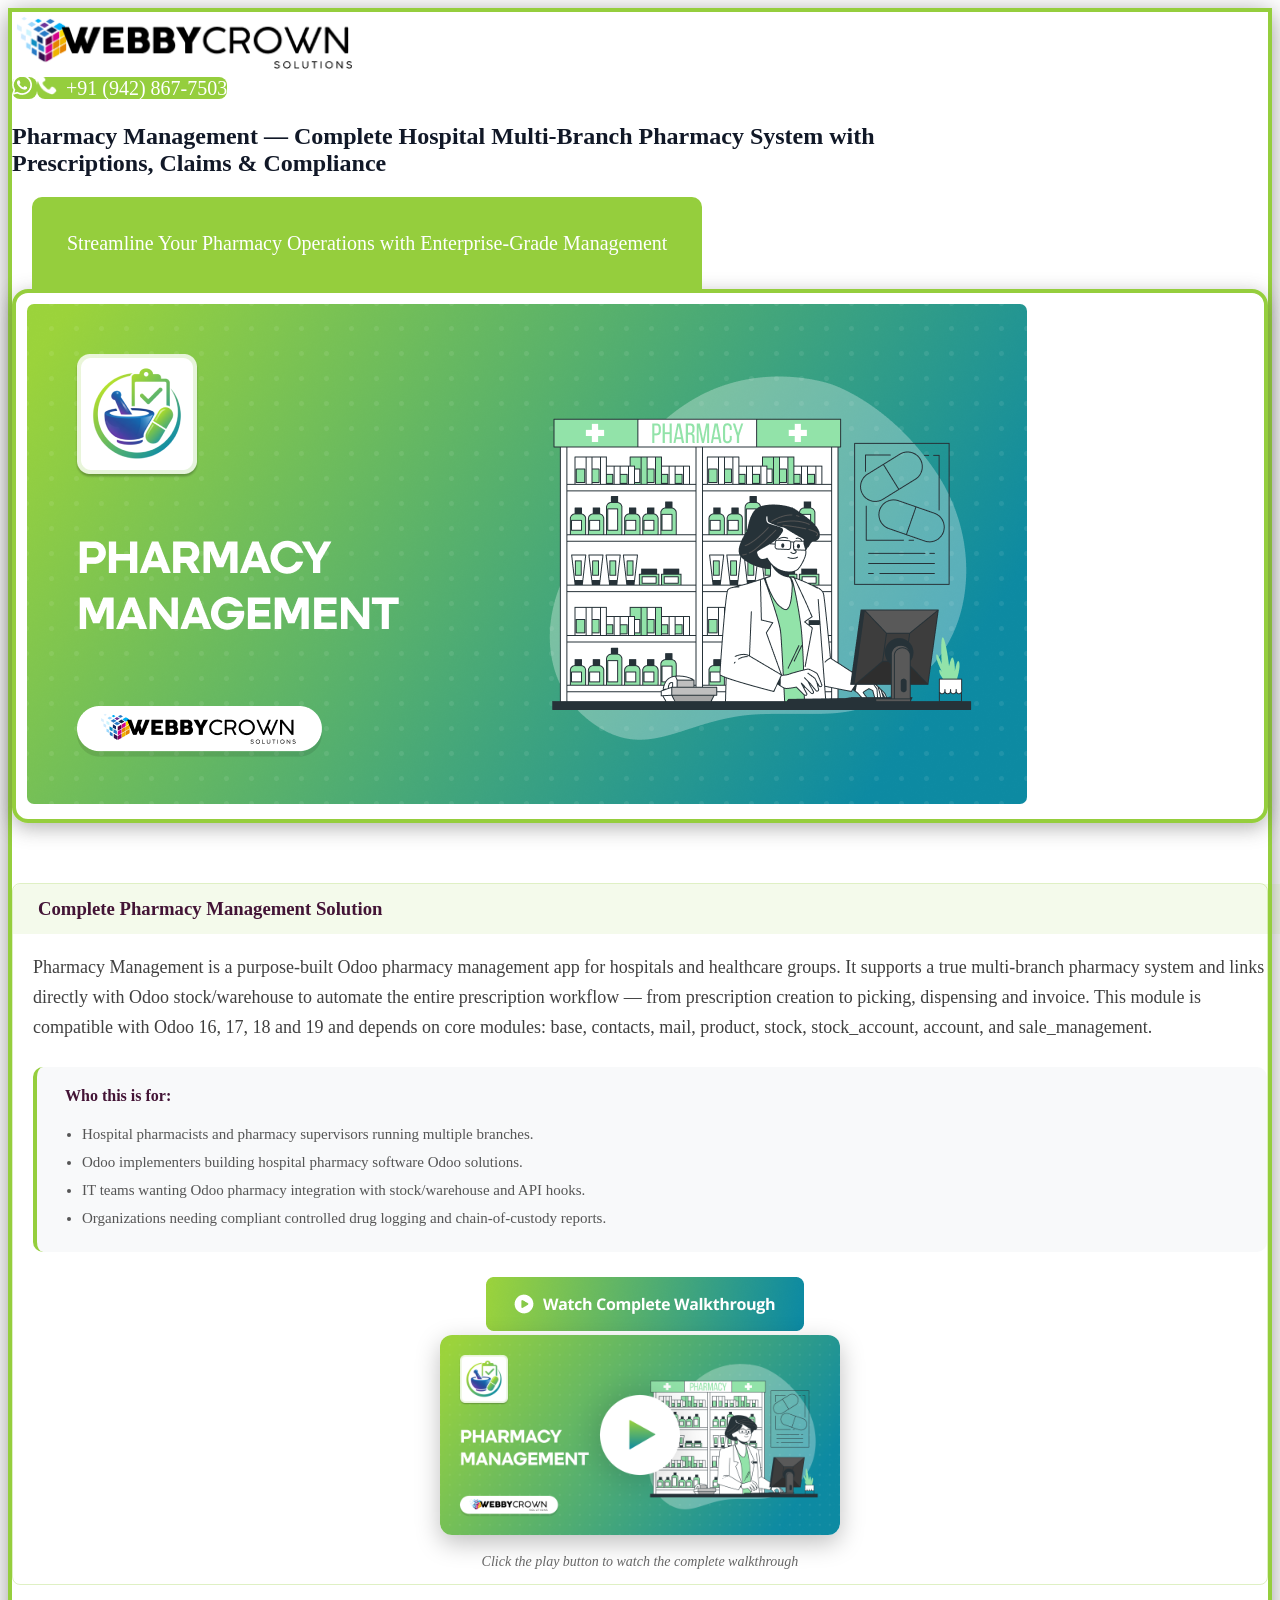
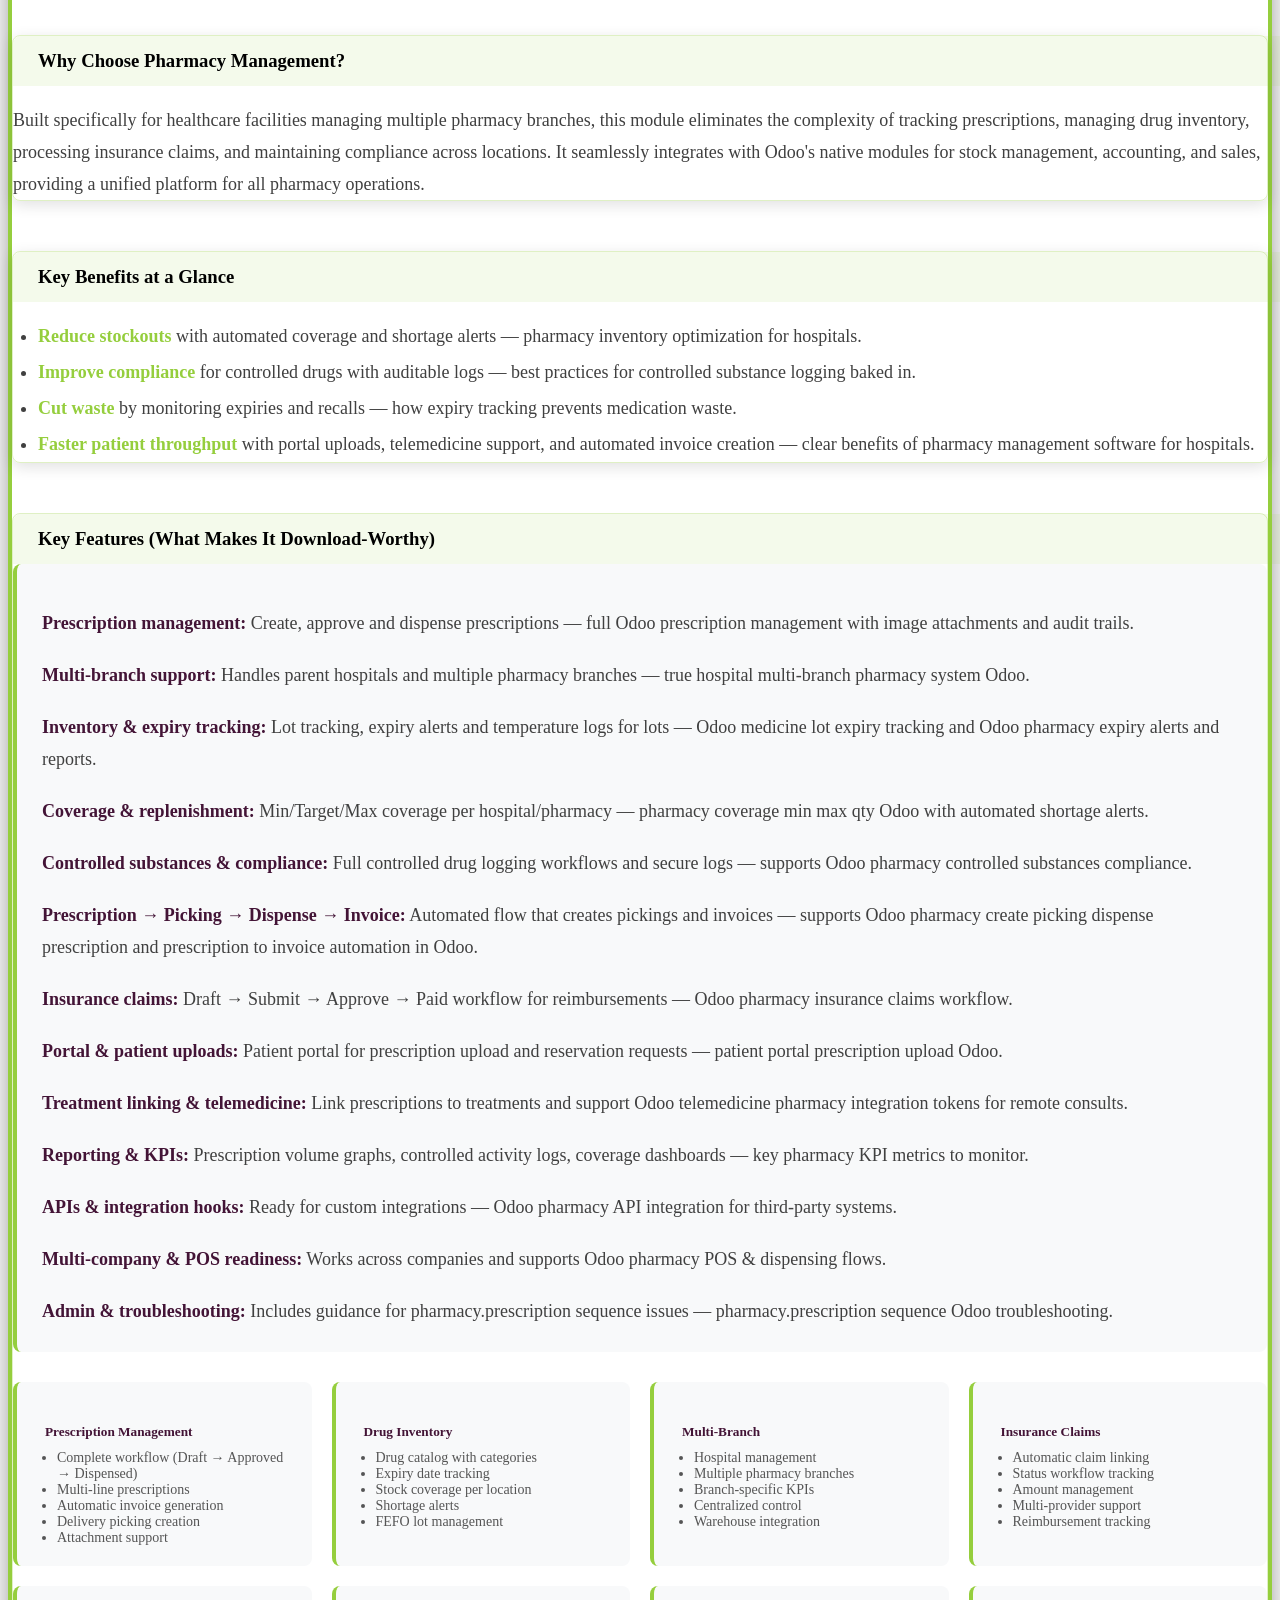
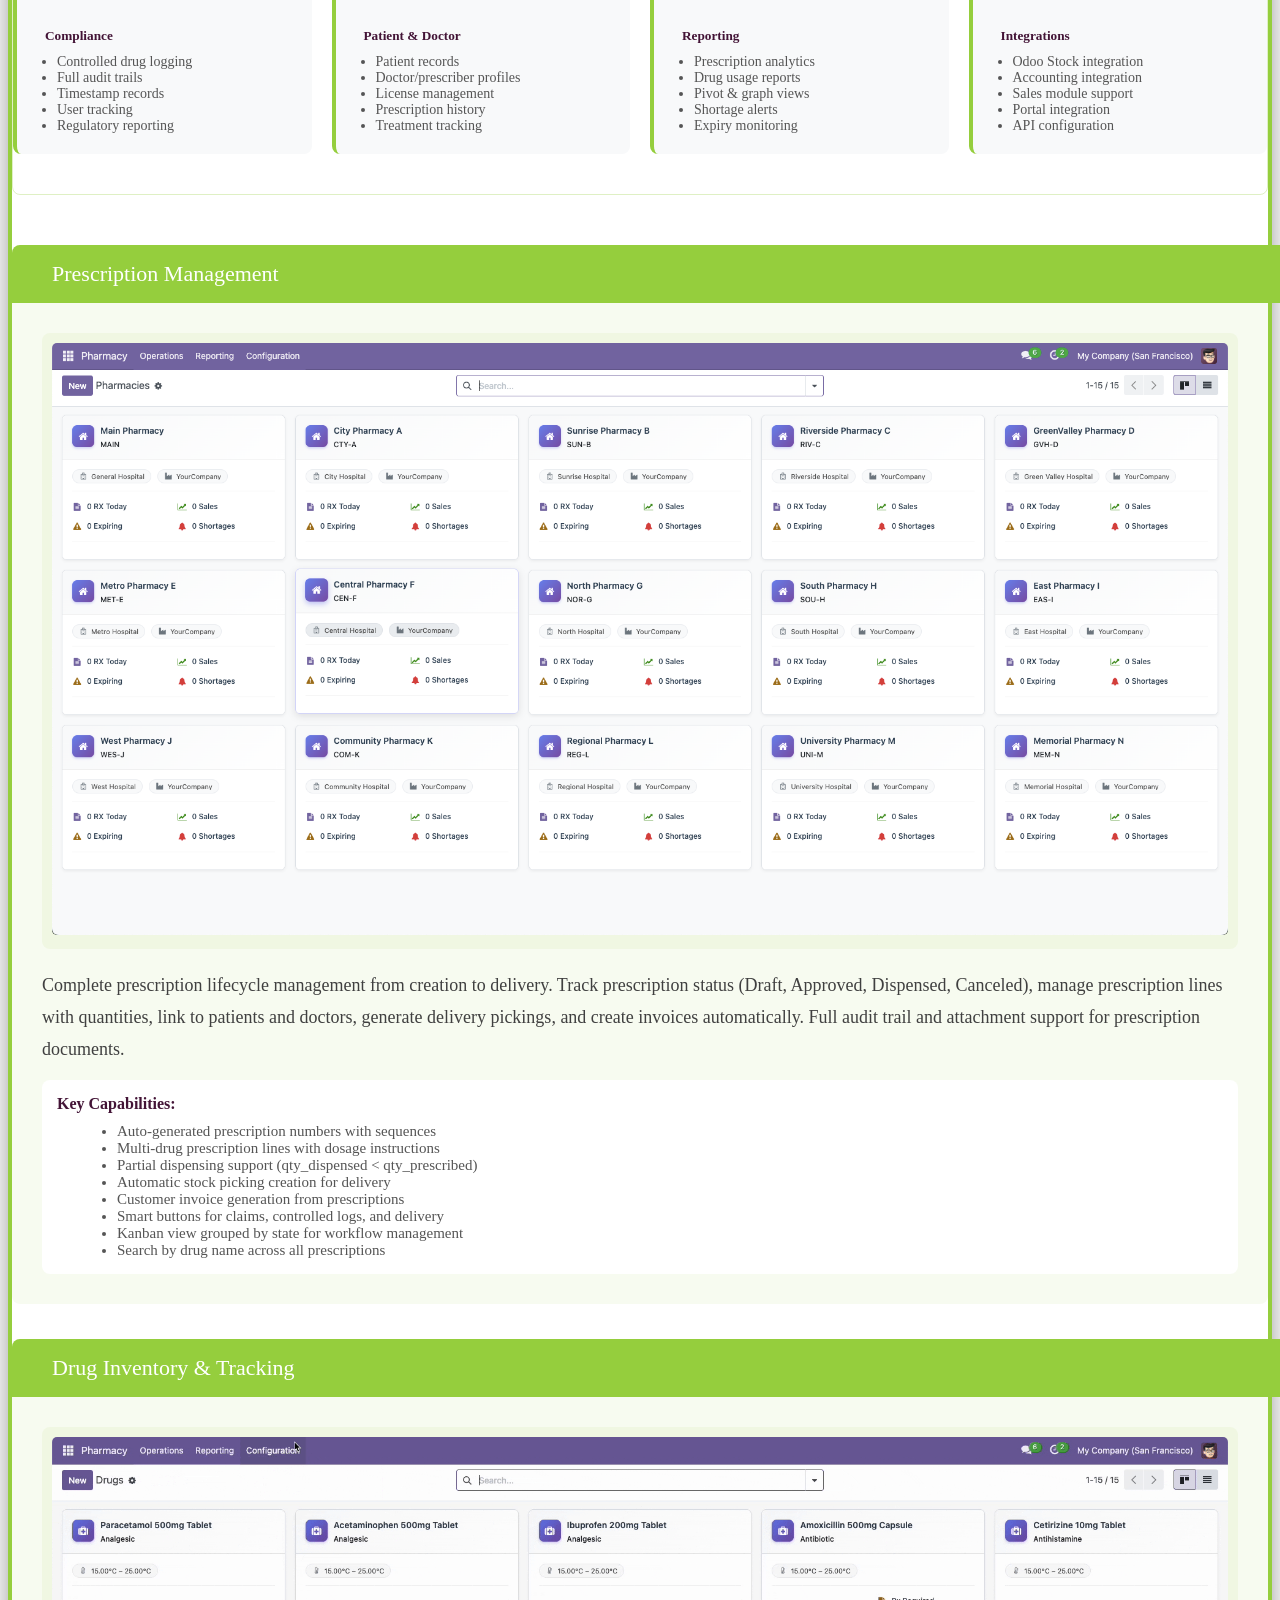
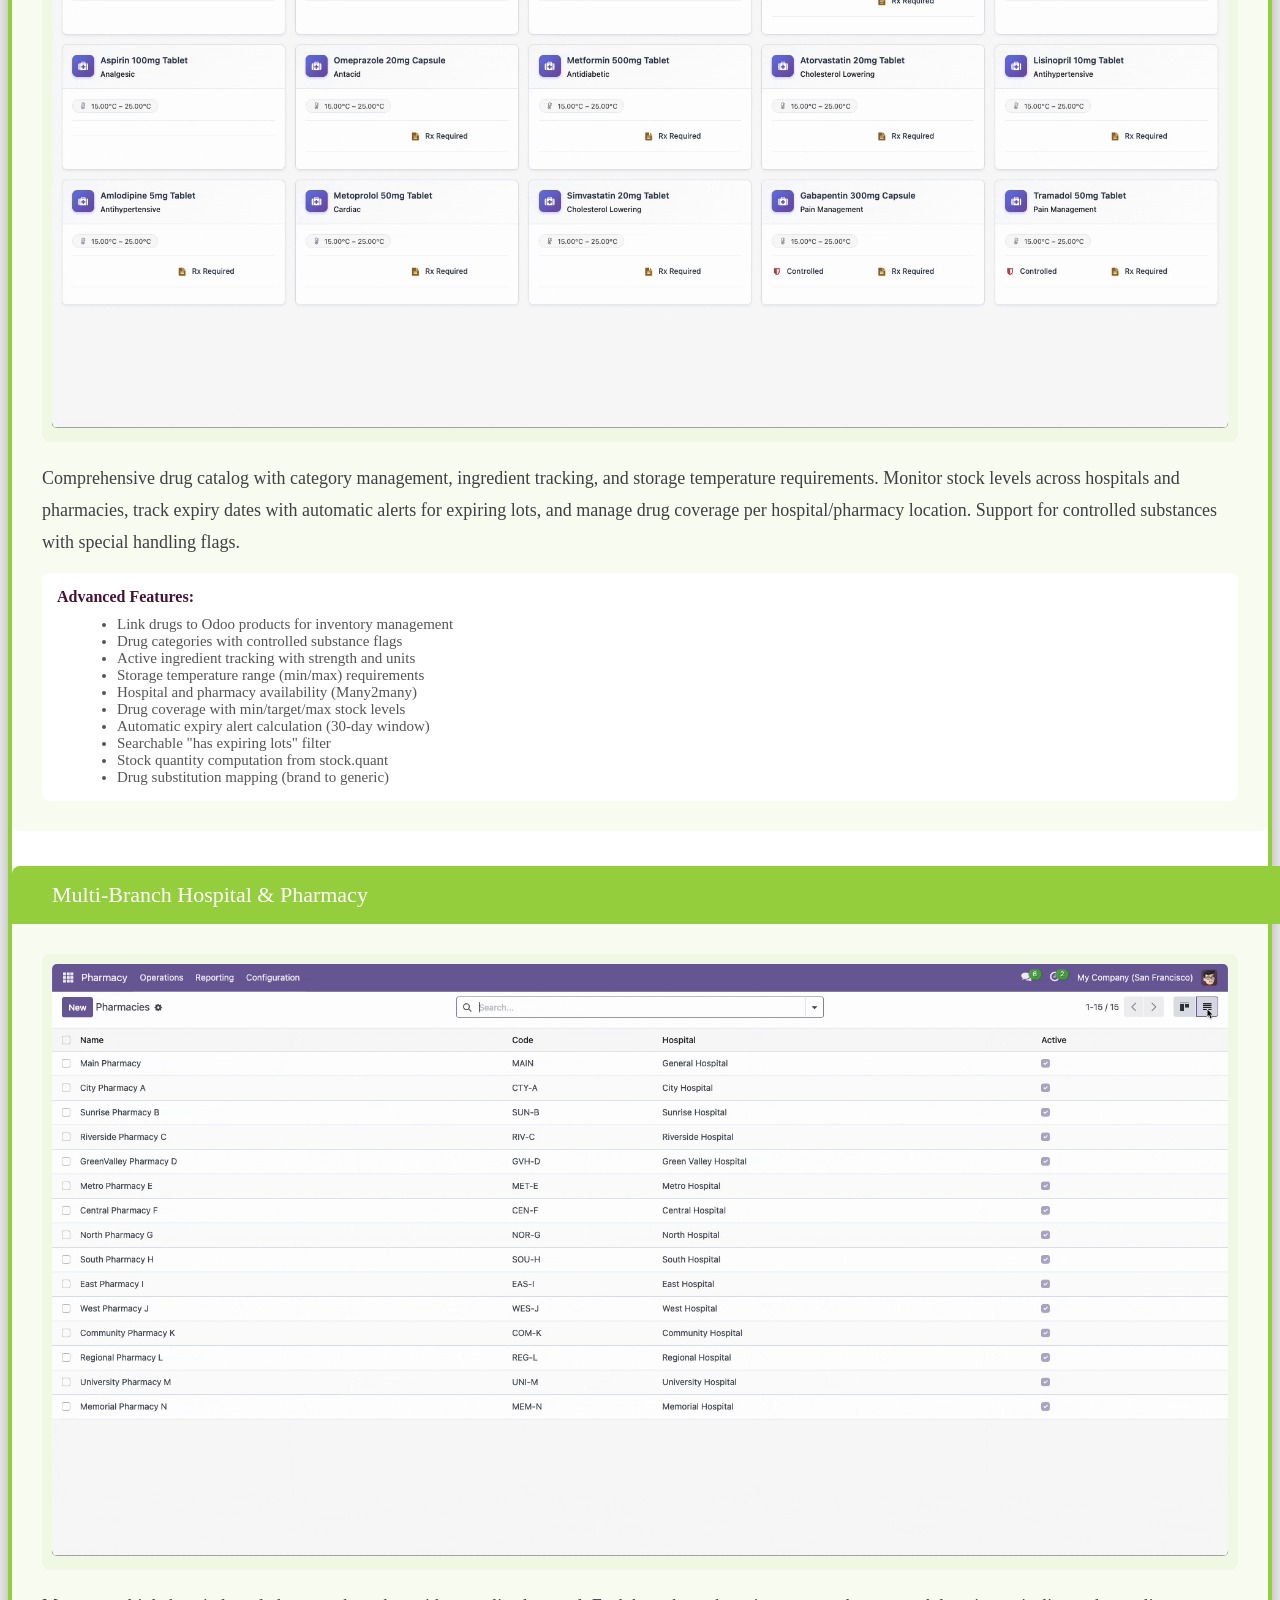
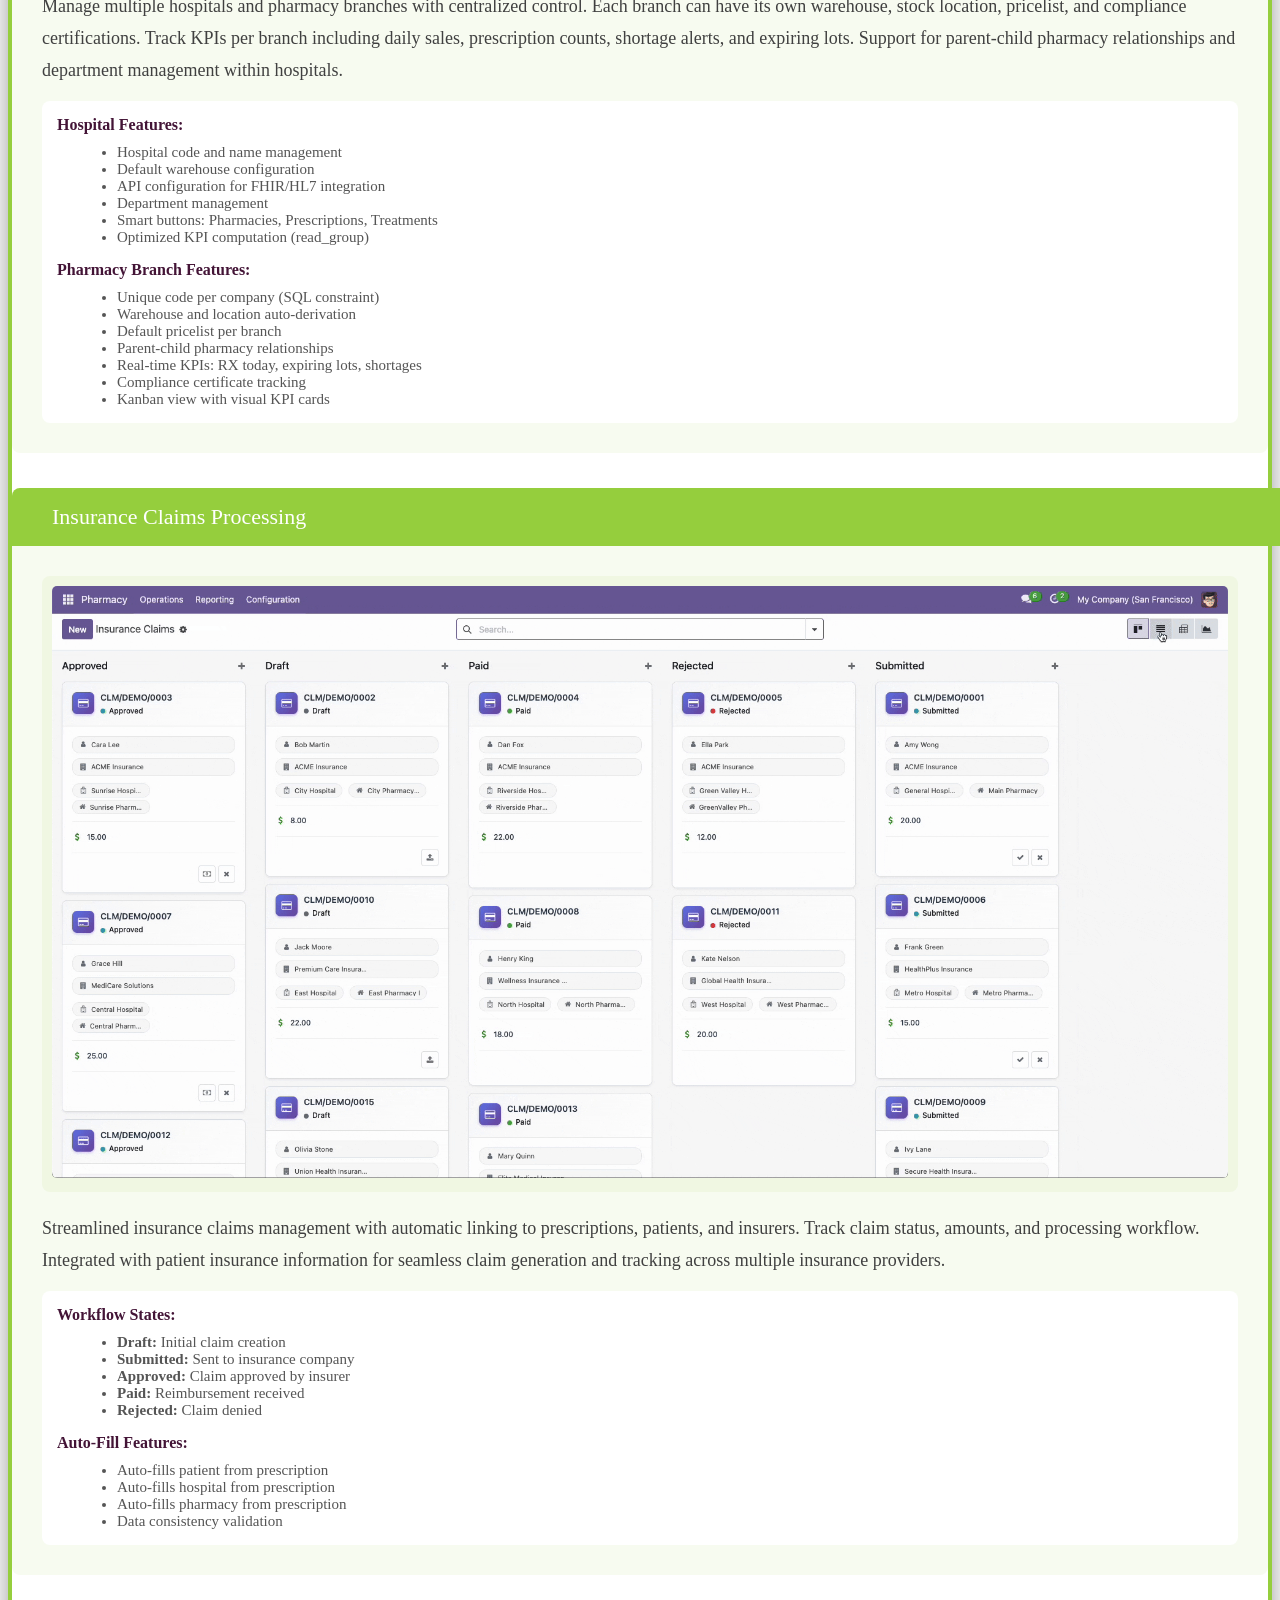
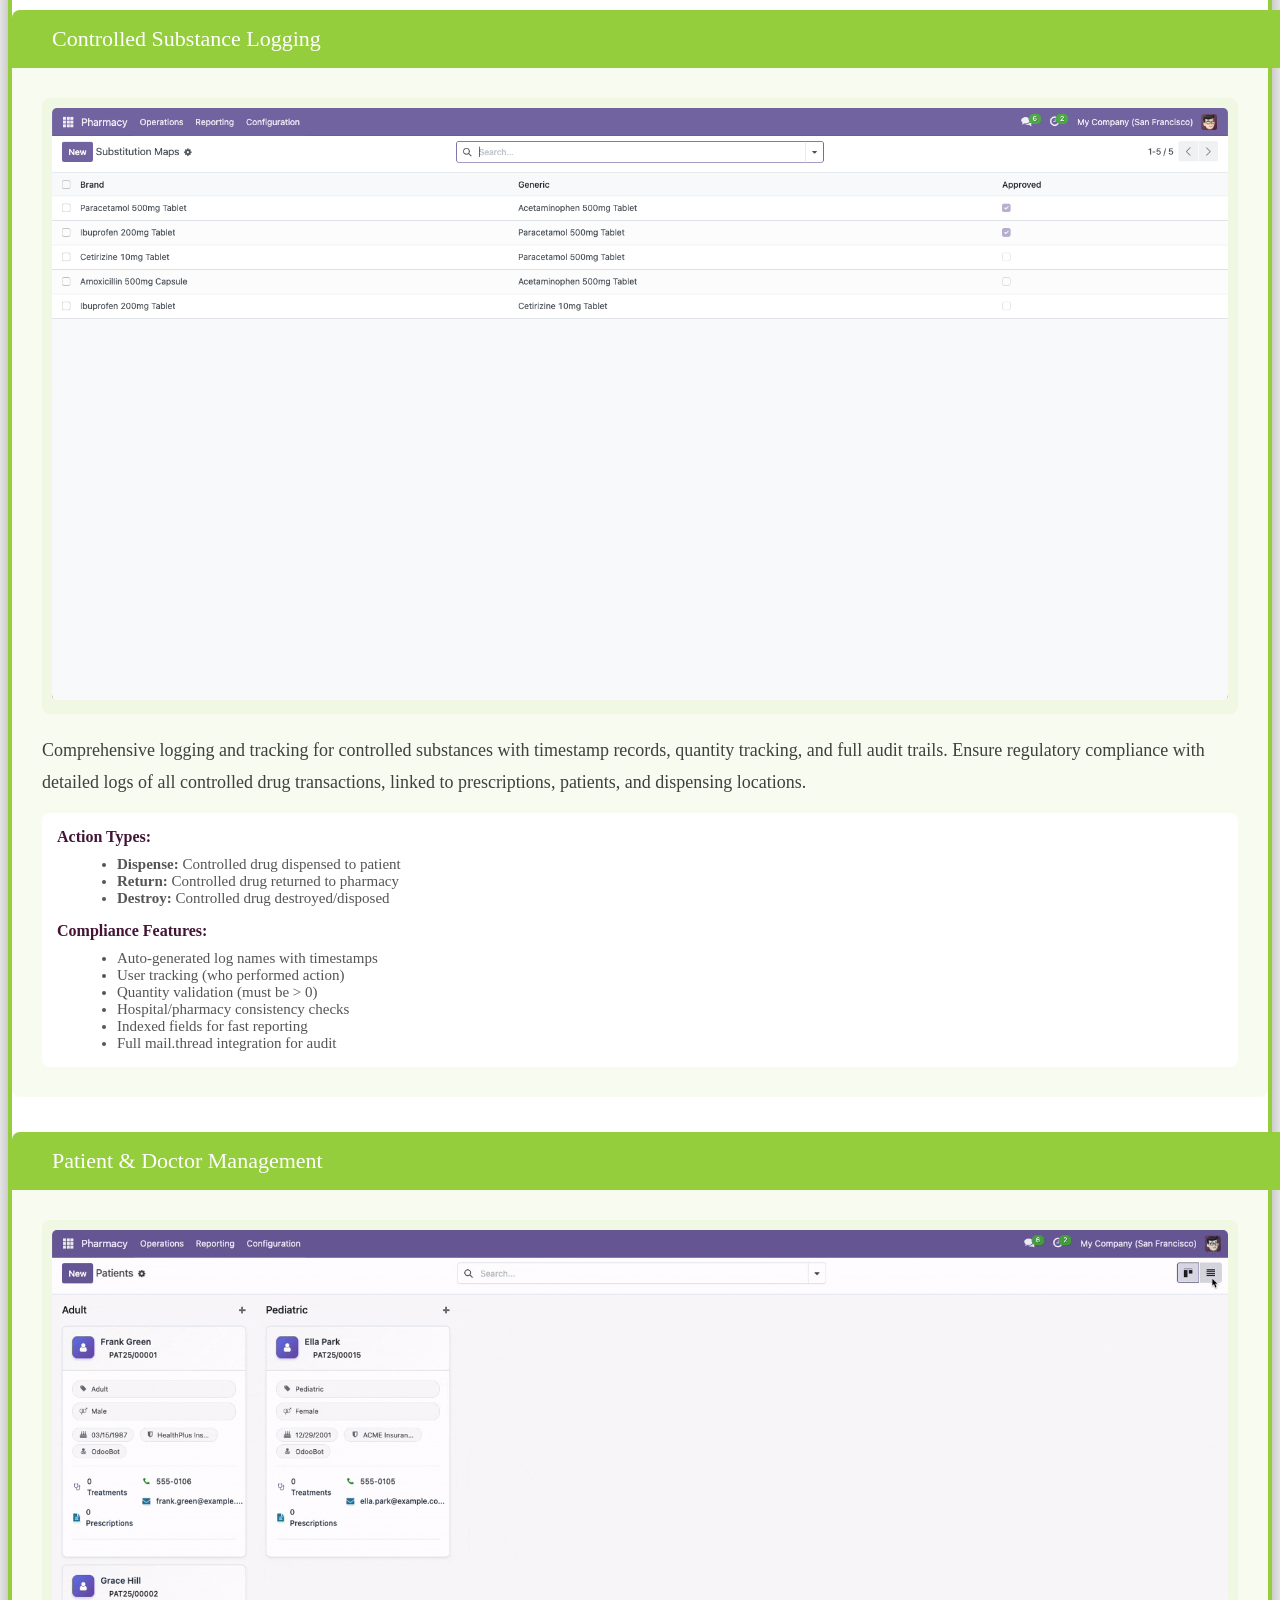
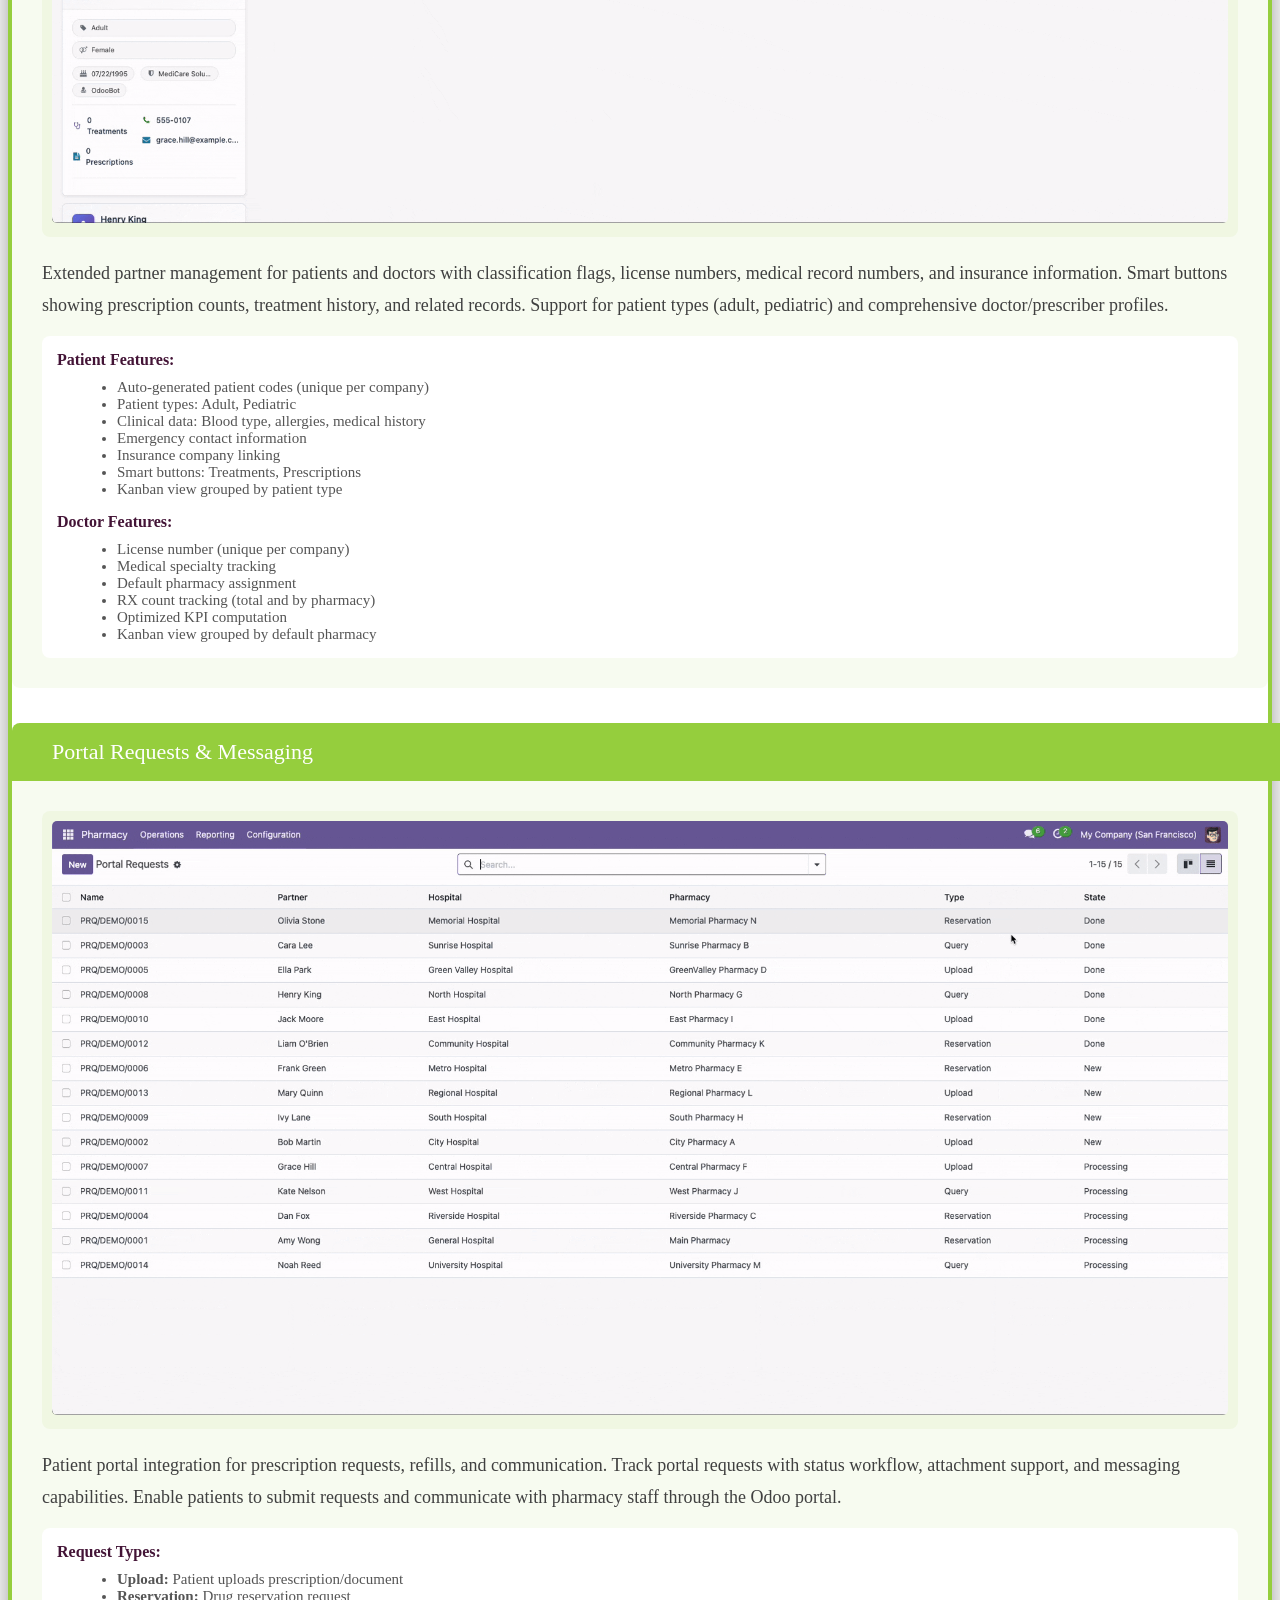
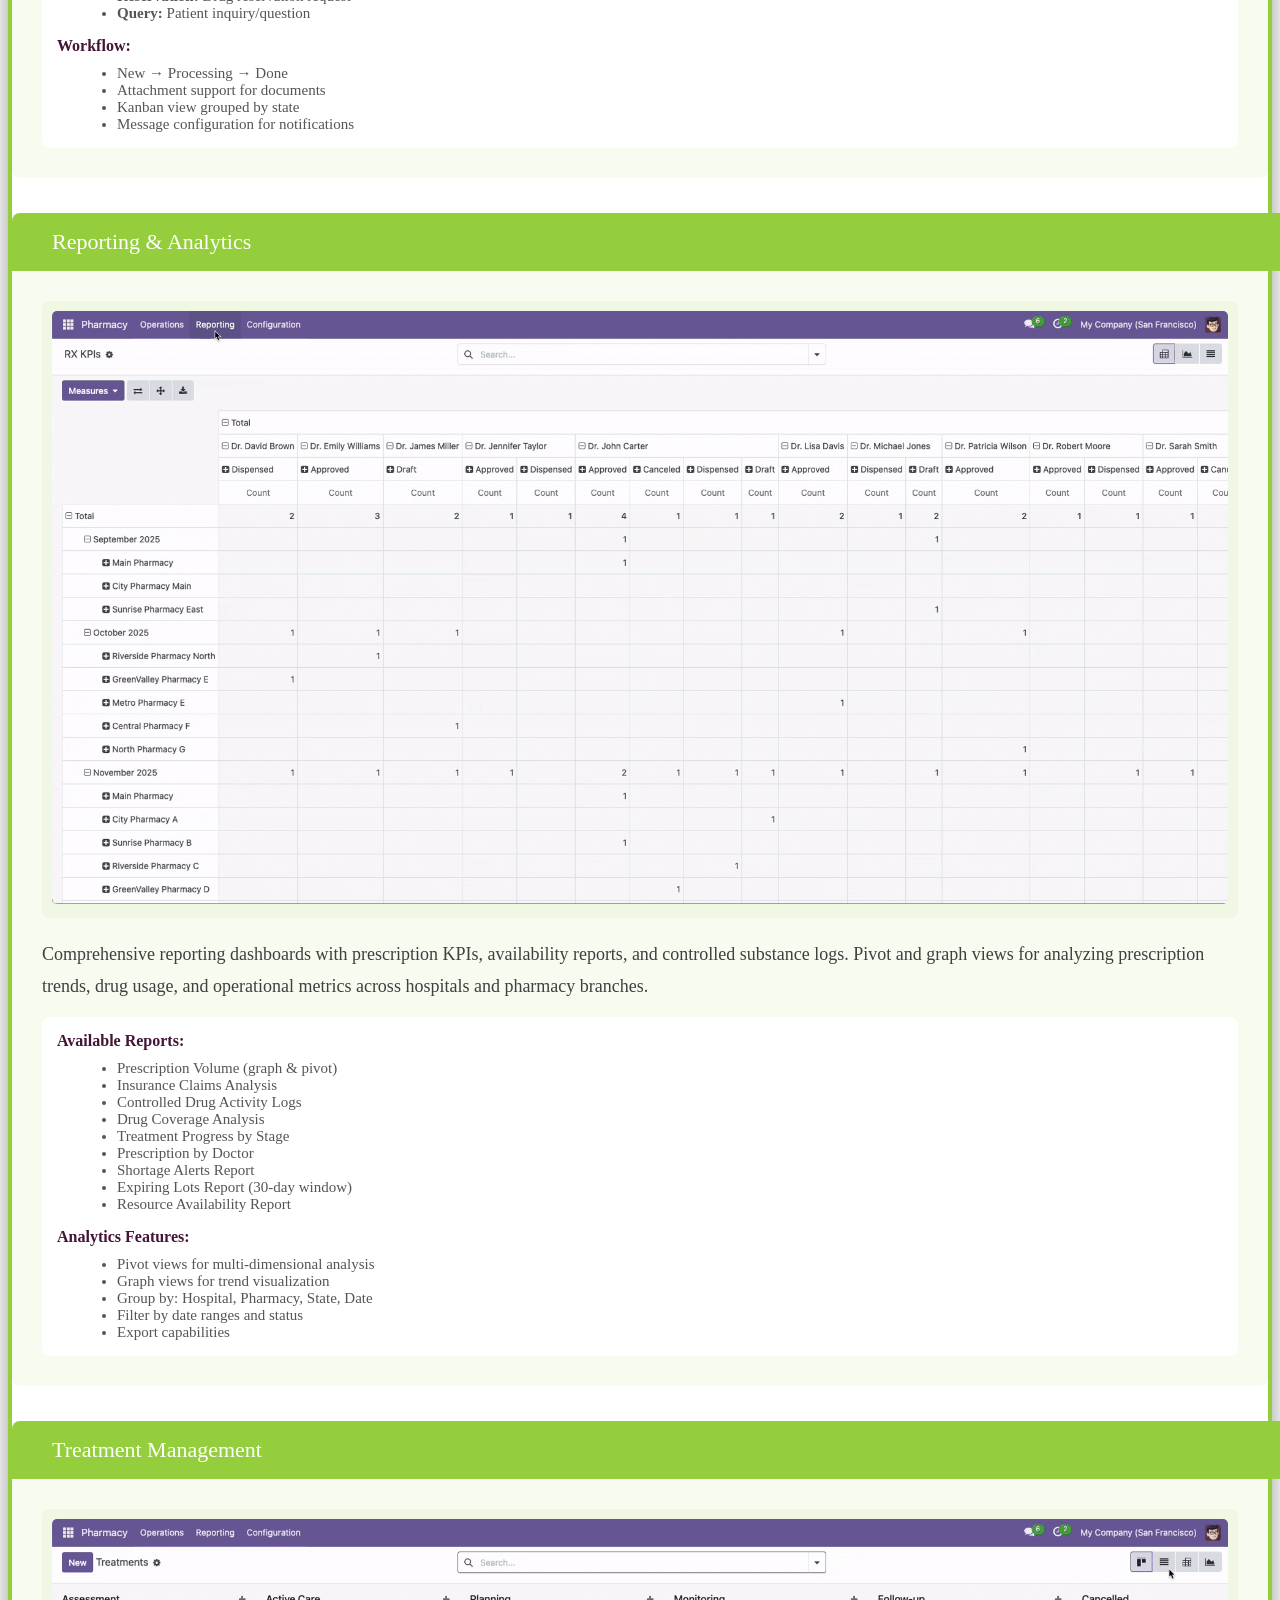
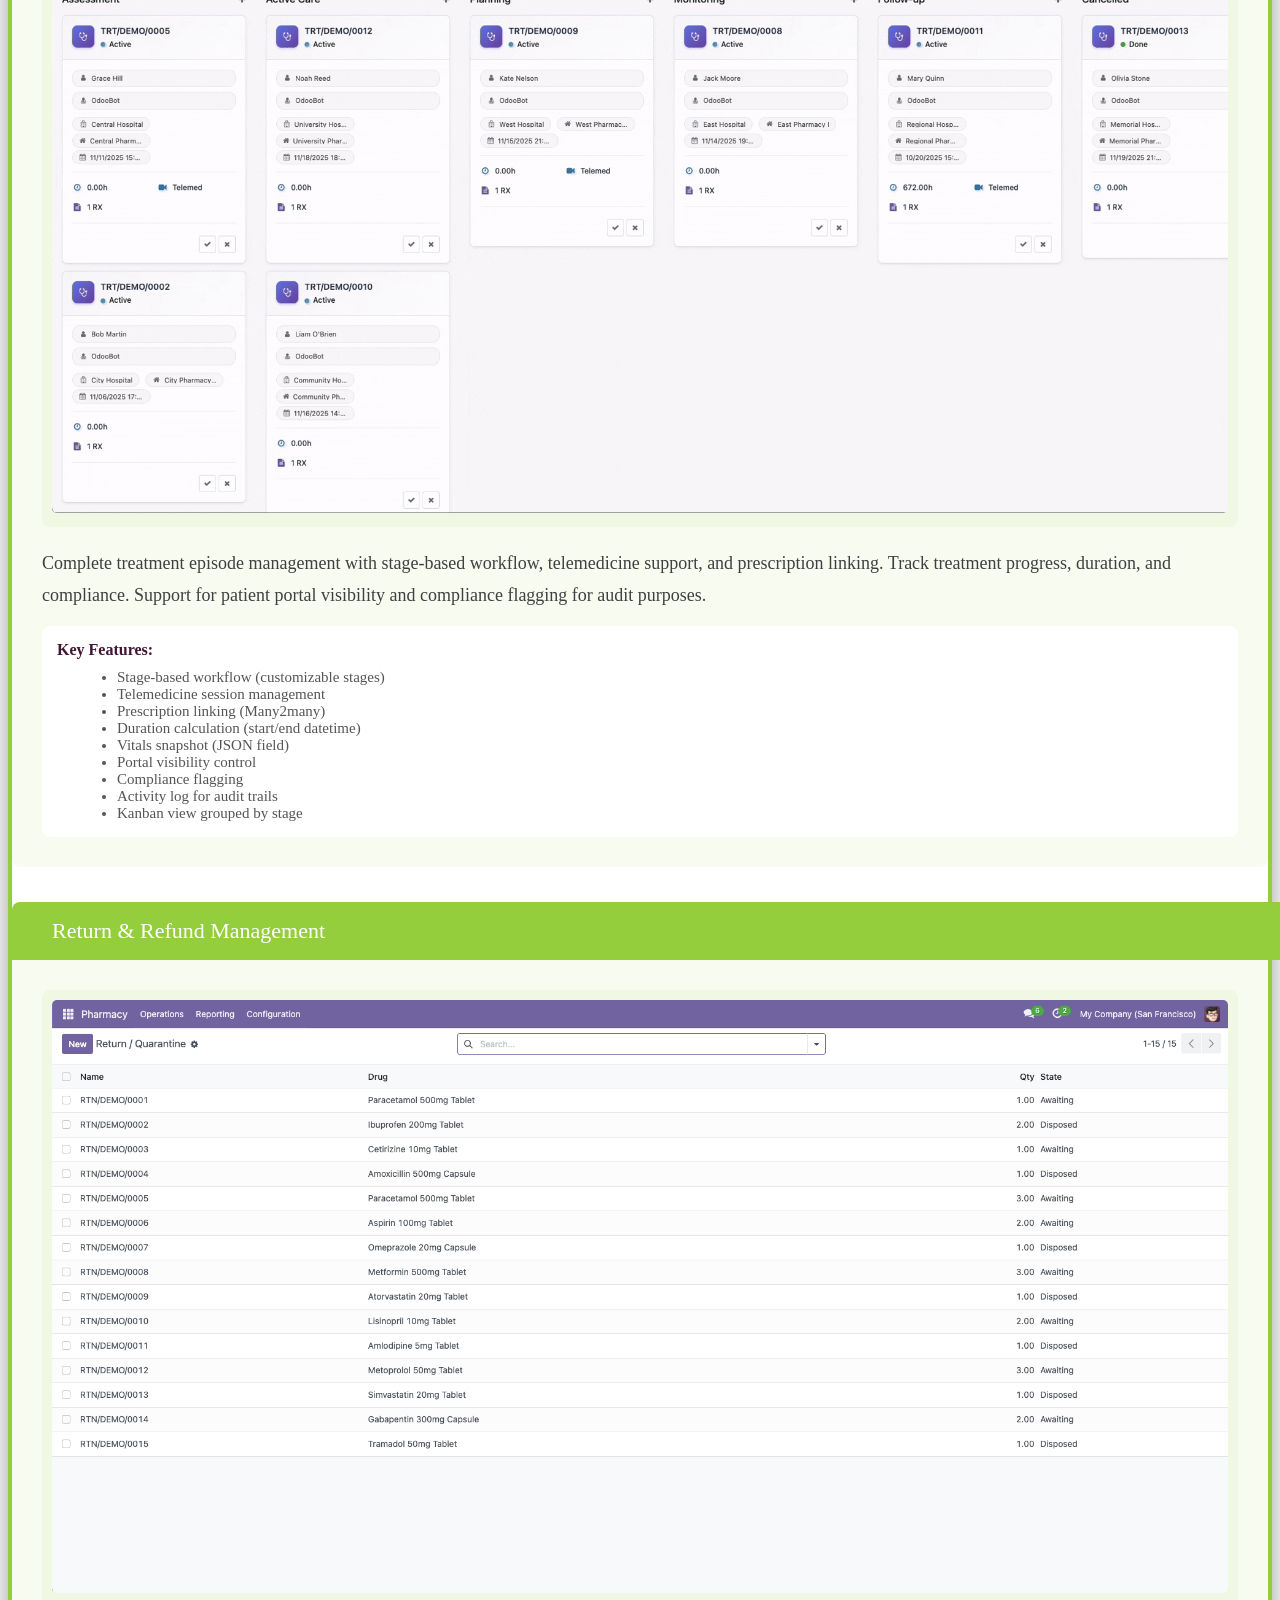
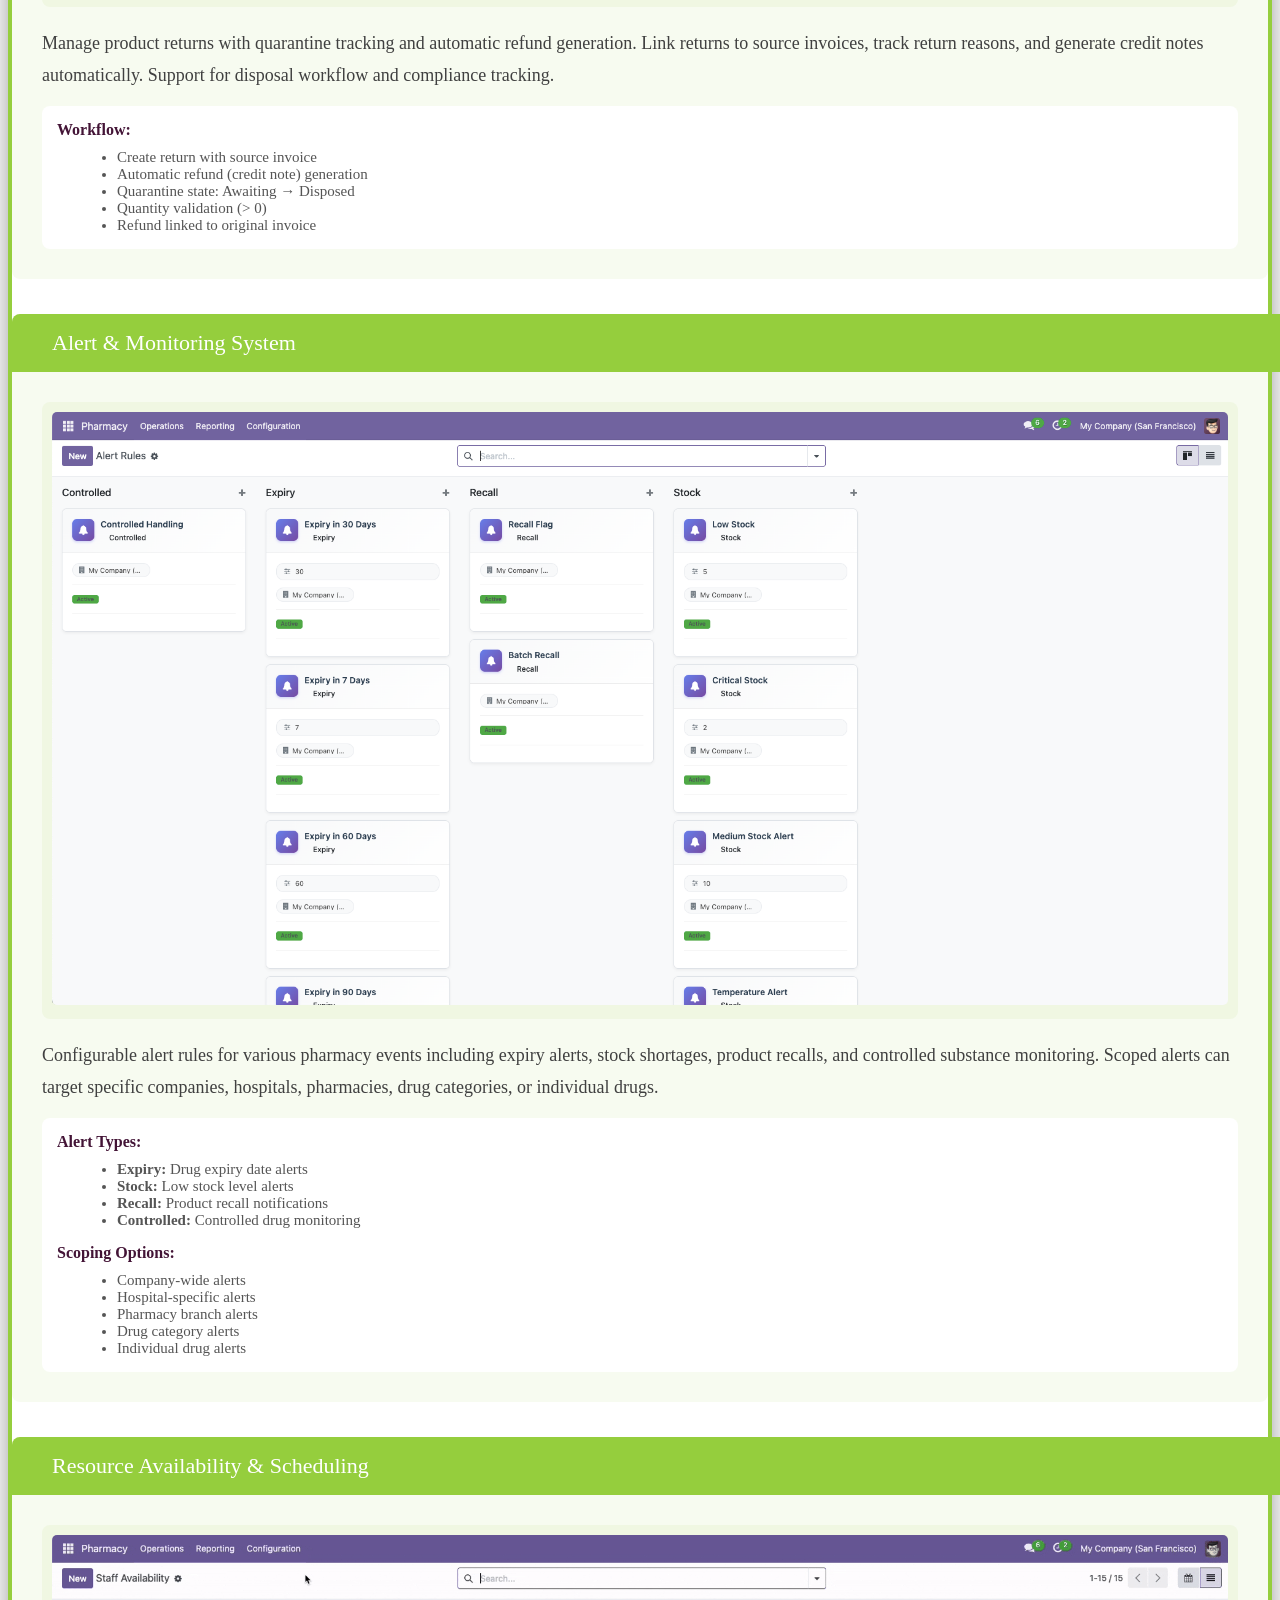
<file: pharmacy_management_system/static/description/index.html>
<!DOCTYPE html>
<html>
<head>
    <meta charset="utf-8">
    <meta name="viewport" content="width=device-width, initial-scale=1">
    <title>Pharmacy Management - Hospital Multi-Branch Pharmacy System for Odoo</title>
</head>
<body>

    <link type="text/css" rel="stylesheet" href="https://apps.odoo.com/web/assets/1/4ff65ca/web.assets_frontend.min.css">

    <div class="py-xl-5 py-4 px-3" style="background-color: #fff; max-width: 1420px; margin: 0 auto;">
        <div class="px-lg-6 px-md-5 px-sm-4 px-3 pt-md-5 pt-sm-4 pt-3 rounded-3" style="max-width: 1300px; background-color: #fff; margin: 0 auto; box-shadow: 0px 5px 25px 0px #00000066; border: 4px solid #95ce3d;">
            <div class="row">
                <div class="col-12 col-md-6">
                    <img class="w-100 ms-md-0 mx-auto" style="max-width:340px" src="logo.png" alt="Pharmacy Management Logo">
                </div>
                <div class="col-12 col-md-6 mt-md-0 mt-4 gap-1 d-flex justify-content-center justify-content-md-end flex-wrap">
                    <span class="d-inline-flex align-items-center py-md-2 px-md-3 py-2 px-2" style="border-radius:8px; color:#fff; background-color:#95ce3d; font-weight:500; font-size:20px; line-height:30px">
                        <a href="https://wa.me/919428677503" style="color: #fff; text-decoration: none;">
                            <img style="width:20px; height:20px" src="info-icon-3.png" alt="whatsapp icon">
                        </a>
                    </span>
                    <span class="d-inline-flex align-items-center py-md-2 px-md-3 py-2 px-2" style="border-radius:8px; color:#fff; background-color:#95ce3d; font-weight:500; font-size:20px; line-height:30px">
                        <a href="tel:+919428677503" style="color: #fff; text-decoration: none;">
                            <img style="width:20px; height:20px; margin-right:4px" src="info-icon-4.png" alt="phone icon">
                            +91 (942) 867-7503
                        </a>
                    </span>
                </div>
            </div>
            <div class="w-100 my-lg-6 my-5 mx-auto" style="max-width: 870px;">
                <h2 class="text-center h1-fs" style="font-weight: 600; color: #111827;">Pharmacy Management — Complete Hospital Multi-Branch Pharmacy System with Prescriptions, Claims & Compliance</h2>
            </div>
            <div class="w-100" style="margin-bottom: 60px;">
                <div class="text-center">
                    <div class="text-center w-sm-auto w-100" style="padding: 0 20px; display: inline-block;">
                        <div class="d-inline-flex align-items-center justify-content-center text-center w-100" style="position: relative; z-index: 1; border-radius: 10px 10px 0 0; padding: 8px 25px; background-color: #95ce3d; margin: 0 auto;">
                            <i class="fa fa-star" style="color: #fff; font-size: 20px; margin-right: 10px;"></i>
                            <h3 style="color: #fff; font-weight: 500; font-size: 20px; line-height: 30px; margin: 0 10px;">Streamline Your Pharmacy Operations with Enterprise-Grade Management</h3>
                            <i class="fa fa-star" style="color: #fff; font-size: 20px; margin-left: 10px;"></i>
                        </div>
                    </div>
                </div>
                <div class="w-100" style="box-shadow: 0px 5px 20px 0px #40404066; border-radius: 16px; border: 4px solid #95ce3d; padding: 11px;">
                    <img class="w-100" style="border-radius: 7px;" src="main_screenshot.png" alt="Pharmacy Management Screenshot">
                </div>
            </div>

            <!-- Overview Section -->
            <div class="w-100" style="margin-bottom:50px">
                <div class="w-100" style="border-radius:8px; border:1px solid #95ce3d4D">
                    <div style="border-radius:8px 8px 0 0; padding:14px 25px; background-color:#95ce3d1A; width:100%; margin:0 auto">
                        <h3 class="text-center h3" style="color:#431436; font-weight:600; margin:0"><i class="fa fa-hospital-o"></i> Complete Pharmacy Management Solution</h3>
                    </div>
                    <div class="p-lg-5 p-md-4 p-3">
                        <div class="row align-items-center">
                            <div class="col-12 col-md-7">
                                <div style="padding-left: 20px;">
                                    <p style="font-size:18px; color:#404040; line-height:30px; margin-bottom:25px; font-weight: 400;">
                                        Pharmacy Management is a purpose-built Odoo pharmacy management app for hospitals and healthcare groups. It supports a true multi-branch pharmacy system and links directly with Odoo stock/warehouse to automate the entire prescription workflow — from prescription creation to picking, dispensing and invoice. This module is compatible with Odoo 16, 17, 18 and 19 and depends on core modules: base, contacts, mail, product, stock, stock_account, account, and sale_management.
                                    </p>
                                    <div style="background-color:#f8f9fa; padding:20px; border-radius:10px; border-left: 4px solid #95ce3d; margin-bottom:25px;">
                                        <p style="font-size:16px; color:#431436; margin:0 0 15px 0; font-weight: 600;">
                                            <i class="fa fa-clipboard" style="margin-right: 8px;"></i>Who this is for:
                                        </p>
                                        <ul style="margin: 0; padding-left: 25px; font-size: 15px; color: #555; line-height: 28px;">
                                            <li>Hospital pharmacists and pharmacy supervisors running multiple branches.</li>
                                            <li>Odoo implementers building hospital pharmacy software Odoo solutions.</li>
                                            <li>IT teams wanting Odoo pharmacy integration with stock/warehouse and API hooks.</li>
                                            <li>Organizations needing compliant controlled drug logging and chain-of-custody reports.</li>
                                        </ul>
                                    </div>
                                    <div style="text-align: center;">

                                        <a href="https://youtu.be/8lOP_2XZ4Gs" target="_blank" rel="noreferrer">

                                            <img src="button.png" alt="Watch Complete Walkthrough Play" style="margin-right: 10px;">

                                        </a>

                                    </div>
                                </div>
                            </div>
                            <div class="col-12 col-md-5 mb-4 mb-md-0">
                                <div style="position: relative; text-align: center;">
                                    <div style="position: relative; display: inline-block;">
                                        <a href="https://youtu.be/8lOP_2XZ4Gs" target="_blank" rel="noreferrer">
                                            <img src="play.png" alt="Pharmacy Management Overview" style="width: 100%; max-width: 400px; height: auto; border-radius: 12px; box-shadow: 0px 8px 25px 0px #00000040;">
                                        </a>
                                        <p style="margin-top: 15px; font-size: 14px; color: #666; font-style: italic;">Click the play button to watch the complete walkthrough</p>
                                    </div>

                                </div>
                            </div>
                        </div>
                    </div>
                </div>
            </div>

            <!-- Why Choose Section -->
            <div class="w-100" style="margin-bottom: 50px;">
                <div class="w-100" style="box-shadow: 0px 4px 15px 0px #0000001F; border-radius: 8px; border: 1px solid #95ce3d4D;">
                    <div style="position: relative; z-index: 1; border-radius: 8px 8px 0 0; padding: 14px 25px; background-color: #95ce3d1A; width: 100%; margin: 0 auto;">
                        <h3 class="text-center h3" style="color: #000; font-weight: 600; margin: 0;">Why Choose Pharmacy Management?</h3>
                    </div>
                    <div class="p-lg-5 p-md-4 p-3">
                        <p style="font-size: 18px; font-weight: 400; color: #404040; line-height: 32px; margin-bottom: 0px;">Built specifically for healthcare facilities managing multiple pharmacy branches, this module eliminates the complexity of tracking prescriptions, managing drug inventory, processing insurance claims, and maintaining compliance across locations. It seamlessly integrates with Odoo's native modules for stock management, accounting, and sales, providing a unified platform for all pharmacy operations.</p>
                    </div>
                </div>
            </div>

            <!-- Benefits Section -->
            <div class="w-100" style="margin-bottom: 50px;">
                <div class="w-100" style="box-shadow: 0px 4px 15px 0px #0000001F; border-radius: 8px; border: 1px solid #95ce3d4D;">
                    <div style="position: relative; z-index: 1; border-radius: 8px 8px 0 0; padding: 14px 25px; background-color: #95ce3d1A; width: 100%; margin: 0 auto;">
                        <h3 class="text-center h3" style="color: #000; font-weight: 600; margin: 0;">Key Benefits at a Glance</h3>
                    </div>
                    <div class="p-lg-5 p-md-4 p-3">
                        <ul style="padding-left: 25px; margin-bottom: 0;">
                            <li style="font-size: 18px; font-weight: 400; color: #404040; line-height: 36px;"><strong style="font-weight: 600; color: #95ce3d;">Reduce stockouts</strong> with automated coverage and shortage alerts — pharmacy inventory optimization for hospitals.</li>
                            <li style="font-size: 18px; font-weight: 400; color: #404040; line-height: 36px;"><strong style="font-weight: 600; color: #95ce3d;">Improve compliance</strong> for controlled drugs with auditable logs — best practices for controlled substance logging baked in.</li>
                            <li style="font-size: 18px; font-weight: 400; color: #404040; line-height: 36px;"><strong style="font-weight: 600; color: #95ce3d;">Cut waste</strong> by monitoring expiries and recalls — how expiry tracking prevents medication waste.</li>
                            <li style="font-size: 18px; font-weight: 400; color: #404040; line-height: 36px;"><strong style="font-weight: 600; color: #95ce3d;">Faster patient throughput</strong> with portal uploads, telemedicine support, and automated invoice creation — clear benefits of pharmacy management software for hospitals.</li>
                        </ul>
                    </div>
                </div>
            </div>

            <!-- Detailed Features Section -->
            <div class="w-100" style="margin-bottom:50px">
                <div class="w-100" style="border-radius:8px; border:1px solid #95ce3d4D">
                    <div style="border-radius:8px 8px 0 0; padding:14px 25px; background-color:#95ce3d1A; width:100%; margin:0 auto">
                        <h3 class="text-center h3" style="color:#000; font-weight:600; margin:0">Key Features (What Makes It Download-Worthy)</h3>
                    </div>
                    <div class="p-lg-5 p-md-4 p-3">
                        <div style="background-color: #f8f9fa; padding: 25px; border-radius: 8px; border-left: 4px solid #95ce3d; margin-bottom: 30px;">
                            <p style="font-size:18px; font-weight:400; color:#404040; line-height:32px; margin-bottom:20px;"><strong style="color: #431436;">Prescription management:</strong> Create, approve and dispense prescriptions — full Odoo prescription management with image attachments and audit trails.</p>
                            <p style="font-size:18px; font-weight:400; color:#404040; line-height:32px; margin-bottom:20px;"><strong style="color: #431436;">Multi-branch support:</strong> Handles parent hospitals and multiple pharmacy branches — true hospital multi-branch pharmacy system Odoo.</p>
                            <p style="font-size:18px; font-weight:400; color:#404040; line-height:32px; margin-bottom:20px;"><strong style="color: #431436;">Inventory & expiry tracking:</strong> Lot tracking, expiry alerts and temperature logs for lots — Odoo medicine lot expiry tracking and Odoo pharmacy expiry alerts and reports.</p>
                            <p style="font-size:18px; font-weight:400; color:#404040; line-height:32px; margin-bottom:20px;"><strong style="color: #431436;">Coverage & replenishment:</strong> Min/Target/Max coverage per hospital/pharmacy — pharmacy coverage min max qty Odoo with automated shortage alerts.</p>
                            <p style="font-size:18px; font-weight:400; color:#404040; line-height:32px; margin-bottom:20px;"><strong style="color: #431436;">Controlled substances & compliance:</strong> Full controlled drug logging workflows and secure logs — supports Odoo pharmacy controlled substances compliance.</p>
                            <p style="font-size:18px; font-weight:400; color:#404040; line-height:32px; margin-bottom:20px;"><strong style="color: #431436;">Prescription → Picking → Dispense → Invoice:</strong> Automated flow that creates pickings and invoices — supports Odoo pharmacy create picking dispense prescription and prescription to invoice automation in Odoo.</p>
                            <p style="font-size:18px; font-weight:400; color:#404040; line-height:32px; margin-bottom:20px;"><strong style="color: #431436;">Insurance claims:</strong> Draft → Submit → Approve → Paid workflow for reimbursements — Odoo pharmacy insurance claims workflow.</p>
                            <p style="font-size:18px; font-weight:400; color:#404040; line-height:32px; margin-bottom:20px;"><strong style="color: #431436;">Portal & patient uploads:</strong> Patient portal for prescription upload and reservation requests — patient portal prescription upload Odoo.</p>
                            <p style="font-size:18px; font-weight:400; color:#404040; line-height:32px; margin-bottom:20px;"><strong style="color: #431436;">Treatment linking & telemedicine:</strong> Link prescriptions to treatments and support Odoo telemedicine pharmacy integration tokens for remote consults.</p>
                            <p style="font-size:18px; font-weight:400; color:#404040; line-height:32px; margin-bottom:20px;"><strong style="color: #431436;">Reporting & KPIs:</strong> Prescription volume graphs, controlled activity logs, coverage dashboards — key pharmacy KPI metrics to monitor.</p>
                            <p style="font-size:18px; font-weight:400; color:#404040; line-height:32px; margin-bottom:20px;"><strong style="color: #431436;">APIs & integration hooks:</strong> Ready for custom integrations — Odoo pharmacy API integration for third-party systems.</p>
                            <p style="font-size:18px; font-weight:400; color:#404040; line-height:32px; margin-bottom:20px;"><strong style="color: #431436;">Multi-company & POS readiness:</strong> Works across companies and supports Odoo pharmacy POS & dispensing flows.</p>
                            <p style="font-size:18px; font-weight:400; color:#404040; line-height:32px; margin-bottom:0px;"><strong style="color: #431436;">Admin & troubleshooting:</strong> Includes guidance for pharmacy.prescription sequence issues — pharmacy.prescription sequence Odoo troubleshooting.</p>
                        </div>
                        
                        <!-- Feature Overview Grid -->
                        <div style="display: grid; grid-template-columns: repeat(auto-fit, minmax(280px, 1fr)); gap: 20px; margin-bottom: 40px;">
                            <div style="background-color: #f8f9fa; padding: 20px; border-radius: 8px; border-left: 4px solid #95ce3d;">
                                <h5 style="color: #431436; margin-bottom: 10px;"><i class="fa fa-file-text-o" style="color: #95ce3d; margin-right: 8px;"></i>Prescription Management</h5>
                                <ul style="margin: 0; padding-left: 20px; font-size: 14px; color: #555;">
                                    <li>Complete workflow (Draft → Approved → Dispensed)</li>
                                    <li>Multi-line prescriptions</li>
                                    <li>Automatic invoice generation</li>
                                    <li>Delivery picking creation</li>
                                    <li>Attachment support</li>
                                </ul>
                            </div>
                            <div style="background-color: #f8f9fa; padding: 20px; border-radius: 8px; border-left: 4px solid #95ce3d;">
                                <h5 style="color: #431436; margin-bottom: 10px;"><i class="fa fa-medkit" style="color: #95ce3d; margin-right: 8px;"></i>Drug Inventory</h5>
                                <ul style="margin: 0; padding-left: 20px; font-size: 14px; color: #555;">
                                    <li>Drug catalog with categories</li>
                                    <li>Expiry date tracking</li>
                                    <li>Stock coverage per location</li>
                                    <li>Shortage alerts</li>
                                    <li>FEFO lot management</li>
                                </ul>
                            </div>
                            <div style="background-color: #f8f9fa; padding: 20px; border-radius: 8px; border-left: 4px solid #95ce3d;">
                                <h5 style="color: #431436; margin-bottom: 10px;"><i class="fa fa-hospital-o" style="color: #95ce3d; margin-right: 8px;"></i>Multi-Branch</h5>
                                <ul style="margin: 0; padding-left: 20px; font-size: 14px; color: #555;">
                                    <li>Hospital management</li>
                                    <li>Multiple pharmacy branches</li>
                                    <li>Branch-specific KPIs</li>
                                    <li>Centralized control</li>
                                    <li>Warehouse integration</li>
                                </ul>
                            </div>
                            <div style="background-color: #f8f9fa; padding: 20px; border-radius: 8px; border-left: 4px solid #95ce3d;">
                                <h5 style="color: #431436; margin-bottom: 10px;"><i class="fa fa-credit-card" style="color: #95ce3d; margin-right: 8px;"></i>Insurance Claims</h5>
                                <ul style="margin: 0; padding-left: 20px; font-size: 14px; color: #555;">
                                    <li>Automatic claim linking</li>
                                    <li>Status workflow tracking</li>
                                    <li>Amount management</li>
                                    <li>Multi-provider support</li>
                                    <li>Reimbursement tracking</li>
                                </ul>
                            </div>
                            <div style="background-color: #f8f9fa; padding: 20px; border-radius: 8px; border-left: 4px solid #95ce3d;">
                                <h5 style="color: #431436; margin-bottom: 10px;"><i class="fa fa-shield" style="color: #95ce3d; margin-right: 8px;"></i>Compliance</h5>
                                <ul style="margin: 0; padding-left: 20px; font-size: 14px; color: #555;">
                                    <li>Controlled drug logging</li>
                                    <li>Full audit trails</li>
                                    <li>Timestamp records</li>
                                    <li>User tracking</li>
                                    <li>Regulatory reporting</li>
                                </ul>
                            </div>
                            <div style="background-color: #f8f9fa; padding: 20px; border-radius: 8px; border-left: 4px solid #95ce3d;">
                                <h5 style="color: #431436; margin-bottom: 10px;"><i class="fa fa-users" style="color: #95ce3d; margin-right: 8px;"></i>Patient & Doctor</h5>
                                <ul style="margin: 0; padding-left: 20px; font-size: 14px; color: #555;">
                                    <li>Patient records</li>
                                    <li>Doctor/prescriber profiles</li>
                                    <li>License management</li>
                                    <li>Prescription history</li>
                                    <li>Treatment tracking</li>
                                </ul>
                            </div>
                            <div style="background-color: #f8f9fa; padding: 20px; border-radius: 8px; border-left: 4px solid #95ce3d;">
                                <h5 style="color: #431436; margin-bottom: 10px;"><i class="fa fa-line-chart" style="color: #95ce3d; margin-right: 8px;"></i>Reporting</h5>
                                <ul style="margin: 0; padding-left: 20px; font-size: 14px; color: #555;">
                                    <li>Prescription analytics</li>
                                    <li>Drug usage reports</li>
                                    <li>Pivot & graph views</li>
                                    <li>Shortage alerts</li>
                                    <li>Expiry monitoring</li>
                                </ul>
                            </div>
                            <div style="background-color: #f8f9fa; padding: 20px; border-radius: 8px; border-left: 4px solid #95ce3d;">
                                <h5 style="color: #431436; margin-bottom: 10px;"><i class="fa fa-plug" style="color: #95ce3d; margin-right: 8px;"></i>Integrations</h5>
                                <ul style="margin: 0; padding-left: 20px; font-size: 14px; color: #555;">
                                    <li>Odoo Stock integration</li>
                                    <li>Accounting integration</li>
                                    <li>Sales module support</li>
                                    <li>Portal integration</li>
                                    <li>API configuration</li>
                                </ul>
                            </div>
                        </div>

                    </div>
                </div>
            </div>

            <!-- 1. Prescription Management -->
            <div class="w-100" style="margin-bottom:35px">
                            <div style="height:100%; border-radius:8px; background-color:#95ce3d14">
                                <div style="border-radius:8px 8px 0 0; padding:13px 30px; background-color:#95ce3d; width:100%; margin:0 auto">
                                    <h5 style="color:#fff; font-weight:500; font-size:22px; line-height:32px; margin:0"><i class="fa fa-file-text-o" style="margin-right: 10px;"></i>Prescription Management</h5>
                                </div>
                                <div style="padding: 30px;">
                                    <div class="w-100" style="margin-bottom: 20px;">
                                        <div style="border-radius:8px; background-color:#95ce3d14; padding:10px">
                                            <img style="width:100%; height:auto; border-radius:5px" src="screenshot_pharmacy_kanban.png" alt="Prescription Management">
                                        </div>
                                    </div>
                                    <div class="w-100">
                                        <p style="font-size:18px; font-weight:400; color:#404040; line-height:32px; margin-bottom:15px;">Complete prescription lifecycle management from creation to delivery. Track prescription status (Draft, Approved, Dispensed, Canceled), manage prescription lines with quantities, link to patients and doctors, generate delivery pickings, and create invoices automatically. Full audit trail and attachment support for prescription documents.</p>
                                        <div style="background-color: #fff; padding: 15px; border-radius: 8px; margin-top: 15px;">
                                            <strong style="color: #431436;">Key Capabilities:</strong>
                                            <ul style="margin: 10px 0 0 20px; font-size: 15px; color: #555;">
                                                <li>Auto-generated prescription numbers with sequences</li>
                                                <li>Multi-drug prescription lines with dosage instructions</li>
                                                <li>Partial dispensing support (qty_dispensed < qty_prescribed)</li>
                                                <li>Automatic stock picking creation for delivery</li>
                                                <li>Customer invoice generation from prescriptions</li>
                                                <li>Smart buttons for claims, controlled logs, and delivery</li>
                                                <li>Kanban view grouped by state for workflow management</li>
                                                <li>Search by drug name across all prescriptions</li>
                                            </ul>
                                        </div>
                                    </div>
                                </div>
                            </div>
                        </div>

            <!-- 2. Drug Inventory -->
            <div class="w-100" style="margin-bottom:35px">
                            <div style="height:100%; border-radius:8px; background-color:#95ce3d14">
                                <div style="border-radius:8px 8px 0 0; padding:13px 30px; background-color:#95ce3d; width:100%; margin:0 auto">
                                    <h5 style="color:#fff; font-weight:500; font-size:22px; line-height:32px; margin:0"><i class="fa fa-medkit" style="margin-right: 10px;"></i>Drug Inventory & Tracking</h5>
                                </div>
                                <div style="padding: 30px;">
                                    <div class="w-100" style="margin-bottom: 20px;">
                                        <div style="border-radius:8px; background-color:#95ce3d14; padding:10px">
                                            <img style="width:100%; height:auto; border-radius:5px" src="Drug Inventory & Tracking.gif" alt="Drug Inventory">
                                        </div>
                                    </div>
                                    <div class="w-100">
                                        <p style="font-size:18px; font-weight:400; color:#404040; line-height:32px; margin-bottom:15px;">Comprehensive drug catalog with category management, ingredient tracking, and storage temperature requirements. Monitor stock levels across hospitals and pharmacies, track expiry dates with automatic alerts for expiring lots, and manage drug coverage per hospital/pharmacy location. Support for controlled substances with special handling flags.</p>
                                        <div style="background-color: #fff; padding: 15px; border-radius: 8px; margin-top: 15px;">
                                            <strong style="color: #431436;">Advanced Features:</strong>
                                            <ul style="margin: 10px 0 0 20px; font-size: 15px; color: #555;">
                                                <li>Link drugs to Odoo products for inventory management</li>
                                                <li>Drug categories with controlled substance flags</li>
                                                <li>Active ingredient tracking with strength and units</li>
                                                <li>Storage temperature range (min/max) requirements</li>
                                                <li>Hospital and pharmacy availability (Many2many)</li>
                                                <li>Drug coverage with min/target/max stock levels</li>
                                                <li>Automatic expiry alert calculation (30-day window)</li>
                                                <li>Searchable "has expiring lots" filter</li>
                                                <li>Stock quantity computation from stock.quant</li>
                                                <li>Drug substitution mapping (brand to generic)</li>
                                            </ul>
                                        </div>
                                    </div>
                                </div>
                            </div>
                        </div>

            <!-- 3. Multi-Branch Management -->
            <div class="w-100" style="margin-bottom:35px">
                            <div style="height:100%; border-radius:8px; background-color:#95ce3d14">
                                <div style="border-radius:8px 8px 0 0; padding:13px 30px; background-color:#95ce3d; width:100%; margin:0 auto">
                                    <h5 style="color:#fff; font-weight:500; font-size:22px; line-height:32px; margin:0"><i class="fa fa-hospital-o" style="margin-right: 10px;"></i>Multi-Branch Hospital & Pharmacy</h5>
                                </div>
                                <div style="padding: 30px;">
                                    <div class="w-100" style="margin-bottom: 20px;">
                                        <div style="border-radius:8px; background-color:#95ce3d14; padding:10px">
                                            <img style="width:100%; height:auto; border-radius:5px" src="Multi-Branch Hospital & Pharmacy.gif" alt="Multi-Branch Management">
                                        </div>
                                    </div>
                                    <div class="w-100">
                                        <p style="font-size:18px; font-weight:400; color:#404040; line-height:32px; margin-bottom:15px;">Manage multiple hospitals and pharmacy branches with centralized control. Each branch can have its own warehouse, stock location, pricelist, and compliance certifications. Track KPIs per branch including daily sales, prescription counts, shortage alerts, and expiring lots. Support for parent-child pharmacy relationships and department management within hospitals.</p>
                                        <div style="background-color: #fff; padding: 15px; border-radius: 8px; margin-top: 15px;">
                                            <strong style="color: #431436;">Hospital Features:</strong>
                                            <ul style="margin: 10px 0 0 20px; font-size: 15px; color: #555;">
                                                <li>Hospital code and name management</li>
                                                <li>Default warehouse configuration</li>
                                                <li>API configuration for FHIR/HL7 integration</li>
                                                <li>Department management</li>
                                                <li>Smart buttons: Pharmacies, Prescriptions, Treatments</li>
                                                <li>Optimized KPI computation (read_group)</li>
                                            </ul>
                                            <strong style="color: #431436; margin-top: 15px; display: block;">Pharmacy Branch Features:</strong>
                                            <ul style="margin: 10px 0 0 20px; font-size: 15px; color: #555;">
                                                <li>Unique code per company (SQL constraint)</li>
                                                <li>Warehouse and location auto-derivation</li>
                                                <li>Default pricelist per branch</li>
                                                <li>Parent-child pharmacy relationships</li>
                                                <li>Real-time KPIs: RX today, expiring lots, shortages</li>
                                                <li>Compliance certificate tracking</li>
                                                <li>Kanban view with visual KPI cards</li>
                                            </ul>
                                        </div>
                                    </div>
                                </div>
                            </div>
                        </div>

            <!-- 4. Insurance Claims -->
            <div class="w-100" style="margin-bottom:35px">
                            <div style="height:100%; border-radius:8px; background-color:#95ce3d14">
                                <div style="border-radius:8px 8px 0 0; padding:13px 30px; background-color:#95ce3d; width:100%; margin:0 auto">
                                    <h5 style="color:#fff; font-weight:500; font-size:22px; line-height:32px; margin:0"><i class="fa fa-credit-card" style="margin-right: 10px;"></i>Insurance Claims Processing</h5>
                                </div>
                                <div style="padding: 30px;">
                                    <div class="w-100" style="margin-bottom: 20px;">
                                        <div style="border-radius:8px; background-color:#95ce3d14; padding:10px">
                                            <img style="width:100%; height:auto; border-radius:5px" src="Insurance Claims Processing.gif" alt="Insurance Claims">
                                        </div>
                                    </div>
                                    <div class="w-100">
                                        <p style="font-size:18px; font-weight:400; color:#404040; line-height:32px; margin-bottom:15px;">Streamlined insurance claims management with automatic linking to prescriptions, patients, and insurers. Track claim status, amounts, and processing workflow. Integrated with patient insurance information for seamless claim generation and tracking across multiple insurance providers.</p>
                                        <div style="background-color: #fff; padding: 15px; border-radius: 8px; margin-top: 15px;">
                                            <strong style="color: #431436;">Workflow States:</strong>
                                            <ul style="margin: 10px 0 0 20px; font-size: 15px; color: #555;">
                                                <li><strong>Draft:</strong> Initial claim creation</li>
                                                <li><strong>Submitted:</strong> Sent to insurance company</li>
                                                <li><strong>Approved:</strong> Claim approved by insurer</li>
                                                <li><strong>Paid:</strong> Reimbursement received</li>
                                                <li><strong>Rejected:</strong> Claim denied</li>
                                            </ul>
                                            <strong style="color: #431436; margin-top: 15px; display: block;">Auto-Fill Features:</strong>
                                            <ul style="margin: 10px 0 0 20px; font-size: 15px; color: #555;">
                                                <li>Auto-fills patient from prescription</li>
                                                <li>Auto-fills hospital from prescription</li>
                                                <li>Auto-fills pharmacy from prescription</li>
                                                <li>Data consistency validation</li>
                                            </ul>
                                        </div>
                                    </div>
                                </div>
                            </div>
                        </div>

            <!-- 5. Controlled Substances -->
            <div class="w-100" style="margin-bottom:35px">
                            <div style="height:100%; border-radius:8px; background-color:#95ce3d14">
                                <div style="border-radius:8px 8px 0 0; padding:13px 30px; background-color:#95ce3d; width:100%; margin:0 auto">
                                    <h5 style="color:#fff; font-weight:500; font-size:22px; line-height:32px; margin:0"><i class="fa fa-shield" style="margin-right: 10px;"></i>Controlled Substance Logging</h5>
                                </div>
                                <div style="padding: 30px;">
                                    <div class="w-100" style="margin-bottom: 20px;">
                                        <div style="border-radius:8px; background-color:#95ce3d14; padding:10px">
                                            <img style="width:100%; height:auto; border-radius:5px" src="Controlled_Substance_Logging.png" alt="Controlled Substances">
                                        </div>
                                    </div>
                                    <div class="w-100">
                                        <p style="font-size:18px; font-weight:400; color:#404040; line-height:32px; margin-bottom:15px;">Comprehensive logging and tracking for controlled substances with timestamp records, quantity tracking, and full audit trails. Ensure regulatory compliance with detailed logs of all controlled drug transactions, linked to prescriptions, patients, and dispensing locations.</p>
                                        <div style="background-color: #fff; padding: 15px; border-radius: 8px; margin-top: 15px;">
                                            <strong style="color: #431436;">Action Types:</strong>
                                            <ul style="margin: 10px 0 0 20px; font-size: 15px; color: #555;">
                                                <li><strong>Dispense:</strong> Controlled drug dispensed to patient</li>
                                                <li><strong>Return:</strong> Controlled drug returned to pharmacy</li>
                                                <li><strong>Destroy:</strong> Controlled drug destroyed/disposed</li>
                                            </ul>
                                            <strong style="color: #431436; margin-top: 15px; display: block;">Compliance Features:</strong>
                                            <ul style="margin: 10px 0 0 20px; font-size: 15px; color: #555;">
                                                <li>Auto-generated log names with timestamps</li>
                                                <li>User tracking (who performed action)</li>
                                                <li>Quantity validation (must be > 0)</li>
                                                <li>Hospital/pharmacy consistency checks</li>
                                                <li>Indexed fields for fast reporting</li>
                                                <li>Full mail.thread integration for audit</li>
                                            </ul>
                                        </div>
                                    </div>
                                </div>
                            </div>
                        </div>

            <!-- 6. Patient & Doctor Management -->
            <div class="w-100" style="margin-bottom:35px">
                            <div style="height:100%; border-radius:8px; background-color:#95ce3d14">
                                <div style="border-radius:8px 8px 0 0; padding:13px 30px; background-color:#95ce3d; width:100%; margin:0 auto">
                                    <h5 style="color:#fff; font-weight:500; font-size:22px; line-height:32px; margin:0"><i class="fa fa-users" style="margin-right: 10px;"></i>Patient & Doctor Management</h5>
                                </div>
                                <div style="padding: 30px;">
                                    <div class="w-100" style="margin-bottom: 20px;">
                                        <div style="border-radius:8px; background-color:#95ce3d14; padding:10px">
                                            <img style="width:100%; height:auto; border-radius:5px" src="Patient & Doctor Management.gif" alt="Patient Management">
                                        </div>
                                    </div>
                                    <div class="w-100">
                                        <p style="font-size:18px; font-weight:400; color:#404040; line-height:32px; margin-bottom:15px;">Extended partner management for patients and doctors with classification flags, license numbers, medical record numbers, and insurance information. Smart buttons showing prescription counts, treatment history, and related records. Support for patient types (adult, pediatric) and comprehensive doctor/prescriber profiles.</p>
                                        <div style="background-color: #fff; padding: 15px; border-radius: 8px; margin-top: 15px;">
                                            <strong style="color: #431436;">Patient Features:</strong>
                                            <ul style="margin: 10px 0 0 20px; font-size: 15px; color: #555;">
                                                <li>Auto-generated patient codes (unique per company)</li>
                                                <li>Patient types: Adult, Pediatric</li>
                                                <li>Clinical data: Blood type, allergies, medical history</li>
                                                <li>Emergency contact information</li>
                                                <li>Insurance company linking</li>
                                                <li>Smart buttons: Treatments, Prescriptions</li>
                                                <li>Kanban view grouped by patient type</li>
                                            </ul>
                                            <strong style="color: #431436; margin-top: 15px; display: block;">Doctor Features:</strong>
                                            <ul style="margin: 10px 0 0 20px; font-size: 15px; color: #555;">
                                                <li>License number (unique per company)</li>
                                                <li>Medical specialty tracking</li>
                                                <li>Default pharmacy assignment</li>
                                                <li>RX count tracking (total and by pharmacy)</li>
                                                <li>Optimized KPI computation</li>
                                                <li>Kanban view grouped by default pharmacy</li>
                                            </ul>
                                        </div>
                                    </div>
                                </div>
                            </div>
                        </div>

            <!-- 7. Portal & Requests -->
            <div class="w-100" style="margin-bottom:35px">
                            <div style="height:100%; border-radius:8px; background-color:#95ce3d14">
                                <div style="border-radius:8px 8px 0 0; padding:13px 30px; background-color:#95ce3d; width:100%; margin:0 auto">
                                    <h5 style="color:#fff; font-weight:500; font-size:22px; line-height:32px; margin:0"><i class="fa fa-envelope" style="margin-right: 10px;"></i>Portal Requests & Messaging</h5>
                                </div>
                                <div style="padding: 30px;">
                                    <div class="w-100" style="margin-bottom: 20px;">
                                        <div style="border-radius:8px; background-color:#95ce3d14; padding:10px">
                                            <img style="width:100%; height:auto; border-radius:5px" src="Portal Requests & Messaging.gif" alt="Portal Requests">
                                        </div>
                                    </div>
                                    <div class="w-100">
                                        <p style="font-size:18px; font-weight:400; color:#404040; line-height:32px; margin-bottom:15px;">Patient portal integration for prescription requests, refills, and communication. Track portal requests with status workflow, attachment support, and messaging capabilities. Enable patients to submit requests and communicate with pharmacy staff through the Odoo portal.</p>
                                        <div style="background-color: #fff; padding: 15px; border-radius: 8px; margin-top: 15px;">
                                            <strong style="color: #431436;">Request Types:</strong>
                                            <ul style="margin: 10px 0 0 20px; font-size: 15px; color: #555;">
                                                <li><strong>Upload:</strong> Patient uploads prescription/document</li>
                                                <li><strong>Reservation:</strong> Drug reservation request</li>
                                                <li><strong>Query:</strong> Patient inquiry/question</li>
                                            </ul>
                                            <strong style="color: #431436; margin-top: 15px; display: block;">Workflow:</strong>
                                            <ul style="margin: 10px 0 0 20px; font-size: 15px; color: #555;">
                                                <li>New → Processing → Done</li>
                                                <li>Attachment support for documents</li>
                                                <li>Kanban view grouped by state</li>
                                                <li>Message configuration for notifications</li>
                                            </ul>
                                        </div>
                                    </div>
                                </div>
                            </div>
                        </div>

            <!-- 8. Reporting & Analytics -->
            <div class="w-100" style="margin-bottom:35px">
                            <div style="height:100%; border-radius:8px; background-color:#95ce3d14">
                                <div style="border-radius:8px 8px 0 0; padding:13px 30px; background-color:#95ce3d; width:100%; margin:0 auto">
                                    <h5 style="color:#fff; font-weight:500; font-size:22px; line-height:32px; margin:0"><i class="fa fa-line-chart" style="margin-right: 10px;"></i>Reporting & Analytics</h5>
                                </div>
                                <div style="padding: 30px;">
                                    <div class="w-100" style="margin-bottom: 20px;">
                                        <div style="border-radius:8px; background-color:#95ce3d14; padding:10px">
                                            <img style="width:100%; height:auto; border-radius:5px" src="Reporting & Analytics.gif" alt="Reporting">
                                        </div>
                                    </div>
                                    <div class="w-100">
                                        <p style="font-size:18px; font-weight:400; color:#404040; line-height:32px; margin-bottom:15px;">Comprehensive reporting dashboards with prescription KPIs, availability reports, and controlled substance logs. Pivot and graph views for analyzing prescription trends, drug usage, and operational metrics across hospitals and pharmacy branches.</p>
                                        <div style="background-color: #fff; padding: 15px; border-radius: 8px; margin-top: 15px;">
                                            <strong style="color: #431436;">Available Reports:</strong>
                                            <ul style="margin: 10px 0 0 20px; font-size: 15px; color: #555;">
                                                <li>Prescription Volume (graph & pivot)</li>
                                                <li>Insurance Claims Analysis</li>
                                                <li>Controlled Drug Activity Logs</li>
                                                <li>Drug Coverage Analysis</li>
                                                <li>Treatment Progress by Stage</li>
                                                <li>Prescription by Doctor</li>
                                                <li>Shortage Alerts Report</li>
                                                <li>Expiring Lots Report (30-day window)</li>
                                                <li>Resource Availability Report</li>
                                            </ul>
                                            <strong style="color: #431436; margin-top: 15px; display: block;">Analytics Features:</strong>
                                            <ul style="margin: 10px 0 0 20px; font-size: 15px; color: #555;">
                                                <li>Pivot views for multi-dimensional analysis</li>
                                                <li>Graph views for trend visualization</li>
                                                <li>Group by: Hospital, Pharmacy, State, Date</li>
                                                <li>Filter by date ranges and status</li>
                                                <li>Export capabilities</li>
                                            </ul>
                                        </div>
                                    </div>
                                </div>
                            </div>
                        </div>

            <!-- 9. Treatment Management -->
            <div class="w-100" style="margin-bottom:35px">
                            <div style="height:100%; border-radius:8px; background-color:#95ce3d14">
                                <div style="border-radius:8px 8px 0 0; padding:13px 30px; background-color:#95ce3d; width:100%; margin:0 auto">
                                    <h5 style="color:#fff; font-weight:500; font-size:22px; line-height:32px; margin:0"><i class="fa fa-stethoscope" style="margin-right: 10px;"></i>Treatment Management</h5>
                                </div>
                                <div style="padding: 30px;">
                                    <div class="w-100" style="margin-bottom: 20px;">
                                        <div style="border-radius:8px; background-color:#95ce3d14; padding:10px">
                                            <img style="width:100%; height:auto; border-radius:5px" src="Treatment Management.gif" alt="Treatment Management">
                                        </div>
                                    </div>
                                    <div class="w-100">
                                        <p style="font-size:18px; font-weight:400; color:#404040; line-height:32px; margin-bottom:15px;">Complete treatment episode management with stage-based workflow, telemedicine support, and prescription linking. Track treatment progress, duration, and compliance. Support for patient portal visibility and compliance flagging for audit purposes.</p>
                                        <div style="background-color: #fff; padding: 15px; border-radius: 8px; margin-top: 15px;">
                                            <strong style="color: #431436;">Key Features:</strong>
                                            <ul style="margin: 10px 0 0 20px; font-size: 15px; color: #555;">
                                                <li>Stage-based workflow (customizable stages)</li>
                                                <li>Telemedicine session management</li>
                                                <li>Prescription linking (Many2many)</li>
                                                <li>Duration calculation (start/end datetime)</li>
                                                <li>Vitals snapshot (JSON field)</li>
                                                <li>Portal visibility control</li>
                                                <li>Compliance flagging</li>
                                                <li>Activity log for audit trails</li>
                                                <li>Kanban view grouped by stage</li>
                                            </ul>
                                        </div>
                                    </div>
                                </div>
                            </div>
                        </div>

            <!-- 10. Return & Refund Management -->
            <div class="w-100" style="margin-bottom:35px">
                            <div style="height:100%; border-radius:8px; background-color:#95ce3d14">
                                <div style="border-radius:8px 8px 0 0; padding:13px 30px; background-color:#95ce3d; width:100%; margin:0 auto">
                                    <h5 style="color:#fff; font-weight:500; font-size:22px; line-height:32px; margin:0"><i class="fa fa-undo" style="margin-right: 10px;"></i>Return & Refund Management</h5>
                                </div>
                                <div style="padding: 30px;">
                                    <div class="w-100" style="margin-bottom: 20px;">
                                        <div style="border-radius:8px; background-color:#95ce3d14; padding:10px">
                                            <img style="width:100%; height:auto; border-radius:5px" src="Return & Refund Management.png" alt="Return Management">
                                        </div>
                                    </div>
                                    <div class="w-100">
                                        <p style="font-size:18px; font-weight:400; color:#404040; line-height:32px; margin-bottom:15px;">Manage product returns with quarantine tracking and automatic refund generation. Link returns to source invoices, track return reasons, and generate credit notes automatically. Support for disposal workflow and compliance tracking.</p>
                                        <div style="background-color: #fff; padding: 15px; border-radius: 8px; margin-top: 15px;">
                                            <strong style="color: #431436;">Workflow:</strong>
                                            <ul style="margin: 10px 0 0 20px; font-size: 15px; color: #555;">
                                                <li>Create return with source invoice</li>
                                                <li>Automatic refund (credit note) generation</li>
                                                <li>Quarantine state: Awaiting → Disposed</li>
                                                <li>Quantity validation (> 0)</li>
                                                <li>Refund linked to original invoice</li>
                                            </ul>
                                        </div>
                                    </div>
                                </div>
                            </div>
                        </div>

            <!-- 11. Alert & Monitoring -->
            <div class="w-100" style="margin-bottom:35px">
                            <div style="height:100%; border-radius:8px; background-color:#95ce3d14">
                                <div style="border-radius:8px 8px 0 0; padding:13px 30px; background-color:#95ce3d; width:100%; margin:0 auto">
                                    <h5 style="color:#fff; font-weight:500; font-size:22px; line-height:32px; margin:0"><i class="fa fa-bell" style="margin-right: 10px;"></i>Alert & Monitoring System</h5>
                                </div>
                                <div style="padding: 30px;">
                                    <div class="w-100" style="margin-bottom: 20px;">
                                        <div style="border-radius:8px; background-color:#95ce3d14; padding:10px">
                                            <img style="width:100%; height:auto; border-radius:5px" src="Alert & Monitoring System.png" alt="Alert System">
                                        </div>
                                    </div>
                                    <div class="w-100">
                                        <p style="font-size:18px; font-weight:400; color:#404040; line-height:32px; margin-bottom:15px;">Configurable alert rules for various pharmacy events including expiry alerts, stock shortages, product recalls, and controlled substance monitoring. Scoped alerts can target specific companies, hospitals, pharmacies, drug categories, or individual drugs.</p>
                                        <div style="background-color: #fff; padding: 15px; border-radius: 8px; margin-top: 15px;">
                                            <strong style="color: #431436;">Alert Types:</strong>
                                            <ul style="margin: 10px 0 0 20px; font-size: 15px; color: #555;">
                                                <li><strong>Expiry:</strong> Drug expiry date alerts</li>
                                                <li><strong>Stock:</strong> Low stock level alerts</li>
                                                <li><strong>Recall:</strong> Product recall notifications</li>
                                                <li><strong>Controlled:</strong> Controlled drug monitoring</li>
                                            </ul>
                                            <strong style="color: #431436; margin-top: 15px; display: block;">Scoping Options:</strong>
                                            <ul style="margin: 10px 0 0 20px; font-size: 15px; color: #555;">
                                                <li>Company-wide alerts</li>
                                                <li>Hospital-specific alerts</li>
                                                <li>Pharmacy branch alerts</li>
                                                <li>Drug category alerts</li>
                                                <li>Individual drug alerts</li>
                                            </ul>
                                        </div>
                                    </div>
                                </div>
                            </div>
                        </div>

            <!-- 12. Resource Availability -->
            <div class="w-100" style="margin-bottom:35px">
                            <div style="height:100%; border-radius:8px; background-color:#95ce3d14">
                                <div style="border-radius:8px 8px 0 0; padding:13px 30px; background-color:#95ce3d; width:100%; margin:0 auto">
                                    <h5 style="color:#fff; font-weight:500; font-size:22px; line-height:32px; margin:0"><i class="fa fa-calendar" style="margin-right: 10px;"></i>Resource Availability & Scheduling</h5>
                                </div>
                                <div style="padding: 30px;">
                                    <div class="w-100" style="margin-bottom: 20px;">
                                        <div style="border-radius:8px; background-color:#95ce3d14; padding:10px">
                                            <img style="width:100%; height:auto; border-radius:5px" src="Resource Availability & Scheduling.gif" alt="Resource Availability">
                                        </div>
                                    </div>
                                    <div class="w-100">
                                        <p style="font-size:18px; font-weight:400; color:#404040; line-height:32px; margin-bottom:15px;">Staff scheduling and resource availability management for pharmacists and technicians. Create shift templates for recurring schedules, manage availability slots, and link to treatments. Calendar view for visual scheduling and overlap prevention.</p>
                                        <div style="background-color: #fff; padding: 15px; border-radius: 8px; margin-top: 15px;">
                                            <strong style="color: #431436;">Features:</strong>
                                            <ul style="margin: 10px 0 0 20px; font-size: 15px; color: #555;">
                                                <li>Shift templates for recurring schedules</li>
                                                <li>Resource types: Pharmacist, Technician</li>
                                                <li>Time slot management (start/end times)</li>
                                                <li>Capacity and slot duration settings</li>
                                                <li>Overlap prevention for published slots</li>
                                                <li>Calendar view for visual scheduling</li>
                                                <li>Treatment linking</li>
                                                <li>State workflow: Draft → Published → Completed</li>
                                            </ul>
                                        </div>
                                    </div>
                                </div>
                            </div>
                        </div>

            <!-- Typical Use Cases Section -->
            <div class="w-100" style="margin-bottom: 50px;">
                <div class="w-100" style="box-shadow: 0px 4px 15px 0px #0000001F; border-radius: 8px; border: 1px solid #95ce3d4D;">
                    <div style="position: relative; z-index: 1; border-radius: 8px 8px 0 0; padding: 14px 25px; background-color: #95ce3d1A; width: 100%; margin: 0 auto;">
                        <h3 class="text-center h3" style="color: #000; font-weight: 600; margin: 0;">Typical Use Cases</h3>
                    </div>
                    <div class="p-lg-5 p-md-4 p-3">
                        <ul style="padding-left: 25px; margin-bottom: 0;">
                            <li style="font-size: 18px; font-weight: 400; color: #404040; line-height: 36px;">Hospital networks managing multiple pharmacy branches across different locations.</li>
                            <li style="font-size: 18px; font-weight: 400; color: #404040; line-height: 36px;">Pharmacy chains requiring centralized inventory management and prescription tracking.</li>
                            <li style="font-size: 18px; font-weight: 400; color: #404040; line-height: 36px;">Healthcare facilities needing compliance tracking for controlled substances.</li>
                            <li style="font-size: 18px; font-weight: 400; color: #404040; line-height: 36px;">Pharmacies processing insurance claims and managing patient billing.</li>
                            <li style="font-size: 18px; font-weight: 400; color: #404040; line-height: 36px;">Institutions requiring comprehensive drug inventory with expiry management and alerts.</li>
                        </ul>
                    </div>
                </div>
            </div>

            <!-- Installation & Compatibility Section -->
            <div class="w-100" style="margin-bottom: 50px;">
                <div class="w-100" style="box-shadow: 0px 4px 15px 0px #0000001F; border-radius: 8px; border: 1px solid #95ce3d4D;">
                    <div style="position: relative; z-index: 1; border-radius: 8px 8px 0 0; padding: 14px 25px; background-color: #95ce3d1A; width: 100%; margin: 0 auto;">
                        <h3 class="text-center h3" style="color: #000; font-weight: 600; margin: 0;">Installation & Compatibility</h3>
                    </div>
                    <div class="p-lg-5 p-md-4 p-3">
                        <div style="background-color: #f8f9fa; padding: 20px; border-radius: 8px; margin-bottom: 20px;">
                            <h4 style="color: #431436; margin-bottom: 15px;"><i class="fa fa-check-circle" style="color: #95ce3d; margin-right: 8px;"></i>Odoo Compatibility</h4>
                            <p style="font-size: 16px; color: #404040; line-height: 32px; margin-bottom: 10px;">Compatible with Odoo 16, 17, 18 & 19.</p>
                            <h4 style="color: #431436; margin-bottom: 15px; margin-top: 20px;"><i class="fa fa-database" style="color: #95ce3d; margin-right: 8px;"></i>System Requirements</h4>
                            <ul style="margin: 0; padding-left: 25px; font-size: 16px; color: #404040; line-height: 32px;">
                                <li><strong>Python:</strong> 3.10+</li>
                                <li><strong>Database:</strong> PostgreSQL</li>
                            </ul>
                        </div>
                        <div style="background-color: #f8f9fa; padding: 20px; border-radius: 8px; margin-bottom: 20px;">
                            <h4 style="color: #431436; margin-bottom: 15px;"><i class="fa fa-puzzle-piece" style="color: #95ce3d; margin-right: 8px;"></i>Dependencies</h4>
                            <p style="font-size: 16px; color: #404040; line-height: 32px; margin-bottom: 10px;">base, contacts, mail, product, stock, stock_account, account, and sale_management.</p>
                        </div>
                        <div style="background-color: #e8f5e9; padding: 20px; border-radius: 8px; border-left: 4px solid #95ce3d;">
                            <h4 style="color: #431436; margin-bottom: 15px;"><i class="fa fa-rocket" style="color: #95ce3d; margin-right: 8px;"></i>Installation Steps</h4>
                            <ol style="margin: 0; padding-left: 25px; font-size: 16px; color: #404040; line-height: 32px;">
                                <li><strong>From Apps:</strong> Search Pharmacy Management, click Install, optionally Load Demo Data.</li>
                                <li><strong>Manifest check:</strong> Verify __manifest__.py contains supported versions (e.g., "version": "19.0.1.0.0" or compatibility markers) and "installable": True.</li>
                                <li><strong>Configure defaults:</strong> Set default hospitals and warehouses for users — see set up warehouses for pharmacy Odoo guidance.</li>
                            </ol>
                            <p style="margin-top: 15px; font-size: 14px; color: #666; font-style: italic;"><strong>Version note:</strong> If you maintain separate branches/uploads per Odoo version on the marketplace, ensure the marketplace listing reflects 16, 17, 18 & 19 support.</p>
                        </div>
                    </div>
                </div>
            </div>

            <!-- Technical Specifications Section -->
            <div class="w-100" style="margin-bottom: 50px;">
                <div class="w-100" style="box-shadow: 0px 4px 15px 0px #0000001F; border-radius: 8px; border: 1px solid #95ce3d4D;">
                    <div style="position: relative; z-index: 1; border-radius: 8px 8px 0 0; padding: 14px 25px; background-color: #95ce3d1A; width: 100%; margin: 0 auto;">
                        <h3 class="text-center h3" style="color: #000; font-weight: 600; margin: 0;">Technical Specifications</h3>
                    </div>
                    <div class="p-lg-5 p-md-4 p-3">
                        <div style="display: grid; grid-template-columns: repeat(auto-fit, minmax(300px, 1fr)); gap: 20px;">
                            <div style="background-color: #f8f9fa; padding: 20px; border-radius: 8px;">
                                <h5 style="color: #431436; margin-bottom: 15px;"><i class="fa fa-database" style="color: #95ce3d; margin-right: 8px;"></i>Database Features</h5>
                                <ul style="margin: 0; padding-left: 20px; font-size: 15px; color: #555;">
                                    <li>Multi-company support with data isolation</li>
                                    <li>SQL constraints for data integrity</li>
                                    <li>Indexed fields for performance</li>
                                    <li>Unique constraints per company</li>
                                    <li>Cascade deletes for related records</li>
                                </ul>
                            </div>
                            <div style="background-color: #f8f9fa; padding: 20px; border-radius: 8px;">
                                <h5 style="color: #431436; margin-bottom: 15px;"><i class="fa fa-tachometer" style="color: #95ce3d; margin-right: 8px;"></i>Performance Optimizations</h5>
                                <ul style="margin: 0; padding-left: 20px; font-size: 15px; color: #555;">
                                    <li>Batch KPI computation (read_group)</li>
                                    <li>Reduced N+1 query problems</li>
                                    <li>Optimized search domains</li>
                                    <li>Computed fields with store=True</li>
                                    <li>Efficient related field usage</li>
                                </ul>
                            </div>
                            <div style="background-color: #f8f9fa; padding: 20px; border-radius: 8px;">
                                <h5 style="color: #431436; margin-bottom: 15px;"><i class="fa fa-shield" style="color: #95ce3d; margin-right: 8px;"></i>Security & Compliance</h5>
                                <ul style="margin: 0; padding-left: 20px; font-size: 15px; color: #555;">
                                    <li>Access control lists (ACL)</li>
                                    <li>Record rules for data security</li>
                                    <li>Audit trails (mail.thread)</li>
                                    <li>User activity tracking</li>
                                    <li>Company-based data isolation</li>
                                </ul>
                            </div>
                            <div style="background-color: #f8f9fa; padding: 20px; border-radius: 8px;">
                                <h5 style="color: #431436; margin-bottom: 15px;"><i class="fa fa-code" style="color: #95ce3d; margin-right: 8px;"></i>Integration Points</h5>
                                <ul style="margin: 0; padding-left: 20px; font-size: 15px; color: #555;">
                                    <li>Odoo Stock (pickings, moves, quants)</li>
                                    <li>Odoo Accounting (invoices, refunds)</li>
                                    <li>Odoo Sales (pricelists)</li>
                                    <li>Odoo Portal (patient requests)</li>
                                    <li>API configuration (FHIR/HL7)</li>
                                </ul>
                            </div>
                        </div>
                    </div>
                </div>
            </div>

            <!-- Best Practices Section -->
            <div class="w-100" style="margin-bottom: 50px;">
                <div class="w-100" style="box-shadow: 0px 4px 15px 0px #0000001F; border-radius: 8px; border: 1px solid #95ce3d4D;">
                    <div style="position: relative; z-index: 1; border-radius: 8px 8px 0 0; padding: 14px 25px; background-color: #95ce3d1A; width: 100%; margin: 0 auto;">
                        <h3 class="text-center h3" style="color: #000; font-weight: 600; margin: 0;">Best Practices</h3>
                    </div>
                    <div class="p-lg-5 p-md-4 p-3">
                        <ul style="padding-left: 25px; margin-bottom: 0;">
                            <li style="font-size: 18px; font-weight: 400; color: #404040; line-height: 36px;">Configure warehouses and stock locations for each pharmacy branch to enable accurate inventory tracking.</li>
                            <li style="font-size: 18px; font-weight: 400; color: #404040; line-height: 36px;">Set up drug coverage thresholds (min, target, max) per hospital/pharmacy to automate shortage alerts.</li>
                            <li style="font-size: 18px; font-weight: 400; color: #404040; line-height: 36px;">Enable expiry alerts and regularly review expiring lots to minimize waste and ensure patient safety.</li>
                            <li style="font-size: 18px; font-weight: 400; color: #404040; line-height: 36px;">Use controlled substance logging for all regulated drugs to maintain compliance and audit trails.</li>
                            <li style="font-size: 18px; font-weight: 400; color: #404040; line-height: 36px;">Link prescriptions to insurance claims for streamlined billing and reimbursement processing.</li>
                        </ul>
                    </div>
                </div>
            </div>

            <!-- Support & Customization Section -->
            <div class="w-100" style="margin-bottom: 50px;">
                <div class="w-100" style="box-shadow: 0px 4px 15px 0px #0000001F; border-radius: 8px; border: 1px solid #95ce3d4D;">
                    <div style="position: relative; z-index: 1; border-radius: 8px 8px 0 0; padding: 14px 25px; background-color: #95ce3d1A; width: 100%; margin: 0 auto;">
                        <h3 class="text-center h3" style="color: #000; font-weight: 600; margin: 0;">Support & Customization</h3>
                    </div>
                    <div class="p-lg-5 p-md-4 p-3">
                        <p style="font-size: 18px; font-weight: 400; color: #404040; line-height: 32px; margin-bottom: 0px;">We offer documentation, configuration guides, and support for setting up your pharmacy management system. If you need custom integrations, additional reporting, or workflow modifications to meet specific regulatory requirements, our team can extend the module to fit your needs.</p>
                    </div>
                </div>
            </div>

            <!-- FAQ Section -->
            <div class="w-100" style="margin-bottom: 50px;">
                <div class="w-100" style="box-shadow: 0px 4px 15px 0px #0000001F; border-radius: 8px; border: 1px solid #95ce3d4D;">
                    <div style="position: relative; z-index: 1; border-radius: 8px 8px 0 0; padding: 14px 25px; background-color: #95ce3d1A; width: 100%; margin: 0 auto;">
                        <h3 class="text-center h3" style="color: #000; font-weight: 600; margin: 0;">FAQs</h3>
                    </div>
                    <div class="p-lg-5 p-md-4 p-3">
                        <div class="accordion-container">

                            <div class="acc" style="margin-bottom: 30px;">
                                <div style="height: 100%; border-radius: 8px; background-color: #95ce3d14;">
                                    <div class="accordion-head" style="position: relative; cursor: pointer; z-index: 1; border-radius: 8px 8px 0 0; padding: 13px 27px; background-color: #95ce3d; width: 100%; margin: 0 auto;">
                                        <h5 style="color: #fff; font-weight: 500; font-size: 22px; line-height: 32px; margin: 0;">Q: Which Odoo versions are supported?</h5>
                                    </div>
                                    <div class="accordion-content" style="padding: 20px; display: none;">
                                        <p style="font-size:18px; font-weight:400; color:#404040; line-height:32px; margin-bottom:0px">A: Compatible with Odoo 16, 17, 18 & 19 — check your installed app manifest or marketplace listing for exact supported versions.</p>
                                    </div>
                                </div>
                            </div>

                            <div class="acc" style="margin-bottom: 30px;">
                                <div style="height: 100%; border-radius: 8px; background-color: #95ce3d14;">
                                    <div class="accordion-head" style="position: relative; cursor: pointer; z-index: 1; border-radius: 8px 8px 0 0; padding: 13px 27px; background-color: #95ce3d; width: 100%; margin: 0 auto;">
                                        <h5 style="color: #fff; font-weight: 500; font-size: 22px; line-height: 32px; margin: 0;">Q: Can it handle multiple hospitals and companies?</h5>
                                    </div>
                                    <div class="accordion-content" style="padding: 20px; display: none;">
                                        <p style="font-size:18px; font-weight:400; color:#404040; line-height:32px; margin-bottom:0px">A: Yes — built for multi-company & multi-branch workflows and cross-company operations.</p>
                                    </div>
                                </div>
                            </div>

                            <div class="acc" style="margin-bottom: 30px;">
                                <div style="height: 100%; border-radius: 8px; background-color: #95ce3d14;">
                                    <div class="accordion-head" style="position: relative; cursor: pointer; z-index: 1; border-radius: 8px 8px 0 0; padding: 13px 27px; background-color: #95ce3d; width: 100%; margin: 0 auto;">
                                        <h5 style="color: #fff; font-weight: 500; font-size: 22px; line-height: 32px; margin: 0;">Q: Does it track controlled substances?</h5>
                                    </div>
                                    <div class="accordion-content" style="padding: 20px; display: none;">
                                        <p style="font-size:18px; font-weight:400; color:#404040; line-height:32px; margin-bottom:0px">A: Yes — full controlled drug logging with auditable compliance logs.</p>
                                    </div>
                                </div>
                            </div>

                            <div class="acc">
                                <div style="height: 100%; border-radius: 8px; background-color: #95ce3d14;">
                                    <div class="accordion-head" style="position: relative; cursor: pointer; z-index: 1; border-radius: 8px 8px 0 0; padding: 13px 27px; background-color: #95ce3d; width: 100%; margin: 0 auto;">
                                        <h5 style="color: #fff; font-weight: 500; font-size: 22px; line-height: 32px; margin: 0;">Q: How do expiry alerts work?</h5>
                                    </div>
                                    <div class="accordion-content" style="padding: 20px; display: none;">
                                        <p style="font-size:18px; font-weight:400; color:#404040; line-height:32px; margin-bottom:0px">A: The module identifies lots expiring within the next 30 days by default — see the Expiring Lots report for details.</p>
                                    </div>
                                </div>
                            </div>

                        </div>
                    </div>
                </div>
            </div>

            <!-- Contact Section -->
            <div class="w-100" style="margin-bottom: 50px;">
                <div class="w-100" style="box-shadow: 0px 4px 15px 0px #0000001F; border-radius: 8px; border: 1px solid #95ce3d4D;">
                    <div style="position: relative; z-index: 1; border-radius: 8px 8px 0 0; padding: 14px 25px; background-color: #95ce3d1A; width: 100%; margin: 0 auto;">
                        <h3 class="text-center h3" style="color: #000; font-weight: 600; margin: 0;">Contact & Support</h3>
                    </div>
                    <div class="p-lg-5 p-md-4 p-3">
                        <div class="d-flex flex-column flex-lg-row gap-4" style="max-width:860px; margin:0 auto 45px">
                            <div class="d-flex flex-column flex-sm-row gap-4" style="background-color:#95ce3d1F; border-radius:16px; width:100%; padding:24px 26px">
                                <i class="fa fa-phone" style="width: 64px; height: 64px; font-size: 32px; color: #95ce3d; display: flex; align-items: center; justify-content: center;"></i>
                                <div>
                                    <h5 style="font-size:22px; font-weight:500; line-height:30px; color:#000; margin-bottom:13px">Have Any Question ?</h5>
                                    <p style="font-size:17px; font-weight:400; color:#38404A; margin-bottom:6px"><span style="color:#95ce3d; font-weight:500">Sales :</span> <span style="color:#38404A" href="tel:+919428677503">+91 (942) 867-7503</span></p>
                                </div>
                            </div>
                            <div class="d-flex flex-column flex-sm-row gap-4" style="background-color:#95ce3d1F; border-radius:16px; width:100%; padding:24px 26px">
                                <i class="fa fa-envelope" style="width: 64px; height: 64px; font-size: 32px; color: #95ce3d; display: flex; align-items: center; justify-content: center;"></i>
                                <div>
                                    <h5 style="font-size:22px; font-weight:500; line-height:30px; color:#000; margin-bottom:13px">Write &amp; Send Email</h5>
                                    <p style="font-size:17px; font-weight:400; color:#38404A; margin-bottom:6px"><span style="color:#95ce3d; font-weight:500">Sales :</span> <a style="color:#38404A" href="mailto:sales@webbycrown.com">sales@webbycrown.com</a></p>
                                    <p style="font-size:17px; font-weight:400; color:#38404A"><span style="color:#95ce3d; font-weight:500">Support :</span> <a style="color:#38404A" href="mailto:info@webbycrown.com">info@webbycrown.com</a></p>
                                </div>
                            </div>
                        </div>
                    </div>
                </div>
            </div>

            <div class="d-inline-flex align-items-center justify-content-center text-center w-100" style="border-radius:20px 20px 0 0; padding:8px 25px; background-color:#95ce3d; margin:0 auto">
                <i class="fa fa-star" style="color: #fff; font-size: 16px; margin-right: 10px;"></i>
                <h3 style="color:#fff; font-weight:500; font-size:16px; line-height:30px; margin:0 10px">Thank you for exploring Pharmacy Management!</h3>
                <i class="fa fa-star" style="color: #fff; font-size: 16px; margin-left: 10px;"></i>
            </div>

        </div>
    </div>

    <script>
        // Accordion functionality
        document.addEventListener('DOMContentLoaded', function() {
            var accordionHeads = document.querySelectorAll('.accordion-head');
            accordionHeads.forEach(function(head) {
                head.addEventListener('click', function() {
                    var content = this.nextElementSibling;
                    var isOpen = content.style.display === 'block';
                    
                    // Close all accordions
                    document.querySelectorAll('.accordion-content').forEach(function(accContent) {
                        accContent.style.display = 'none';
                    });
                    
                    // Open clicked accordion if it was closed
                    if (!isOpen) {
                        content.style.display = 'block';
                    }
                });
            });
        });
    </script>

</body>
</html>
</file>
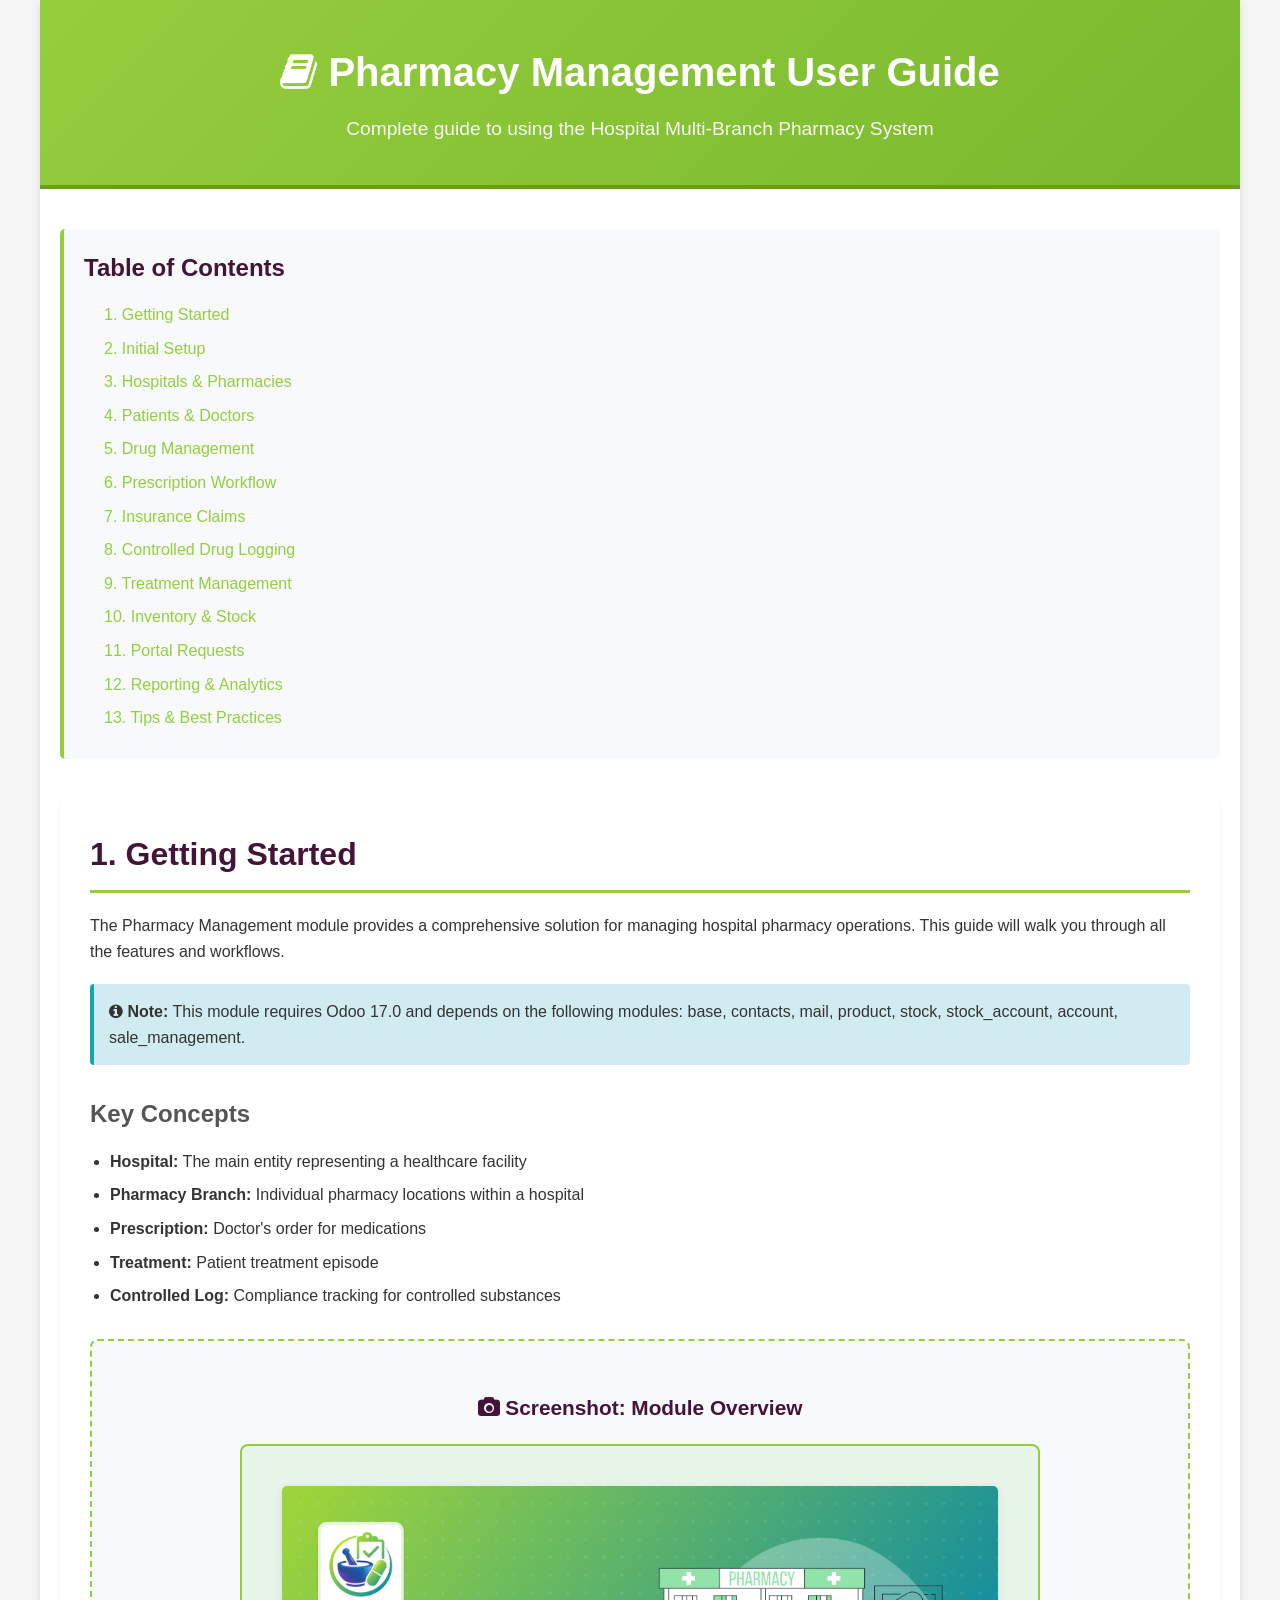
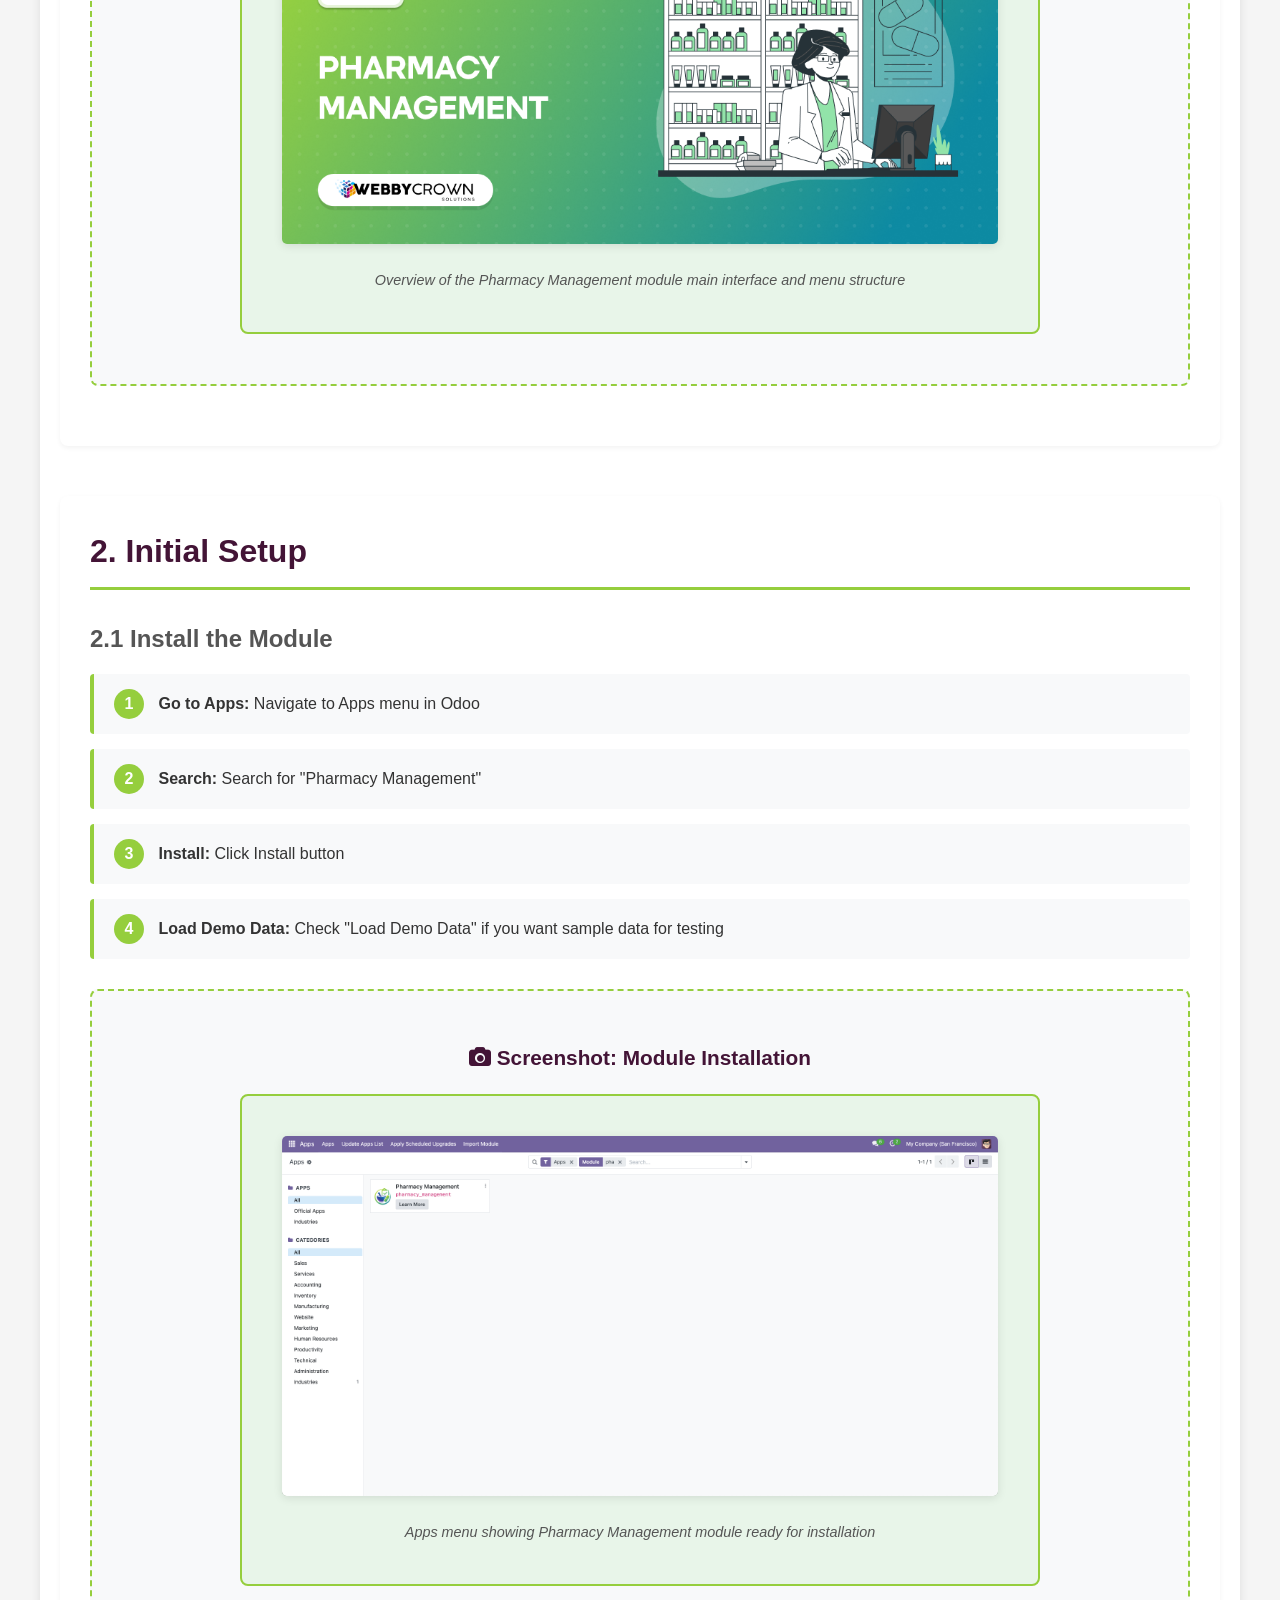
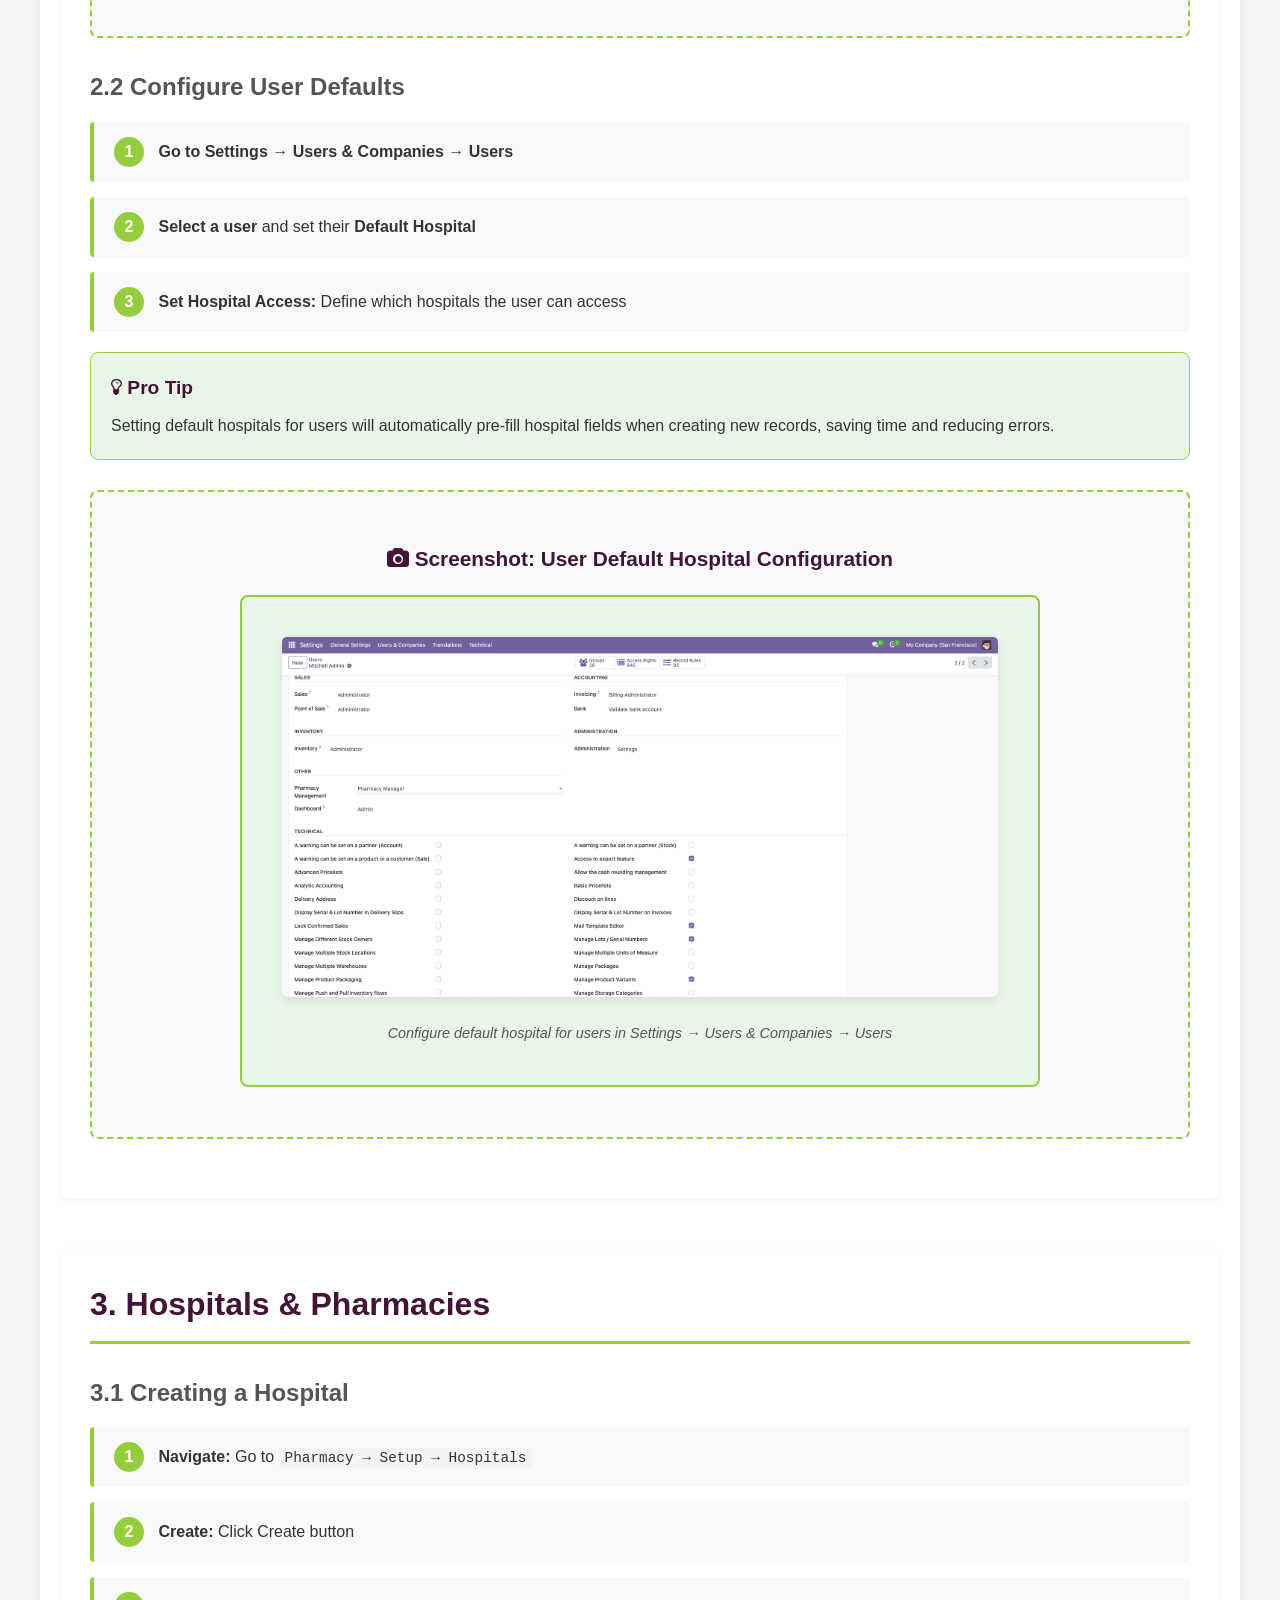
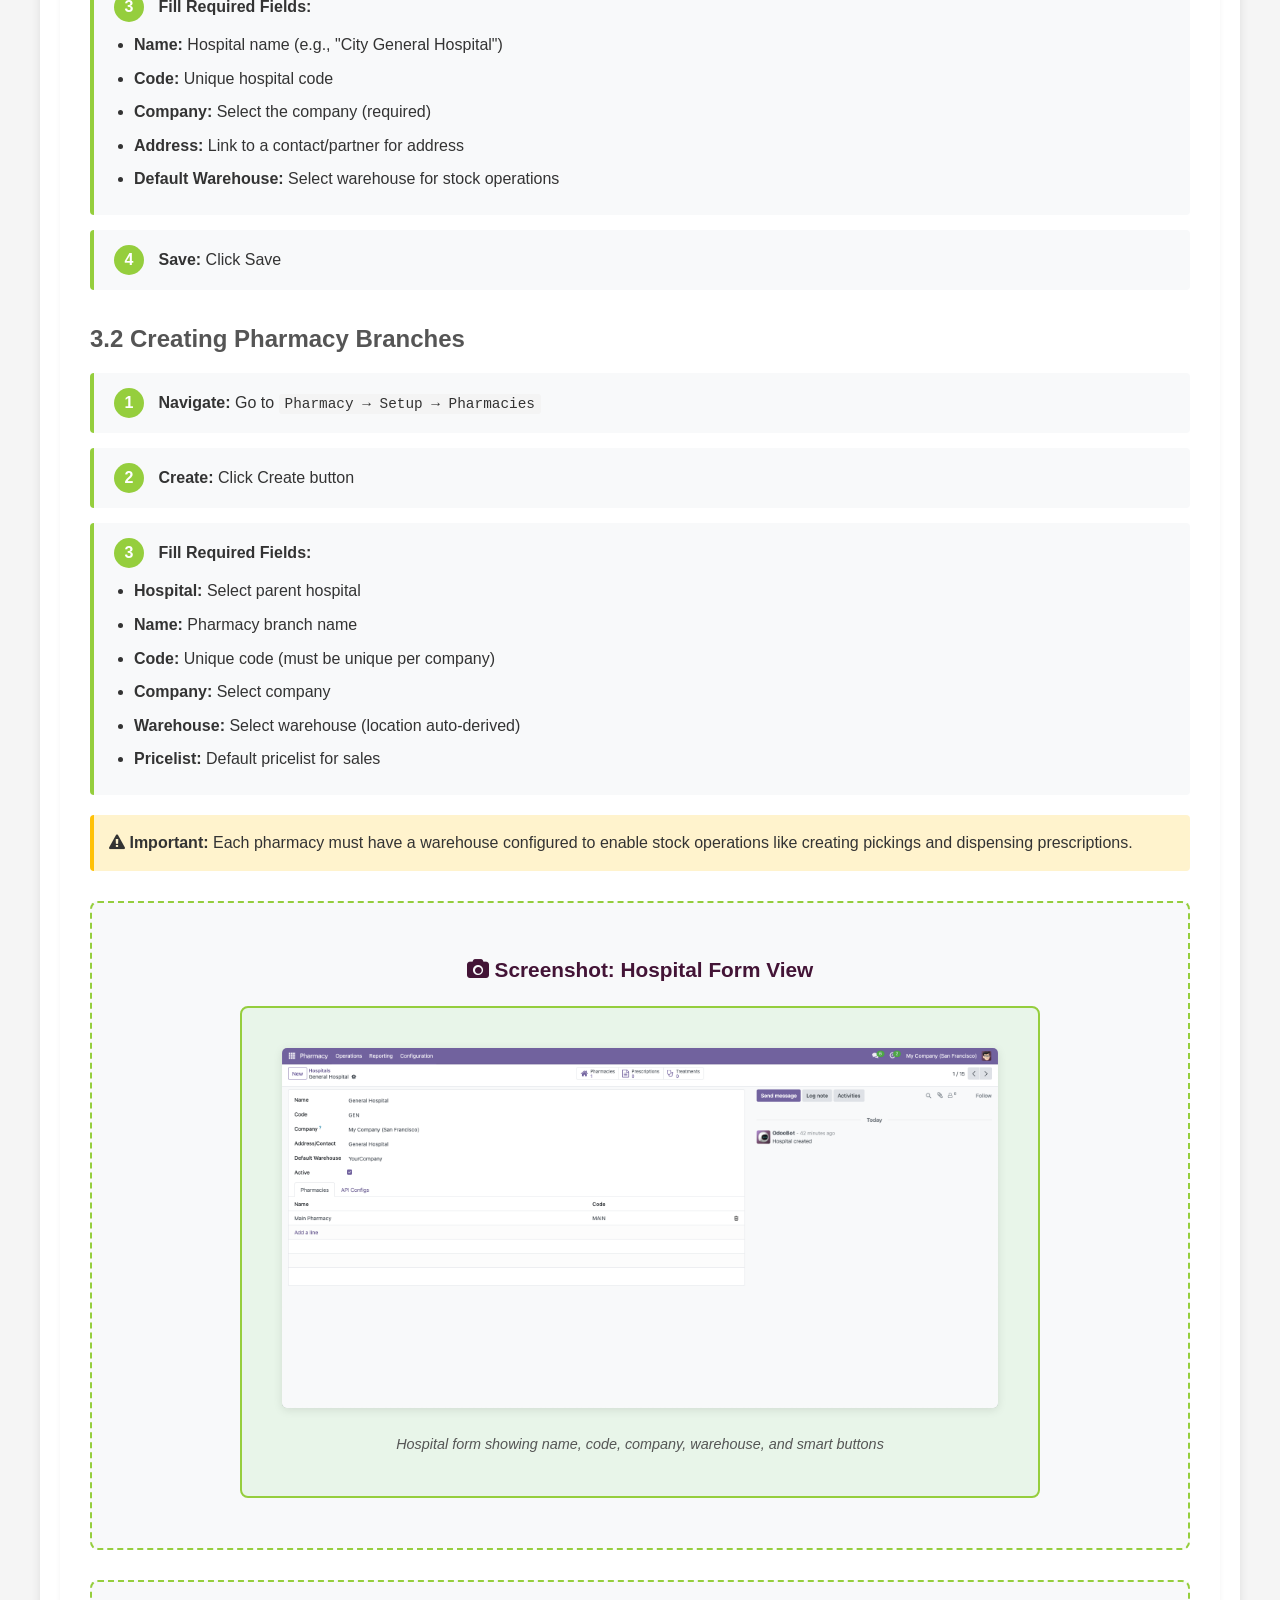
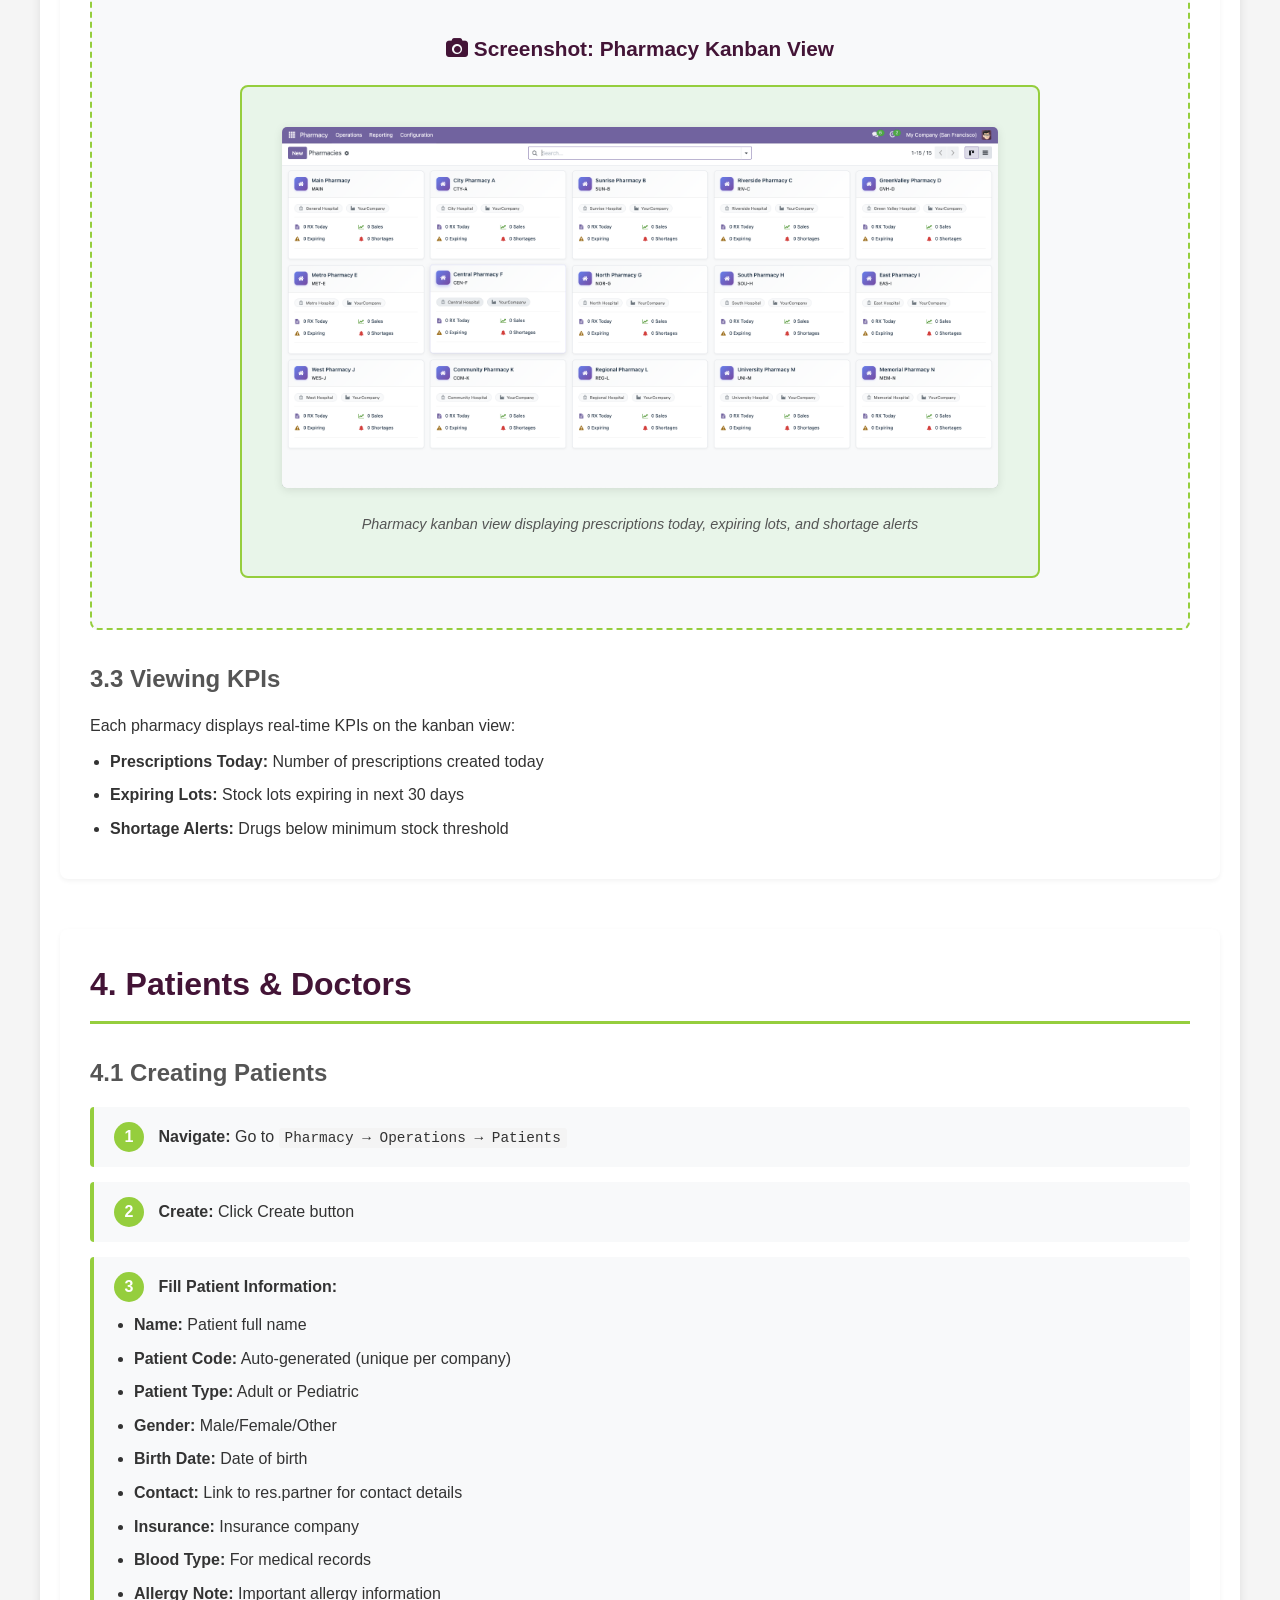
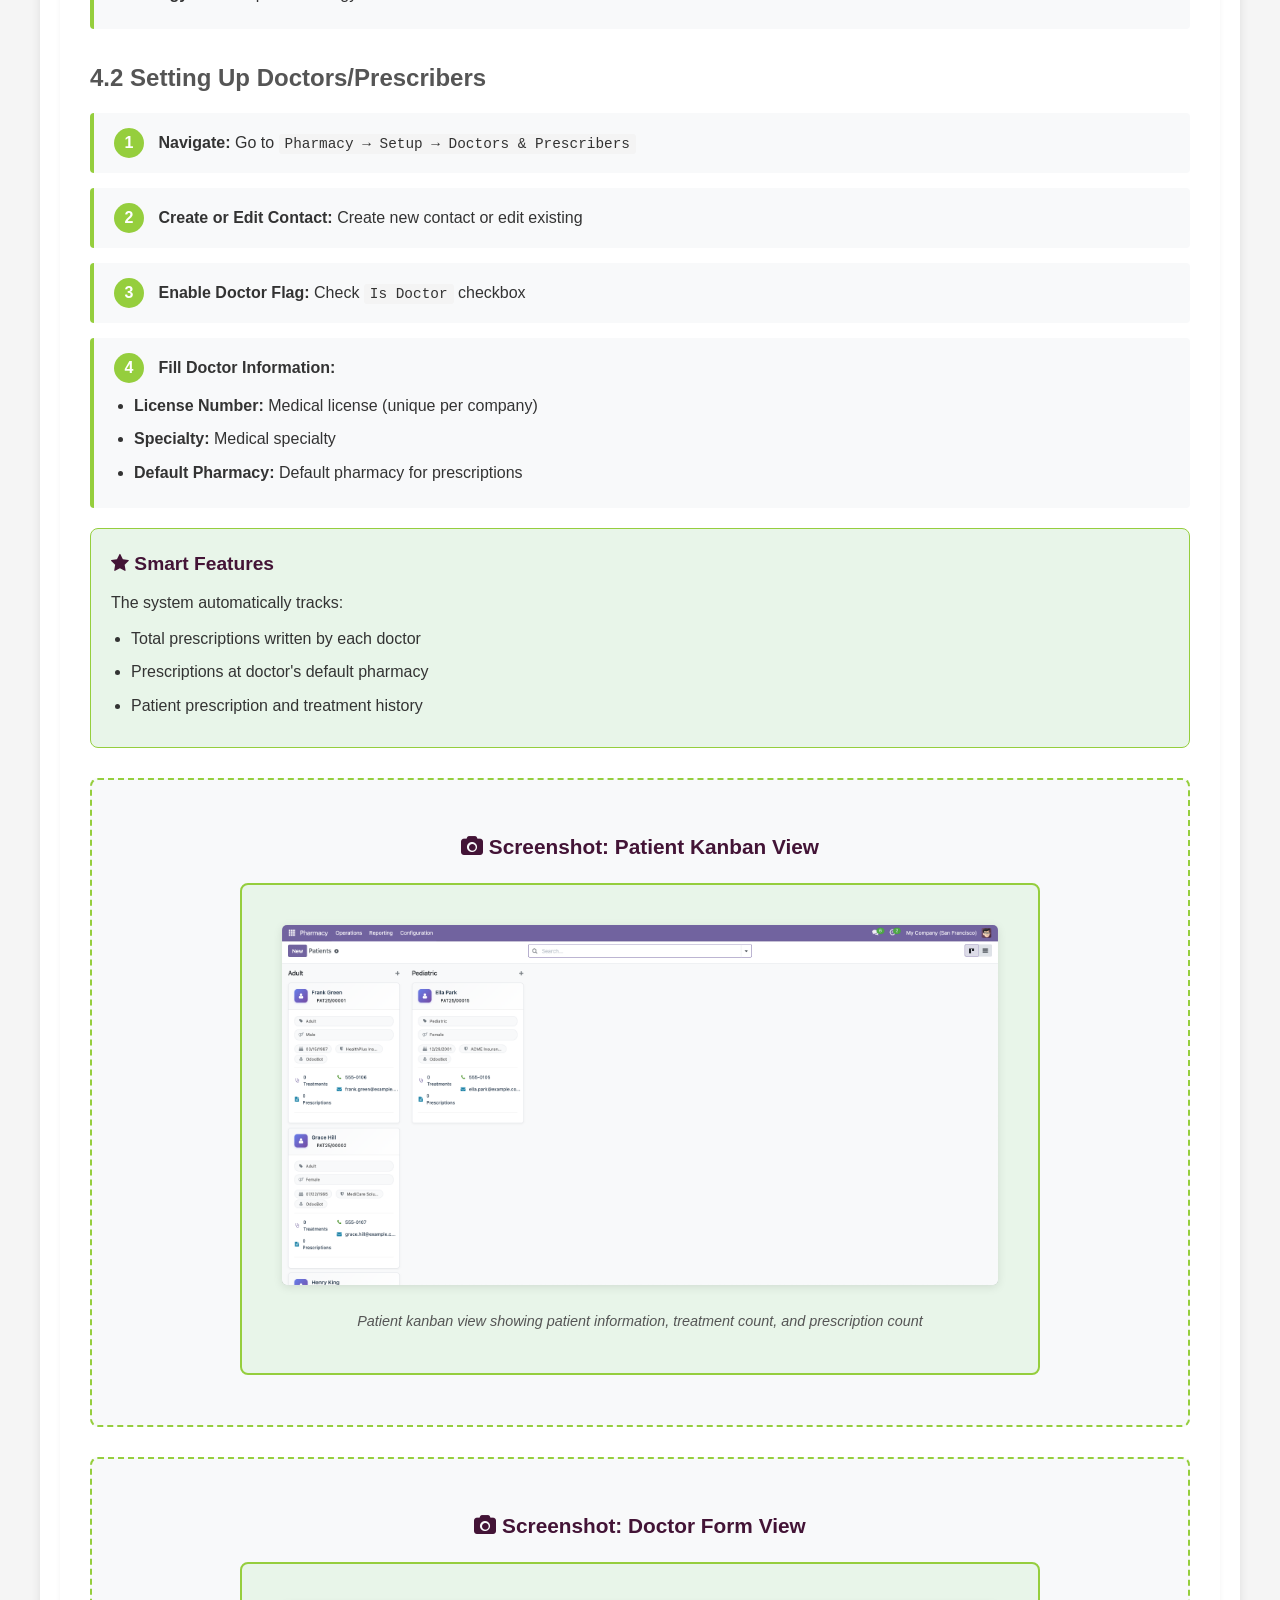
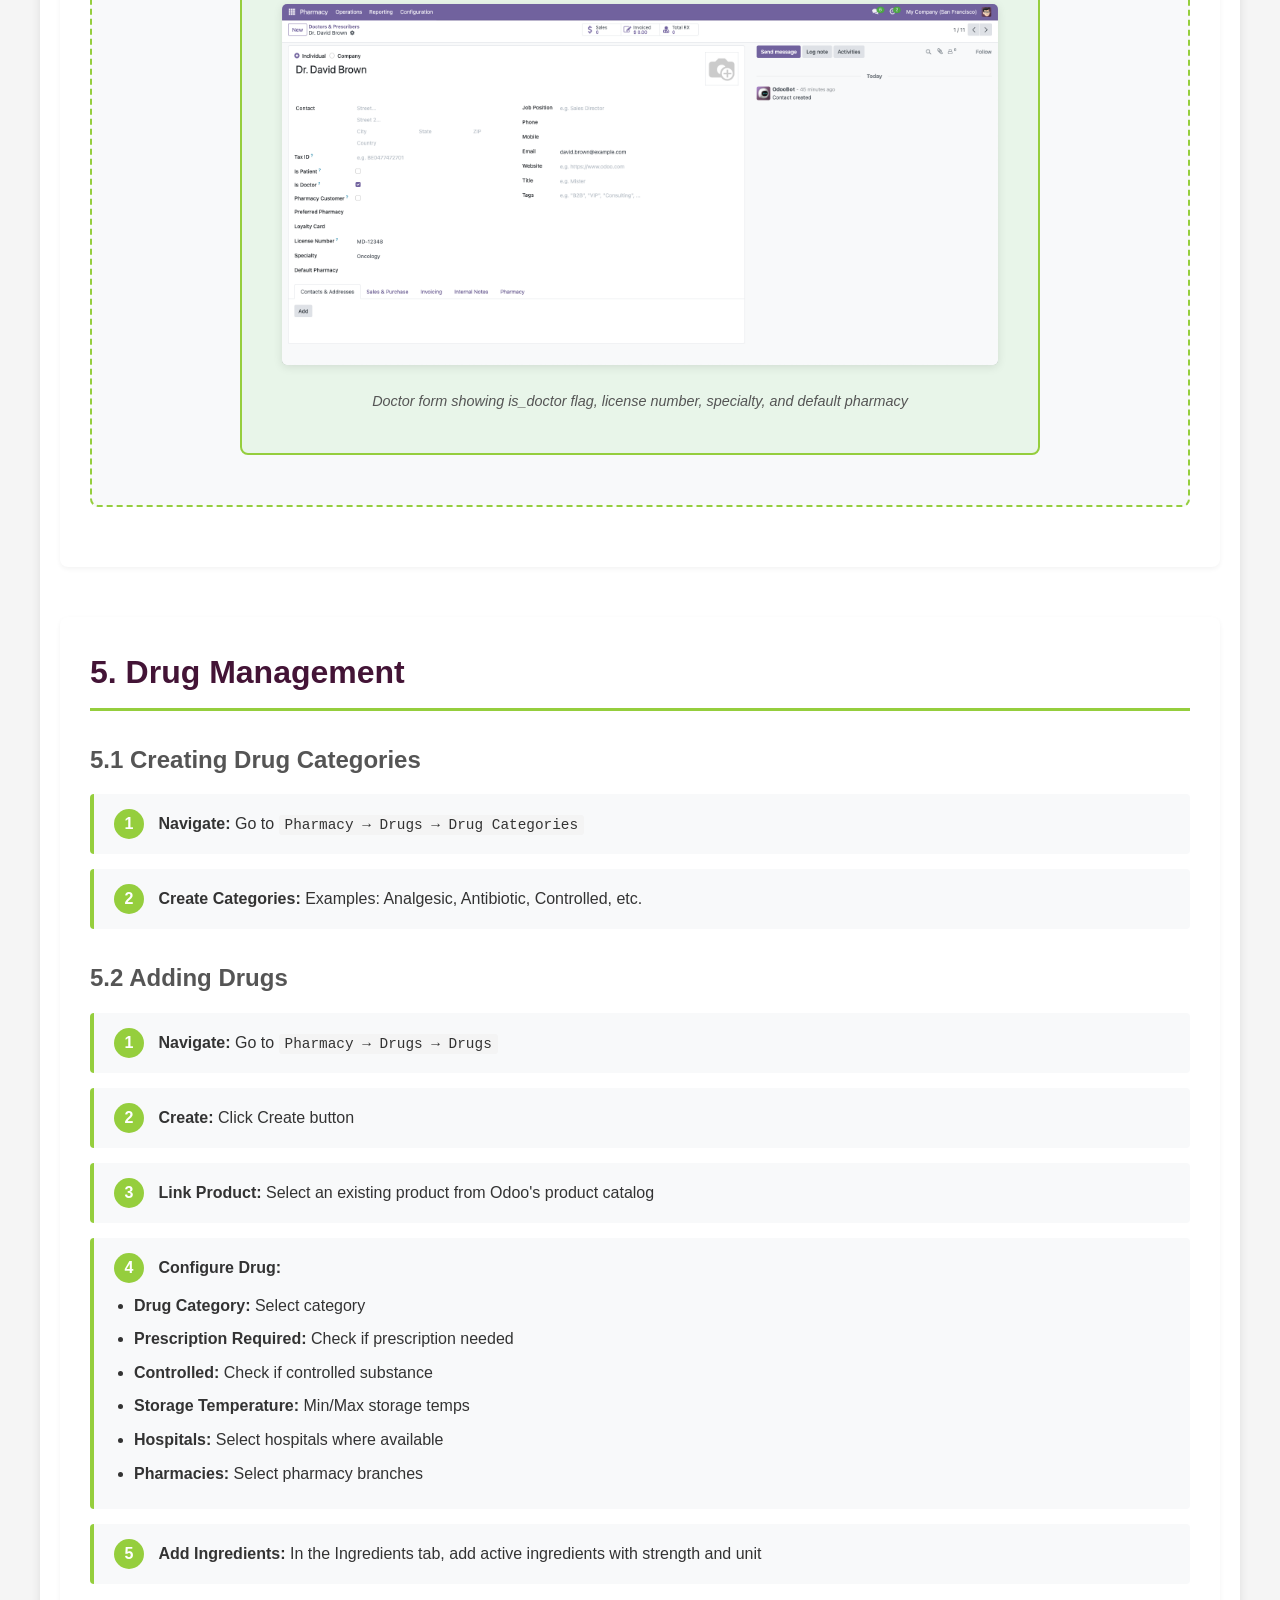
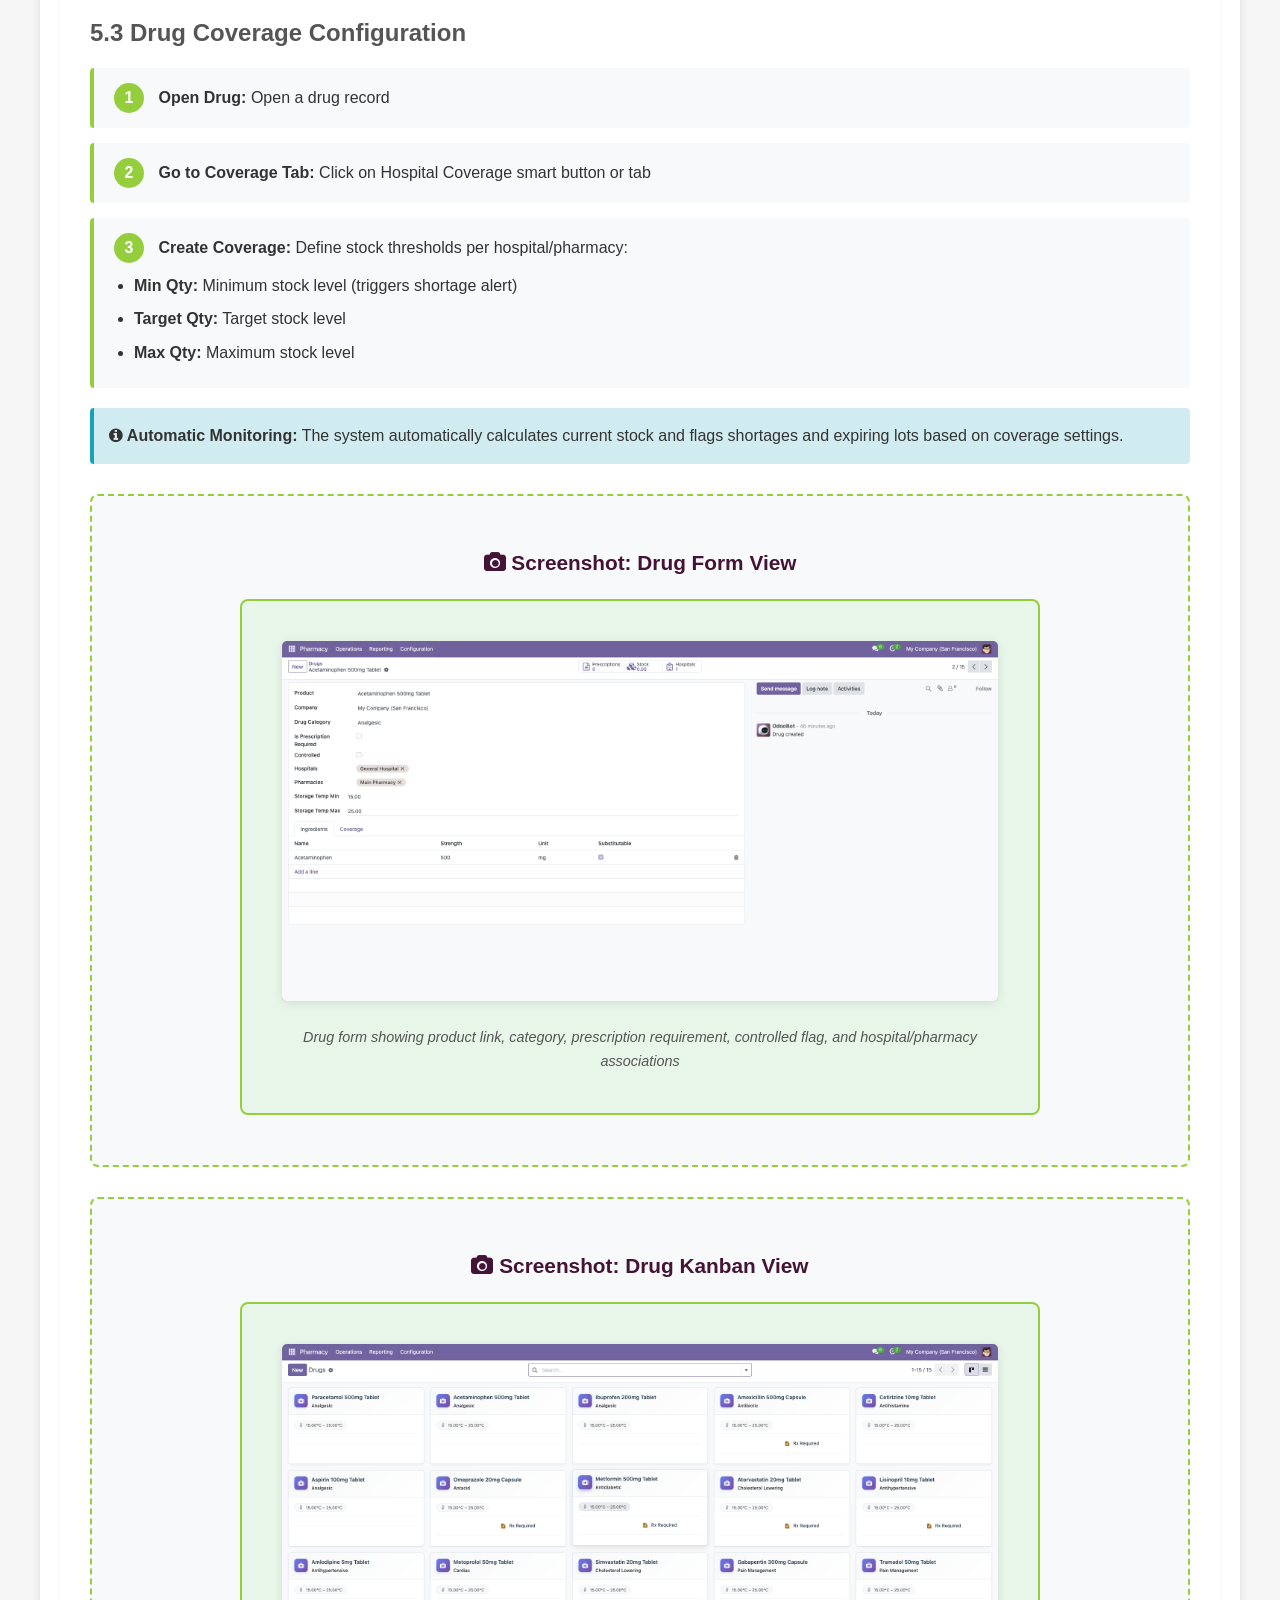
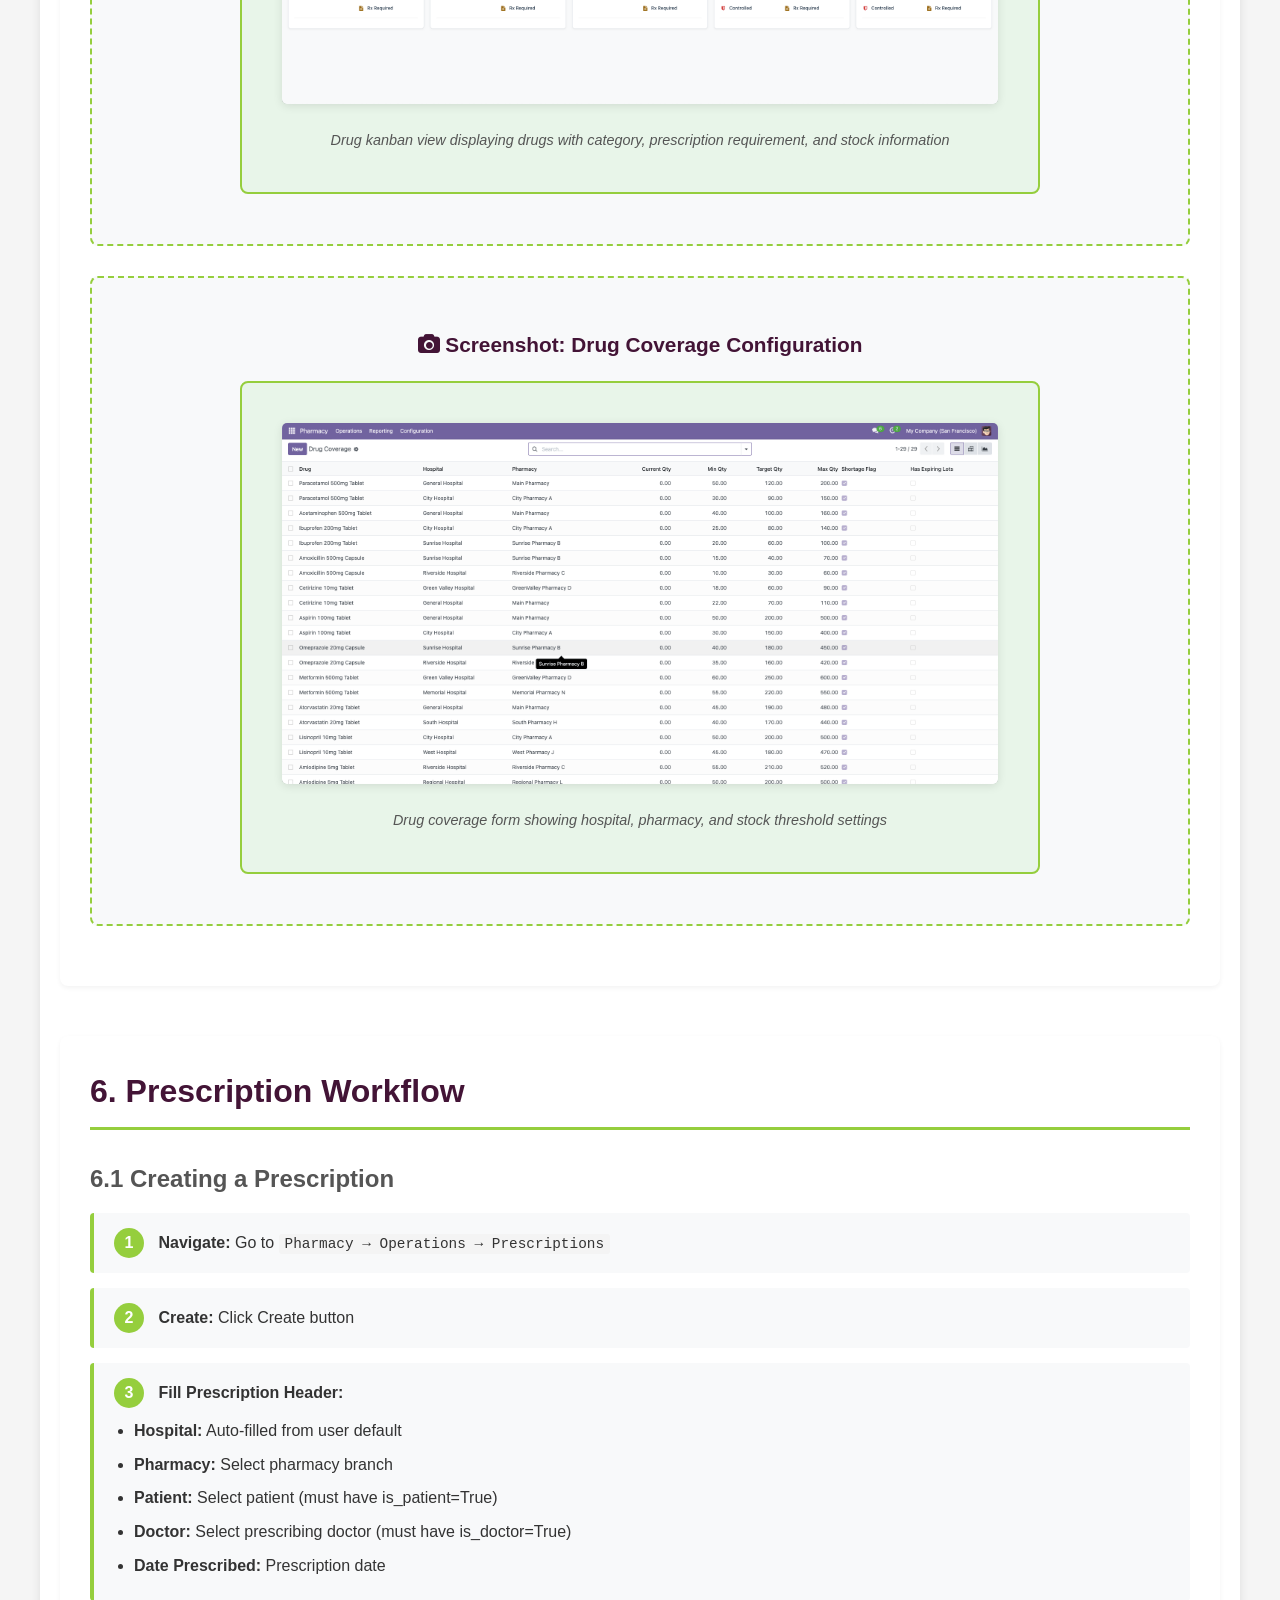
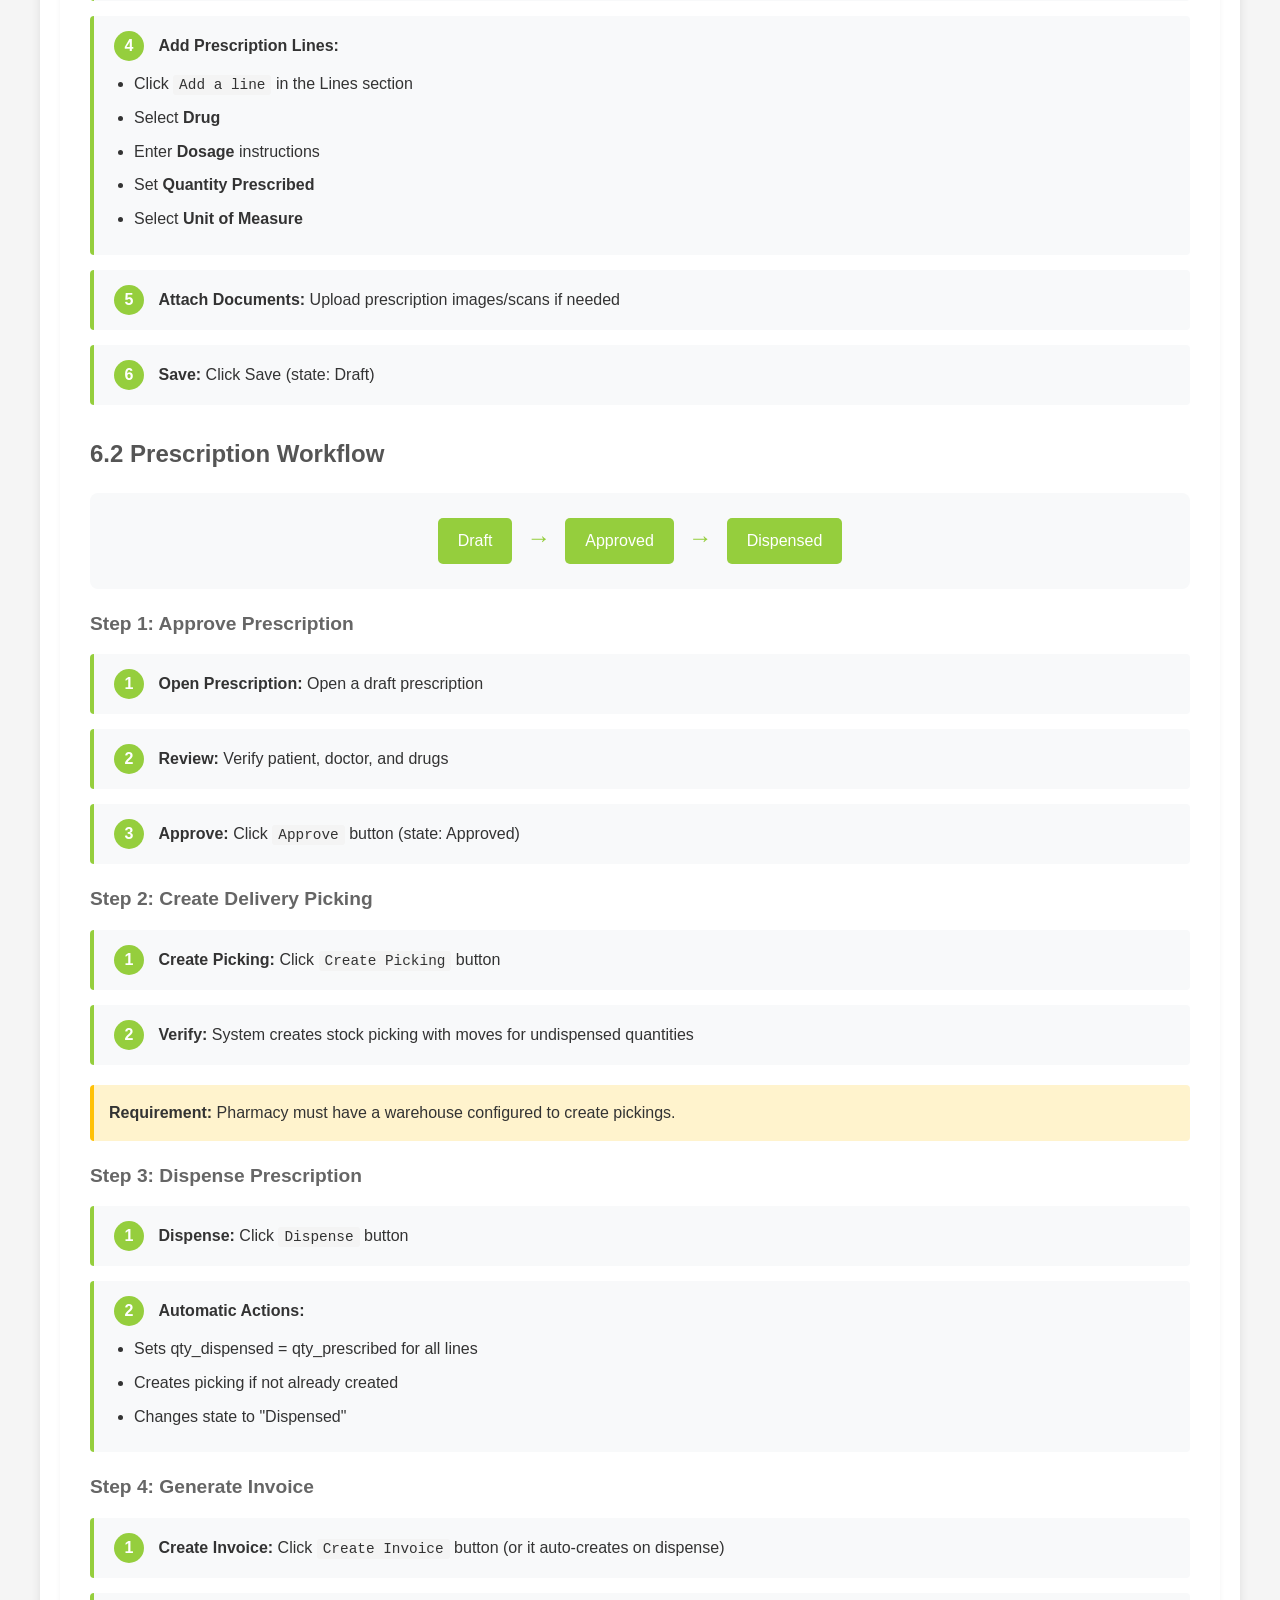
<file: pharmacy_management_system/static/description/guide.html>
<!DOCTYPE html>
<html>
<head>
    <meta charset="utf-8">
    <meta name="viewport" content="width=device-width, initial-scale=1">
    <title>Pharmacy Management - User Guide</title>
    <link rel="stylesheet" href="https://cdnjs.cloudflare.com/ajax/libs/font-awesome/4.7.0/css/font-awesome.min.css">
    <style>
        * {
            margin: 0;
            padding: 0;
            box-sizing: border-box;
        }
        body {
            font-family: -apple-system, BlinkMacSystemFont, 'Segoe UI', Roboto, 'Helvetica Neue', Arial, sans-serif;
            line-height: 1.6;
            color: #333;
            background-color: #f5f5f5;
        }
        .container {
            max-width: 1200px;
            margin: 0 auto;
            padding: 20px;
            background-color: #fff;
            box-shadow: 0 2px 10px rgba(0,0,0,0.1);
        }
        .header {
            background: linear-gradient(135deg, #95ce3d 0%, #7ab82e 100%);
            color: white;
            padding: 40px 20px;
            text-align: center;
            margin: -20px -20px 40px -20px;
            border-bottom: 4px solid #6a9a25;
        }
        .header h1 {
            font-size: 2.5em;
            margin-bottom: 10px;
        }
        .header p {
            font-size: 1.2em;
            opacity: 0.95;
        }
        .toc {
            background-color: #f8f9fa;
            border-left: 4px solid #95ce3d;
            padding: 20px;
            margin-bottom: 40px;
            border-radius: 5px;
        }
        .toc h2 {
            color: #431436;
            margin-bottom: 15px;
            font-size: 1.5em;
        }
        .toc ul {
            list-style: none;
            padding-left: 0;
        }
        .toc li {
            margin: 8px 0;
        }
        .toc a {
            color: #95ce3d;
            text-decoration: none;
            font-weight: 500;
            transition: color 0.3s;
        }
        .toc a:hover {
            color: #7ab82e;
            text-decoration: underline;
        }
        .section {
            margin-bottom: 50px;
            padding: 30px;
            background-color: #fff;
            border-radius: 8px;
            box-shadow: 0 2px 5px rgba(0,0,0,0.05);
        }
        .section h2 {
            color: #431436;
            font-size: 2em;
            margin-bottom: 20px;
            padding-bottom: 10px;
            border-bottom: 3px solid #95ce3d;
        }
        .section h3 {
            color: #555;
            font-size: 1.5em;
            margin-top: 30px;
            margin-bottom: 15px;
        }
        .section h4 {
            color: #666;
            font-size: 1.2em;
            margin-top: 20px;
            margin-bottom: 10px;
        }
        .step {
            background-color: #f8f9fa;
            padding: 15px 20px;
            margin: 15px 0;
            border-left: 4px solid #95ce3d;
            border-radius: 4px;
        }
        .step-number {
            display: inline-block;
            background-color: #95ce3d;
            color: white;
            width: 30px;
            height: 30px;
            border-radius: 50%;
            text-align: center;
            line-height: 30px;
            font-weight: bold;
            margin-right: 10px;
        }
        .feature-box {
            background-color: #e8f5e9;
            border: 1px solid #95ce3d;
            padding: 20px;
            margin: 20px 0;
            border-radius: 8px;
        }
        .feature-box h4 {
            color: #431436;
            margin-top: 0;
        }
        .warning-box {
            background-color: #fff3cd;
            border-left: 4px solid #ffc107;
            padding: 15px;
            margin: 20px 0;
            border-radius: 4px;
        }
        .info-box {
            background-color: #d1ecf1;
            border-left: 4px solid #17a2b8;
            padding: 15px;
            margin: 20px 0;
            border-radius: 4px;
        }
        .code {
            background-color: #f4f4f4;
            padding: 2px 6px;
            border-radius: 3px;
            font-family: 'Courier New', monospace;
            font-size: 0.9em;
        }
        ul, ol {
            margin-left: 20px;
            margin-top: 10px;
        }
        li {
            margin: 8px 0;
        }
        .workflow-diagram {
            background-color: #f8f9fa;
            padding: 20px;
            border-radius: 8px;
            margin: 20px 0;
            text-align: center;
        }
        .workflow-step {
            display: inline-block;
            background-color: #95ce3d;
            color: white;
            padding: 10px 20px;
            margin: 5px;
            border-radius: 5px;
            font-weight: 500;
        }
        .arrow {
            display: inline-block;
            color: #95ce3d;
            font-size: 1.5em;
            margin: 0 5px;
        }
        .back-to-top {
            position: fixed;
            bottom: 30px;
            right: 30px;
            background-color: #95ce3d;
            color: white;
            width: 50px;
            height: 50px;
            border-radius: 50%;
            text-align: center;
            line-height: 50px;
            text-decoration: none;
            box-shadow: 0 2px 10px rgba(0,0,0,0.3);
            transition: background-color 0.3s;
        }
        .back-to-top:hover {
            background-color: #7ab82e;
        }
        .screenshot-section {
            background-color: #f8f9fa;
            border: 2px dashed #95ce3d;
            border-radius: 8px;
            padding: 30px;
            margin: 30px 0;
            text-align: center;
        }
        .screenshot-section h4 {
            color: #431436;
            margin-bottom: 15px;
            font-size: 1.3em;
        }
        .screenshot-placeholder {
            background-color: #e8f5e9;
            border: 2px solid #95ce3d;
            border-radius: 8px;
            padding: 40px;
            margin: 20px auto;
            max-width: 800px;
            min-height: 300px;
            display: flex;
            flex-direction: column;
            align-items: center;
            justify-content: center;
        }
        .screenshot-placeholder img {
            max-width: 100%;
            height: auto;
            border-radius: 5px;
            box-shadow: 0 2px 10px rgba(0,0,0,0.1);
            margin-bottom: 15px;
        }
        .screenshot-placeholder .placeholder-text {
            color: #666;
            font-style: italic;
            margin-top: 15px;
        }
        .screenshot-caption {
            color: #555;
            font-size: 0.9em;
            margin-top: 10px;
            font-style: italic;
        }
        @media print {
            .back-to-top {
                display: none;
            }
            .screenshot-section {
                page-break-inside: avoid;
            }
        }
    </style>
</head>
<body>
    <div class="container">
        <div class="header">
            <h1><i class="fa fa-book"></i> Pharmacy Management User Guide</h1>
            <p>Complete guide to using the Hospital Multi-Branch Pharmacy System</p>
        </div>

        <div class="toc">
            <h2>Table of Contents</h2>
            <ul>
                <li><a href="#getting-started">1. Getting Started</a></li>
                <li><a href="#setup">2. Initial Setup</a></li>
                <li><a href="#hospitals-pharmacies">3. Hospitals & Pharmacies</a></li>
                <li><a href="#patients-doctors">4. Patients & Doctors</a></li>
                <li><a href="#drugs">5. Drug Management</a></li>
                <li><a href="#prescriptions">6. Prescription Workflow</a></li>
                <li><a href="#insurance">7. Insurance Claims</a></li>
                <li><a href="#controlled">8. Controlled Drug Logging</a></li>
                <li><a href="#treatments">9. Treatment Management</a></li>
                <li><a href="#inventory">10. Inventory & Stock</a></li>
                <li><a href="#portal">11. Portal Requests</a></li>
                <li><a href="#reporting">12. Reporting & Analytics</a></li>
                <li><a href="#tips">13. Tips & Best Practices</a></li>
            </ul>
        </div>

        <!-- Getting Started -->
        <div class="section" id="getting-started">
            <h2>1. Getting Started</h2>
            <p>The Pharmacy Management module provides a comprehensive solution for managing hospital pharmacy operations. This guide will walk you through all the features and workflows.</p>
            
            <div class="info-box">
                <strong><i class="fa fa-info-circle"></i> Note:</strong> This module requires Odoo 17.0 and depends on the following modules: base, contacts, mail, product, stock, stock_account, account, sale_management.
            </div>

            <h3>Key Concepts</h3>
            <ul>
                <li><strong>Hospital:</strong> The main entity representing a healthcare facility</li>
                <li><strong>Pharmacy Branch:</strong> Individual pharmacy locations within a hospital</li>
                <li><strong>Prescription:</strong> Doctor's order for medications</li>
                <li><strong>Treatment:</strong> Patient treatment episode</li>
                <li><strong>Controlled Log:</strong> Compliance tracking for controlled substances</li>
            </ul>

            <div class="screenshot-section">
                <h4><i class="fa fa-camera"></i> Screenshot: Module Overview</h4>
                <div class="screenshot-placeholder">
                    <img src="main_screenshot.png" alt="Pharmacy Management Module Overview" onerror="this.style.display='none'; this.nextElementSibling.style.display='block';">
                    <div class="placeholder-text" style="display:none;">
                        <i class="fa fa-image" style="font-size: 48px; color: #95ce3d; margin-bottom: 15px;"></i><br>
                        Screenshot: Main pharmacy management interface
                    </div>
                    <p class="screenshot-caption">Overview of the Pharmacy Management module main interface and menu structure</p>
                </div>
            </div>
        </div>

        <!-- Initial Setup -->
        <div class="section" id="setup">
            <h2>2. Initial Setup</h2>
            
            <h3>2.1 Install the Module</h3>
            <div class="step">
                <span class="step-number">1</span>
                <strong>Go to Apps:</strong> Navigate to Apps menu in Odoo
            </div>
            <div class="step">
                <span class="step-number">2</span>
                <strong>Search:</strong> Search for "Pharmacy Management"
            </div>
            <div class="step">
                <span class="step-number">3</span>
                <strong>Install:</strong> Click Install button
            </div>
            <div class="step">
                <span class="step-number">4</span>
                <strong>Load Demo Data:</strong> Check "Load Demo Data" if you want sample data for testing
            </div>

            <div class="screenshot-section">
                <h4><i class="fa fa-camera"></i> Screenshot: Module Installation</h4>
                <div class="screenshot-placeholder">
                    <img src="pharmacy_management_1.png" alt="Module Installation" onerror="this.style.display='none'; this.nextElementSibling.style.display='block';">
                    <div class="placeholder-text" style="display:none;">
                        <i class="fa fa-image" style="font-size: 48px; color: #95ce3d; margin-bottom: 15px;"></i><br>
                        Screenshot: Apps menu showing Pharmacy Management module with Install button
                    </div>
                    <p class="screenshot-caption">Apps menu showing Pharmacy Management module ready for installation</p>
                </div>
            </div>

            <h3>2.2 Configure User Defaults</h3>
            <div class="step">
                <span class="step-number">1</span>
                <strong>Go to Settings → Users & Companies → Users</strong>
            </div>
            <div class="step">
                <span class="step-number">2</span>
                <strong>Select a user</strong> and set their <strong>Default Hospital</strong>
            </div>
            <div class="step">
                <span class="step-number">3</span>
                <strong>Set Hospital Access:</strong> Define which hospitals the user can access
            </div>

            <div class="feature-box">
                <h4><i class="fa fa-lightbulb-o"></i> Pro Tip</h4>
                <p>Setting default hospitals for users will automatically pre-fill hospital fields when creating new records, saving time and reducing errors.</p>
            </div>

            <div class="screenshot-section">
                <h4><i class="fa fa-camera"></i> Screenshot: User Default Hospital Configuration</h4>
                <div class="screenshot-placeholder">
                    <img src="screenshot_user_defaults.png" alt="User Default Hospital Configuration" onerror="this.style.display='none'; this.nextElementSibling.style.display='block';">
                    <div class="placeholder-text" style="display:none;">
                        <i class="fa fa-image" style="font-size: 48px; color: #95ce3d; margin-bottom: 15px;"></i><br>
                        Screenshot: Settings → Users → Default Hospital field
                    </div>
                    <p class="screenshot-caption">Configure default hospital for users in Settings → Users & Companies → Users</p>
                </div>
            </div>
        </div>

        <!-- Hospitals & Pharmacies -->
        <div class="section" id="hospitals-pharmacies">
            <h2>3. Hospitals & Pharmacies</h2>
            
            <h3>3.1 Creating a Hospital</h3>
            <div class="step">
                <span class="step-number">1</span>
                <strong>Navigate:</strong> Go to <span class="code">Pharmacy → Setup → Hospitals</span>
            </div>
            <div class="step">
                <span class="step-number">2</span>
                <strong>Create:</strong> Click Create button
            </div>
            <div class="step">
                <span class="step-number">3</span>
                <strong>Fill Required Fields:</strong>
                <ul>
                    <li><strong>Name:</strong> Hospital name (e.g., "City General Hospital")</li>
                    <li><strong>Code:</strong> Unique hospital code</li>
                    <li><strong>Company:</strong> Select the company (required)</li>
                    <li><strong>Address:</strong> Link to a contact/partner for address</li>
                    <li><strong>Default Warehouse:</strong> Select warehouse for stock operations</li>
                </ul>
            </div>
            <div class="step">
                <span class="step-number">4</span>
                <strong>Save:</strong> Click Save
            </div>

            <h3>3.2 Creating Pharmacy Branches</h3>
            <div class="step">
                <span class="step-number">1</span>
                <strong>Navigate:</strong> Go to <span class="code">Pharmacy → Setup → Pharmacies</span>
            </div>
            <div class="step">
                <span class="step-number">2</span>
                <strong>Create:</strong> Click Create button
            </div>
            <div class="step">
                <span class="step-number">3</span>
                <strong>Fill Required Fields:</strong>
                <ul>
                    <li><strong>Hospital:</strong> Select parent hospital</li>
                    <li><strong>Name:</strong> Pharmacy branch name</li>
                    <li><strong>Code:</strong> Unique code (must be unique per company)</li>
                    <li><strong>Company:</strong> Select company</li>
                    <li><strong>Warehouse:</strong> Select warehouse (location auto-derived)</li>
                    <li><strong>Pricelist:</strong> Default pricelist for sales</li>
                </ul>
            </div>

            <div class="warning-box">
                <strong><i class="fa fa-exclamation-triangle"></i> Important:</strong> Each pharmacy must have a warehouse configured to enable stock operations like creating pickings and dispensing prescriptions.
            </div>

            <div class="screenshot-section">
                <h4><i class="fa fa-camera"></i> Screenshot: Hospital Form View</h4>
                <div class="screenshot-placeholder">
                    <img src="screenshot_hospital_form.png" alt="Hospital Form View" onerror="this.style.display='none'; this.nextElementSibling.style.display='block';">
                    <div class="placeholder-text" style="display:none;">
                        <i class="fa fa-image" style="font-size: 48px; color: #95ce3d; margin-bottom: 15px;"></i><br>
                        Screenshot: Hospital creation form with all fields
                    </div>
                    <p class="screenshot-caption">Hospital form showing name, code, company, warehouse, and smart buttons</p>
                </div>
            </div>

            <div class="screenshot-section">
                <h4><i class="fa fa-camera"></i> Screenshot: Pharmacy Kanban View</h4>
                <div class="screenshot-placeholder">
                    <img src="screenshot_pharmacy_kanban.png" alt="Pharmacy Kanban View" onerror="this.style.display='none'; this.nextElementSibling.style.display='block';">
                    <div class="placeholder-text" style="display:none;">
                        <i class="fa fa-image" style="font-size: 48px; color: #95ce3d; margin-bottom: 15px;"></i><br>
                        Screenshot: Pharmacy kanban cards showing KPIs
                    </div>
                    <p class="screenshot-caption">Pharmacy kanban view displaying prescriptions today, expiring lots, and shortage alerts</p>
                </div>
            </div>

            <h3>3.3 Viewing KPIs</h3>
            <p>Each pharmacy displays real-time KPIs on the kanban view:</p>
            <ul>
                <li><strong>Prescriptions Today:</strong> Number of prescriptions created today</li>
                <li><strong>Expiring Lots:</strong> Stock lots expiring in next 30 days</li>
                <li><strong>Shortage Alerts:</strong> Drugs below minimum stock threshold</li>
            </ul>
        </div>

        <!-- Patients & Doctors -->
        <div class="section" id="patients-doctors">
            <h2>4. Patients & Doctors</h2>
            
            <h3>4.1 Creating Patients</h3>
            <div class="step">
                <span class="step-number">1</span>
                <strong>Navigate:</strong> Go to <span class="code">Pharmacy → Operations → Patients</span>
            </div>
            <div class="step">
                <span class="step-number">2</span>
                <strong>Create:</strong> Click Create button
            </div>
            <div class="step">
                <span class="step-number">3</span>
                <strong>Fill Patient Information:</strong>
                <ul>
                    <li><strong>Name:</strong> Patient full name</li>
                    <li><strong>Patient Code:</strong> Auto-generated (unique per company)</li>
                    <li><strong>Patient Type:</strong> Adult or Pediatric</li>
                    <li><strong>Gender:</strong> Male/Female/Other</li>
                    <li><strong>Birth Date:</strong> Date of birth</li>
                    <li><strong>Contact:</strong> Link to res.partner for contact details</li>
                    <li><strong>Insurance:</strong> Insurance company</li>
                    <li><strong>Blood Type:</strong> For medical records</li>
                    <li><strong>Allergy Note:</strong> Important allergy information</li>
                </ul>
            </div>

            <h3>4.2 Setting Up Doctors/Prescribers</h3>
            <div class="step">
                <span class="step-number">1</span>
                <strong>Navigate:</strong> Go to <span class="code">Pharmacy → Setup → Doctors & Prescribers</span>
            </div>
            <div class="step">
                <span class="step-number">2</span>
                <strong>Create or Edit Contact:</strong> Create new contact or edit existing
            </div>
            <div class="step">
                <span class="step-number">3</span>
                <strong>Enable Doctor Flag:</strong> Check <span class="code">Is Doctor</span> checkbox
            </div>
            <div class="step">
                <span class="step-number">4</span>
                <strong>Fill Doctor Information:</strong>
                <ul>
                    <li><strong>License Number:</strong> Medical license (unique per company)</li>
                    <li><strong>Specialty:</strong> Medical specialty</li>
                    <li><strong>Default Pharmacy:</strong> Default pharmacy for prescriptions</li>
                </ul>
            </div>

            <div class="feature-box">
                <h4><i class="fa fa-star"></i> Smart Features</h4>
                <p>The system automatically tracks:</p>
                <ul>
                    <li>Total prescriptions written by each doctor</li>
                    <li>Prescriptions at doctor's default pharmacy</li>
                    <li>Patient prescription and treatment history</li>
                </ul>
            </div>

            <div class="screenshot-section">
                <h4><i class="fa fa-camera"></i> Screenshot: Patient Kanban View</h4>
                <div class="screenshot-placeholder">
                    <img src="screenshot_patient_kanban.png" alt="Patient Kanban View" onerror="this.style.display='none'; this.nextElementSibling.style.display='block';">
                    <div class="placeholder-text" style="display:none;">
                        <i class="fa fa-image" style="font-size: 48px; color: #95ce3d; margin-bottom: 15px;"></i><br>
                        Screenshot: Patient kanban cards grouped by patient type
                    </div>
                    <p class="screenshot-caption">Patient kanban view showing patient information, treatment count, and prescription count</p>
                </div>
            </div>

            <div class="screenshot-section">
                <h4><i class="fa fa-camera"></i> Screenshot: Doctor Form View</h4>
                <div class="screenshot-placeholder">
                    <img src="screenshot_doctor_form.png" alt="Doctor Form View" onerror="this.style.display='none'; this.nextElementSibling.style.display='block';">
                    <div class="placeholder-text" style="display:none;">
                        <i class="fa fa-image" style="font-size: 48px; color: #95ce3d; margin-bottom: 15px;"></i><br>
                        Screenshot: Doctor contact form with license number and specialty
                    </div>
                    <p class="screenshot-caption">Doctor form showing is_doctor flag, license number, specialty, and default pharmacy</p>
                </div>
            </div>
        </div>

        <!-- Drug Management -->
        <div class="section" id="drugs">
            <h2>5. Drug Management</h2>
            
            <h3>5.1 Creating Drug Categories</h3>
            <div class="step">
                <span class="step-number">1</span>
                <strong>Navigate:</strong> Go to <span class="code">Pharmacy → Drugs → Drug Categories</span>
            </div>
            <div class="step">
                <span class="step-number">2</span>
                <strong>Create Categories:</strong> Examples: Analgesic, Antibiotic, Controlled, etc.
            </div>

            <h3>5.2 Adding Drugs</h3>
            <div class="step">
                <span class="step-number">1</span>
                <strong>Navigate:</strong> Go to <span class="code">Pharmacy → Drugs → Drugs</span>
            </div>
            <div class="step">
                <span class="step-number">2</span>
                <strong>Create:</strong> Click Create button
            </div>
            <div class="step">
                <span class="step-number">3</span>
                <strong>Link Product:</strong> Select an existing product from Odoo's product catalog
            </div>
            <div class="step">
                <span class="step-number">4</span>
                <strong>Configure Drug:</strong>
                <ul>
                    <li><strong>Drug Category:</strong> Select category</li>
                    <li><strong>Prescription Required:</strong> Check if prescription needed</li>
                    <li><strong>Controlled:</strong> Check if controlled substance</li>
                    <li><strong>Storage Temperature:</strong> Min/Max storage temps</li>
                    <li><strong>Hospitals:</strong> Select hospitals where available</li>
                    <li><strong>Pharmacies:</strong> Select pharmacy branches</li>
                </ul>
            </div>
            <div class="step">
                <span class="step-number">5</span>
                <strong>Add Ingredients:</strong> In the Ingredients tab, add active ingredients with strength and unit
            </div>

            <h3>5.3 Drug Coverage Configuration</h3>
            <div class="step">
                <span class="step-number">1</span>
                <strong>Open Drug:</strong> Open a drug record
            </div>
            <div class="step">
                <span class="step-number">2</span>
                <strong>Go to Coverage Tab:</strong> Click on Hospital Coverage smart button or tab
            </div>
            <div class="step">
                <span class="step-number">3</span>
                <strong>Create Coverage:</strong> Define stock thresholds per hospital/pharmacy:
                <ul>
                    <li><strong>Min Qty:</strong> Minimum stock level (triggers shortage alert)</li>
                    <li><strong>Target Qty:</strong> Target stock level</li>
                    <li><strong>Max Qty:</strong> Maximum stock level</li>
                </ul>
            </div>

            <div class="info-box">
                <strong><i class="fa fa-info-circle"></i> Automatic Monitoring:</strong> The system automatically calculates current stock and flags shortages and expiring lots based on coverage settings.
            </div>

            <div class="screenshot-section">
                <h4><i class="fa fa-camera"></i> Screenshot: Drug Form View</h4>
                <div class="screenshot-placeholder">
                    <img src="screenshot_drug_form.png" alt="Drug Form View" onerror="this.style.display='none'; this.nextElementSibling.style.display='block';">
                    <div class="placeholder-text" style="display:none;">
                        <i class="fa fa-image" style="font-size: 48px; color: #95ce3d; margin-bottom: 15px;"></i><br>
                        Screenshot: Drug form with product link, category, and coverage
                    </div>
                    <p class="screenshot-caption">Drug form showing product link, category, prescription requirement, controlled flag, and hospital/pharmacy associations</p>
                </div>
            </div>

            <div class="screenshot-section">
                <h4><i class="fa fa-camera"></i> Screenshot: Drug Kanban View</h4>
                <div class="screenshot-placeholder">
                    <img src="screenshot_drug_kanban.png" alt="Drug Kanban View" onerror="this.style.display='none'; this.nextElementSibling.style.display='block';">
                    <div class="placeholder-text" style="display:none;">
                        <i class="fa fa-image" style="font-size: 48px; color: #95ce3d; margin-bottom: 15px;"></i><br>
                        Screenshot: Drug kanban cards showing drug information
                    </div>
                    <p class="screenshot-caption">Drug kanban view displaying drugs with category, prescription requirement, and stock information</p>
                </div>
            </div>

            <div class="screenshot-section">
                <h4><i class="fa fa-camera"></i> Screenshot: Drug Coverage Configuration</h4>
                <div class="screenshot-placeholder">
                    <img src="screenshot_drug_coverage.png" alt="Drug Coverage Configuration" onerror="this.style.display='none'; this.nextElementSibling.style.display='block';">
                    <div class="placeholder-text" style="display:none;">
                        <i class="fa fa-image" style="font-size: 48px; color: #95ce3d; margin-bottom: 15px;"></i><br>
                        Screenshot: Drug coverage form with min/target/max quantities
                    </div>
                    <p class="screenshot-caption">Drug coverage form showing hospital, pharmacy, and stock threshold settings</p>
                </div>
            </div>
        </div>

        <!-- Prescription Workflow -->
        <div class="section" id="prescriptions">
            <h2>6. Prescription Workflow</h2>
            
            <h3>6.1 Creating a Prescription</h3>
            <div class="step">
                <span class="step-number">1</span>
                <strong>Navigate:</strong> Go to <span class="code">Pharmacy → Operations → Prescriptions</span>
            </div>
            <div class="step">
                <span class="step-number">2</span>
                <strong>Create:</strong> Click Create button
            </div>
            <div class="step">
                <span class="step-number">3</span>
                <strong>Fill Prescription Header:</strong>
                <ul>
                    <li><strong>Hospital:</strong> Auto-filled from user default</li>
                    <li><strong>Pharmacy:</strong> Select pharmacy branch</li>
                    <li><strong>Patient:</strong> Select patient (must have is_patient=True)</li>
                    <li><strong>Doctor:</strong> Select prescribing doctor (must have is_doctor=True)</li>
                    <li><strong>Date Prescribed:</strong> Prescription date</li>
                </ul>
            </div>
            <div class="step">
                <span class="step-number">4</span>
                <strong>Add Prescription Lines:</strong>
                <ul>
                    <li>Click <span class="code">Add a line</span> in the Lines section</li>
                    <li>Select <strong>Drug</strong></li>
                    <li>Enter <strong>Dosage</strong> instructions</li>
                    <li>Set <strong>Quantity Prescribed</strong></li>
                    <li>Select <strong>Unit of Measure</strong></li>
                </ul>
            </div>
            <div class="step">
                <span class="step-number">5</span>
                <strong>Attach Documents:</strong> Upload prescription images/scans if needed
            </div>
            <div class="step">
                <span class="step-number">6</span>
                <strong>Save:</strong> Click Save (state: Draft)
            </div>

            <h3>6.2 Prescription Workflow</h3>
            <div class="workflow-diagram">
                <span class="workflow-step">Draft</span>
                <span class="arrow">→</span>
                <span class="workflow-step">Approved</span>
                <span class="arrow">→</span>
                <span class="workflow-step">Dispensed</span>
            </div>

            <h4>Step 1: Approve Prescription</h4>
            <div class="step">
                <span class="step-number">1</span>
                <strong>Open Prescription:</strong> Open a draft prescription
            </div>
            <div class="step">
                <span class="step-number">2</span>
                <strong>Review:</strong> Verify patient, doctor, and drugs
            </div>
            <div class="step">
                <span class="step-number">3</span>
                <strong>Approve:</strong> Click <span class="code">Approve</span> button (state: Approved)
            </div>

            <h4>Step 2: Create Delivery Picking</h4>
            <div class="step">
                <span class="step-number">1</span>
                <strong>Create Picking:</strong> Click <span class="code">Create Picking</span> button
            </div>
            <div class="step">
                <span class="step-number">2</span>
                <strong>Verify:</strong> System creates stock picking with moves for undispensed quantities
            </div>
            <div class="warning-box">
                <strong>Requirement:</strong> Pharmacy must have a warehouse configured to create pickings.
            </div>

            <h4>Step 3: Dispense Prescription</h4>
            <div class="step">
                <span class="step-number">1</span>
                <strong>Dispense:</strong> Click <span class="code">Dispense</span> button
            </div>
            <div class="step">
                <span class="step-number">2</span>
                <strong>Automatic Actions:</strong>
                <ul>
                    <li>Sets qty_dispensed = qty_prescribed for all lines</li>
                    <li>Creates picking if not already created</li>
                    <li>Changes state to "Dispensed"</li>
                </ul>
            </div>

            <h4>Step 4: Generate Invoice</h4>
            <div class="step">
                <span class="step-number">1</span>
                <strong>Create Invoice:</strong> Click <span class="code">Create Invoice</span> button (or it auto-creates on dispense)
            </div>
            <div class="step">
                <span class="step-number">2</span>
                <strong>View Invoice:</strong> Click <span class="code">View Invoice</span> smart button to open the generated invoice
            </div>

            <div class="feature-box">
                <h4><i class="fa fa-magic"></i> Automatic Features</h4>
                <ul>
                    <li>Invoice automatically includes all dispensed drugs</li>
                    <li>Uses product list prices</li>
                    <li>Links invoice to prescription for traceability</li>
                </ul>
            </div>

            <div class="screenshot-section">
                <h4><i class="fa fa-camera"></i> Screenshot: Prescription Form View</h4>
                <div class="screenshot-placeholder">
                    <img src="screenshot_prescription_form.png" alt="Prescription Form View" onerror="this.style.display='none'; this.nextElementSibling.style.display='block';">
                    <div class="placeholder-text" style="display:none;">
                        <i class="fa fa-image" style="font-size: 48px; color: #95ce3d; margin-bottom: 15px;"></i><br>
                        Screenshot: Prescription form with patient, doctor, and prescription lines
                    </div>
                    <p class="screenshot-caption">Prescription form showing header information and prescription lines with drugs and quantities</p>
                </div>
            </div>

            <div class="screenshot-section">
                <h4><i class="fa fa-camera"></i> Screenshot: Prescription Kanban View</h4>
                <div class="screenshot-placeholder">
                    <img src="screenshot_prescription_kanban.png" alt="Prescription Kanban View" onerror="this.style.display='none'; this.nextElementSibling.style.display='block';">
                    <div class="placeholder-text" style="display:none;">
                        <i class="fa fa-image" style="font-size: 48px; color: #95ce3d; margin-bottom: 15px;"></i><br>
                        Screenshot: Prescription kanban cards grouped by state
                    </div>
                    <p class="screenshot-caption">Prescription kanban view showing cards grouped by state (Draft, Approved, Dispensed) with patient and doctor info</p>
                </div>
            </div>

            <div class="screenshot-section">
                <h4><i class="fa fa-camera"></i> Screenshot: Prescription Workflow Buttons</h4>
                <div class="screenshot-placeholder">
                    <img src="screenshot_prescription_workflow.png" alt="Prescription Workflow Buttons" onerror="this.style.display='none'; this.nextElementSibling.style.display='block';">
                    <div class="placeholder-text" style="display:none;">
                        <i class="fa fa-image" style="font-size: 48px; color: #95ce3d; margin-bottom: 15px;"></i><br>
                        Screenshot: Prescription form showing Approve, Create Picking, Dispense buttons
                    </div>
                    <p class="screenshot-caption">Prescription form action buttons: Approve, Create Picking, Dispense, and View Invoice</p>
                </div>
            </div>

            <div class="screenshot-section">
                <h4><i class="fa fa-camera"></i> Screenshot: Prescription Lines Detail</h4>
                <div class="screenshot-placeholder">
                    <img src="screenshot_prescription_lines.png" alt="Prescription Lines Detail" onerror="this.style.display='none'; this.nextElementSibling.style.display='block';">
                    <div class="placeholder-text" style="display:none;">
                        <i class="fa fa-image" style="font-size: 48px; color: #95ce3d; margin-bottom: 15px;"></i><br>
                        Screenshot: Prescription lines showing drugs, quantities, and dosage
                    </div>
                    <p class="screenshot-caption">Prescription lines section showing drugs with prescribed quantities, dispensed quantities, and dosage instructions</p>
                </div>
            </div>
        </div>

        <!-- Insurance Claims -->
        <div class="section" id="insurance">
            <h2>7. Insurance Claims</h2>
            
            <h3>7.1 Creating an Insurance Claim</h3>
            <div class="step">
                <span class="step-number">1</span>
                <strong>Navigate:</strong> Go to <span class="code">Pharmacy → Operations → Insurance Claims</span>
            </div>
            <div class="step">
                <span class="step-number">2</span>
                <strong>Create:</strong> Click Create button
            </div>
            <div class="step">
                <span class="step-number">3</span>
                <strong>Link Prescription:</strong> Select the prescription (auto-fills patient, hospital, pharmacy)
            </div>
            <div class="step">
                <span class="step-number">4</span>
                <strong>Fill Claim Details:</strong>
                <ul>
                    <li><strong>Insurance Company:</strong> Select insurance provider</li>
                    <li><strong>Amount Claimed:</strong> Enter claim amount</li>
                </ul>
            </div>
            <div class="step">
                <span class="step-number">5</span>
                <strong>Save:</strong> Click Save (state: Draft)
            </div>

            <h3>7.2 Claim Workflow</h3>
            <div class="workflow-diagram">
                <span class="workflow-step">Draft</span>
                <span class="arrow">→</span>
                <span class="workflow-step">Submitted</span>
                <span class="arrow">→</span>
                <span class="workflow-step">Approved</span>
                <span class="arrow">→</span>
                <span class="workflow-step">Paid</span>
            </div>

            <div class="step">
                <span class="step-number">1</span>
                <strong>Submit:</strong> Click <span class="code">Submit</span> button
            </div>
            <div class="step">
                <span class="step-number">2</span>
                <strong>Approve/Reject:</strong> Insurance company approves or rejects
            </div>
            <div class="step">
                <span class="step-number">3</span>
                <strong>Mark Paid:</strong> When reimbursement received, click <span class="code">Mark as Paid</span>
            </div>

            <div class="screenshot-section">
                <h4><i class="fa fa-camera"></i> Screenshot: Insurance Claim Form</h4>
                <div class="screenshot-placeholder">
                    <img src="screenshot_insurance_claim.png" alt="Insurance Claim Form" onerror="this.style.display='none'; this.nextElementSibling.style.display='block';">
                    <div class="placeholder-text" style="display:none;">
                        <i class="fa fa-image" style="font-size: 48px; color: #95ce3d; margin-bottom: 15px;"></i><br>
                        Screenshot: Insurance claim form with prescription link and claim amount
                    </div>
                    <p class="screenshot-caption">Insurance claim form showing prescription link, patient, insurance company, and claim amount</p>
                </div>
            </div>
        </div>

        <!-- Controlled Drug Logging -->
        <div class="section" id="controlled">
            <h2>8. Controlled Drug Logging</h2>
            
            <h3>8.1 Logging Controlled Drug Transactions</h3>
            <div class="step">
                <span class="step-number">1</span>
                <strong>Navigate:</strong> Go to <span class="code">Pharmacy → Operations → Controlled Logs</span>
            </div>
            <div class="step">
                <span class="step-number">2</span>
                <strong>Create:</strong> Click Create button
            </div>
            <div class="step">
                <span class="step-number">3</span>
                <strong>Fill Log Entry:</strong>
                <ul>
                    <li><strong>Hospital:</strong> Select hospital</li>
                    <li><strong>Pharmacy:</strong> Select pharmacy branch</li>
                    <li><strong>Drug:</strong> Select controlled drug</li>
                    <li><strong>Quantity:</strong> Enter quantity (must be > 0)</li>
                    <li><strong>Action Type:</strong> Dispense/Return/Destroy</li>
                    <li><strong>User:</strong> Auto-filled with current user</li>
                    <li><strong>Notes:</strong> Additional information</li>
                </ul>
            </div>
            <div class="step">
                <span class="step-number">4</span>
                <strong>Save:</strong> System auto-generates log name and timestamp
            </div>

            <div class="warning-box">
                <strong><i class="fa fa-shield"></i> Compliance Requirement:</strong> All controlled substance transactions must be logged. This is essential for regulatory compliance and audit trails.
            </div>

            <div class="screenshot-section">
                <h4><i class="fa fa-camera"></i> Screenshot: Controlled Log Form</h4>
                <div class="screenshot-placeholder">
                    <img src="screenshot_controlled_log.png" alt="Controlled Log Form" onerror="this.style.display='none'; this.nextElementSibling.style.display='block';">
                    <div class="placeholder-text" style="display:none;">
                        <i class="fa fa-image" style="font-size: 48px; color: #95ce3d; margin-bottom: 15px;"></i><br>
                        Screenshot: Controlled log form with drug, action type, and quantity
                    </div>
                    <p class="screenshot-caption">Controlled log form showing hospital, pharmacy, drug, action type (Dispense/Return/Destroy), quantity, and user</p>
                </div>
            </div>
        </div>

        <!-- Treatment Management -->
        <div class="section" id="treatments">
            <h2>9. Treatment Management</h2>
            
            <h3>9.1 Creating a Treatment</h3>
            <div class="step">
                <span class="step-number">1</span>
                <strong>Navigate:</strong> Go to <span class="code">Pharmacy → Operations → Treatments</span>
            </div>
            <div class="step">
                <span class="step-number">2</span>
                <strong>Create:</strong> Click Create button
            </div>
            <div class="step">
                <span class="step-number">3</span>
                <strong>Fill Treatment Details:</strong>
                <ul>
                    <li><strong>Patient:</strong> Select patient</li>
                    <li><strong>Hospital:</strong> Select hospital</li>
                    <li><strong>Pharmacy:</strong> Select pharmacy (optional)</li>
                    <li><strong>Responsible:</strong> Assigned doctor/user</li>
                    <li><strong>Stage:</strong> Auto-filled with default stage</li>
                    <li><strong>Start Date/Time:</strong> Treatment start</li>
                </ul>
            </div>
            <div class="step">
                <span class="step-number">4</span>
                <strong>Link Prescriptions:</strong> In Prescriptions tab, link related prescriptions
            </div>
            <div class="step">
                <span class="step-number">5</span>
                <strong>Add Notes/Attachments:</strong> Document treatment details
            </div>

            <h3>9.2 Treatment Workflow</h3>
            <p>Treatments move through stages defined in <span class="code">Pharmacy → Setup → Treatment Stages</span>:</p>
            <ul>
                <li><strong>Draft:</strong> Initial creation</li>
                <li><strong>Active:</strong> Treatment in progress</li>
                <li><strong>Done:</strong> Treatment completed (closed stage)</li>
                <li><strong>Cancelled:</strong> Treatment cancelled</li>
            </ul>

            <h3>9.3 Telemedicine Support</h3>
            <div class="step">
                <span class="step-number">1</span>
                <strong>Enable Telemedicine:</strong> Check <span class="code">Telemedicine Enabled</span>
            </div>
            <div class="step">
                <span class="step-number">2</span>
                <strong>Configure Session:</strong> Enter session ID, URL, and join token
            </div>
            <div class="info-box">
                <strong>Note:</strong> Telemedicine tokens are automatically base64 encoded for security.
            </div>

            <div class="screenshot-section">
                <h4><i class="fa fa-camera"></i> Screenshot: Treatment Kanban View</h4>
                <div class="screenshot-placeholder">
                    <img src="screenshot_treatment_kanban.png" alt="Treatment Kanban View" onerror="this.style.display='none'; this.nextElementSibling.style.display='block';">
                    <div class="placeholder-text" style="display:none;">
                        <i class="fa fa-image" style="font-size: 48px; color: #95ce3d; margin-bottom: 15px;"></i><br>
                        Screenshot: Treatment kanban cards grouped by stage
                    </div>
                    <p class="screenshot-caption">Treatment kanban view showing treatments grouped by stage with patient and hospital information</p>
                </div>
            </div>

            <div class="screenshot-section">
                <h4><i class="fa fa-camera"></i> Screenshot: Treatment Form View</h4>
                <div class="screenshot-placeholder">
                    <img src="screenshot_treatment_form.png" alt="Treatment Form View" onerror="this.style.display='none'; this.nextElementSibling.style.display='block';">
                    <div class="placeholder-text" style="display:none;">
                        <i class="fa fa-image" style="font-size: 48px; color: #95ce3d; margin-bottom: 15px;"></i><br>
                        Screenshot: Treatment form with patient, stage, and prescription links
                    </div>
                    <p class="screenshot-caption">Treatment form showing patient, hospital, stage, start/end datetime, and linked prescriptions</p>
                </div>
            </div>
        </div>

        <!-- Inventory & Stock -->
        <div class="section" id="inventory">
            <h2>10. Inventory & Stock</h2>
            
            <h3>10.1 Stock Lots & Expiry Tracking</h3>
            <div class="step">
                <span class="step-number">1</span>
                <strong>Navigate:</strong> Go to <span class="code">Inventory → Operations → Lots/Serial Numbers</span>
            </div>
            <div class="step">
                <span class="step-number">2</span>
                <strong>Create Lot:</strong> Create new lot or edit existing
            </div>
            <div class="step">
                <span class="step-number">3</span>
                <strong>Set Pharmacy Fields:</strong>
                <ul>
                    <li><strong>Hospital:</strong> Hospital where lot is located</li>
                    <li><strong>Pharmacy:</strong> Pharmacy branch</li>
                    <li><strong>Expiry Date:</strong> Product expiry date</li>
                    <li><strong>Recall Flag:</strong> Mark if recalled</li>
                    <li><strong>Temperature Log:</strong> JSON field for temp monitoring</li>
                </ul>
            </div>

            <h3>10.2 Expiry Alerts</h3>
            <p>The system automatically identifies lots expiring in the next 30 days:</p>
            <div class="step">
                <span class="step-number">1</span>
                <strong>View Alerts:</strong> Go to <span class="code">Pharmacy → Reports → Shortage & Expiry → Expiring Lots</span>
            </div>
            <div class="step">
                <span class="step-number">2</span>
                <strong>Filter:</strong> Filter by hospital, pharmacy, or date range
            </div>

            <h3>10.3 Stock Shortage Alerts</h3>
            <div class="step">
                <span class="step-number">1</span>
                <strong>Configure Coverage:</strong> Set min_qty in drug coverage records
            </div>
            <div class="step">
                <span class="step-number">2</span>
                <strong>View Shortages:</strong> Go to <span class="code">Pharmacy → Reports → Shortage & Expiry → Shortage Alerts</span>
            </div>
            <div class="step">
                <span class="step-number">3</span>
                <strong>Replenish:</strong> Create purchase orders or stock transfers to replenish
            </div>

            <div class="screenshot-section">
                <h4><i class="fa fa-camera"></i> Screenshot: Expiring Lots Report</h4>
                <div class="screenshot-placeholder">
                    <img src="screenshot_expiring_lots.png" alt="Expiring Lots Report" onerror="this.style.display='none'; this.nextElementSibling.style.display='block';">
                    <div class="placeholder-text" style="display:none;">
                        <i class="fa fa-image" style="font-size: 48px; color: #95ce3d; margin-bottom: 15px;"></i><br>
                        Screenshot: Expiring lots tree view with expiry dates
                    </div>
                    <p class="screenshot-caption">Expiring lots report showing lots expiring in next 30 days with product, hospital, pharmacy, and expiry date</p>
                </div>
            </div>

            <div class="screenshot-section">
                <h4><i class="fa fa-camera"></i> Screenshot: Shortage Alerts Report</h4>
                <div class="screenshot-placeholder">
                    <img src="screenshot_shortage_alerts.png" alt="Shortage Alerts Report" onerror="this.style.display='none'; this.nextElementSibling.style.display='block';">
                    <div class="placeholder-text" style="display:none;">
                        <i class="fa fa-image" style="font-size: 48px; color: #95ce3d; margin-bottom: 15px;"></i><br>
                        Screenshot: Drug coverage shortage alerts
                    </div>
                    <p class="screenshot-caption">Shortage alerts report showing drugs below minimum stock threshold with current vs minimum quantities</p>
                </div>
            </div>
        </div>

        <!-- Portal Requests -->
        <div class="section" id="portal">
            <h2>11. Portal Requests</h2>
            
            <h3>11.1 Managing Portal Requests</h3>
            <div class="step">
                <span class="step-number">1</span>
                <strong>Navigate:</strong> Go to <span class="code">Pharmacy → Operations → Portal Requests</span>
            </div>
            <div class="step">
                <span class="step-number">2</span>
                <strong>View Requests:</strong> Requests are grouped by state (New, Processing, Done)
            </div>
            <div class="step">
                <span class="step-number">3</span>
                <strong>Process Request:</strong>
                <ul>
                    <li>Open request</li>
                    <li>Review attachments</li>
                    <li>Change state to Processing</li>
                    <li>Complete and mark as Done</li>
                </ul>
            </div>

            <h3>11.2 Request Types</h3>
            <ul>
                <li><strong>Upload:</strong> Patient uploads prescription or document</li>
                <li><strong>Reservation:</strong> Drug reservation request</li>
                <li><strong>Query:</strong> Patient inquiry</li>
            </ul>

            <div class="screenshot-section">
                <h4><i class="fa fa-camera"></i> Screenshot: Portal Request Kanban</h4>
                <div class="screenshot-placeholder">
                    <img src="screenshot_portal_request.png" alt="Portal Request Kanban" onerror="this.style.display='none'; this.nextElementSibling.style.display='block';">
                    <div class="placeholder-text" style="display:none;">
                        <i class="fa fa-image" style="font-size: 48px; color: #95ce3d; margin-bottom: 15px;"></i><br>
                        Screenshot: Portal request kanban grouped by state
                    </div>
                    <p class="screenshot-caption">Portal request kanban view showing requests grouped by state (New, Processing, Done) with attachments</p>
                </div>
            </div>
        </div>

        <!-- Reporting -->
        <div class="section" id="reporting">
            <h2>12. Reporting & Analytics</h2>
            
            <h3>12.1 Available Reports</h3>
            <ul>
                <li><strong>Prescription Volume:</strong> Graph view of prescriptions over time</li>
                <li><strong>Insurance Claims:</strong> Claims analysis by status</li>
                <li><strong>Controlled Activity:</strong> Controlled drug transaction logs</li>
                <li><strong>Drug Coverage:</strong> Stock coverage analysis</li>
                <li><strong>Treatment Progress:</strong> Treatment stage distribution</li>
                <li><strong>Shortage Alerts:</strong> Drugs below minimum stock</li>
                <li><strong>Expiring Lots:</strong> Lots expiring in next 30 days</li>
                <li><strong>Availability Report:</strong> Staff availability tracking</li>
            </ul>

            <h3>12.2 Pivot Views</h3>
            <p>Many models support pivot views for advanced analysis:</p>
            <ul>
                <li>Prescriptions by Hospital/Pharmacy/State</li>
                <li>Controlled logs by Drug/Action Type</li>
                <li>Insurance claims by Status/Company</li>
                <li>Treatments by Stage/Hospital</li>
            </ul>

            <div class="screenshot-section">
                <h4><i class="fa fa-camera"></i> Screenshot: Prescription Volume Graph</h4>
                <div class="screenshot-placeholder">
                    <img src="screenshot_prescription_graph.png" alt="Prescription Volume Graph" onerror="this.style.display='none'; this.nextElementSibling.style.display='block';">
                    <div class="placeholder-text" style="display:none;">
                        <i class="fa fa-image" style="font-size: 48px; color: #95ce3d; margin-bottom: 15px;"></i><br>
                        Screenshot: Prescription volume graph over time
                    </div>
                    <p class="screenshot-caption">Prescription volume graph showing prescriptions over time by hospital or pharmacy</p>
                </div>
            </div>

            <div class="screenshot-section">
                <h4><i class="fa fa-camera"></i> Screenshot: Prescription Pivot View</h4>
                <div class="screenshot-placeholder">
                    <img src="screenshot_prescription_pivot.png" alt="Prescription Pivot View" onerror="this.style.display='none'; this.nextElementSibling.style.display='block';">
                    <div class="placeholder-text" style="display:none;">
                        <i class="fa fa-image" style="font-size: 48px; color: #95ce3d; margin-bottom: 15px;"></i><br>
                        Screenshot: Prescription pivot table
                    </div>
                    <p class="screenshot-caption">Prescription pivot view analyzing prescriptions by hospital, pharmacy, and state</p>
                </div>
            </div>
        </div>

        <!-- Tips & Best Practices -->
        <div class="section" id="tips">
            <h2>13. Tips & Best Practices</h2>
            
            <h3>13.1 Data Entry Tips</h3>
            <ul>
                <li><strong>Use Defaults:</strong> Set user default hospitals to speed up data entry</li>
                <li><strong>Link Partners:</strong> Link patients to res.partner for unified contact management</li>
                <li><strong>Configure Warehouses:</strong> Always set warehouses on hospitals and pharmacies</li>
                <li><strong>Set Coverage:</strong> Configure drug coverage for automatic shortage alerts</li>
            </ul>

            <h3>13.2 Workflow Best Practices</h3>
            <ul>
                <li><strong>Approve Before Dispensing:</strong> Always approve prescriptions before dispensing</li>
                <li><strong>Log Controlled Drugs:</strong> Immediately log all controlled substance transactions</li>
                <li><strong>Link Treatments:</strong> Link prescriptions to treatments for complete patient history</li>
                <li><strong>Review Expiry Alerts:</strong> Regularly check expiring lots report</li>
            </ul>

            <h3>13.3 Performance Tips</h3>
            <ul>
                <li><strong>Batch Operations:</strong> Use kanban views for quick bulk actions</li>
                <li><strong>Smart Buttons:</strong> Use smart buttons to navigate related records</li>
                <li><strong>Filters:</strong> Save frequently used filters for quick access</li>
                <li><strong>Group By:</strong> Use group by in kanban views for better organization</li>
            </ul>

            <h3>13.4 Common Issues & Solutions</h3>
            
            <div class="warning-box">
                <strong>Issue:</strong> "No warehouse configured" error when creating picking<br>
                <strong>Solution:</strong> Ensure both hospital and pharmacy have warehouses set
            </div>

            <div class="warning-box">
                <strong>Issue:</strong> Cannot find patient/doctor in dropdown<br>
                <strong>Solution:</strong> Ensure res.partner has is_patient=True or is_doctor=True flag set
            </div>

            <div class="warning-box">
                <strong>Issue:</strong> Prescription code not generating<br>
                <strong>Solution:</strong> Check that sequence "pharmacy.prescription" exists in Settings → Technical → Sequences
            </div>

        </div>

        <!-- Footer -->
        <div class="section" style="text-align: center; padding: 40px 20px; background-color: #f8f9fa; border-radius: 8px; margin-top: 50px;">
            <h2 style="color: #431436; border: none; padding: 0; margin-bottom: 20px;">Need Help?</h2>
            <p style="font-size: 1.1em; margin-bottom: 20px;">
                For additional support, please contact:
            </p>
            <p style="font-size: 1.2em; color: #95ce3d; font-weight: 600;">
                <i class="fa fa-phone"></i> +91 (942) 867-7503<br>
                <i class="fa fa-whatsapp"></i> WhatsApp Support Available
            </p>
            <p style="margin-top: 30px; color: #666;">
                <strong>Pharmacy Management Module</strong><br>
                Developed by WebbyCrown Solutions<br>
                Version 17.0.1.0.0
            </p>
        </div>
    </div>

    <a href="#" class="back-to-top" title="Back to Top">
        <i class="fa fa-arrow-up"></i>
    </a>

    <script>
        // Smooth scroll for anchor links
        document.querySelectorAll('a[href^="#"]').forEach(anchor => {
            anchor.addEventListener('click', function (e) {
                e.preventDefault();
                const target = document.querySelector(this.getAttribute('href'));
                if (target) {
                    target.scrollIntoView({
                        behavior: 'smooth',
                        block: 'start'
                    });
                }
            });
        });

        // Back to top button visibility
        window.addEventListener('scroll', function() {
            const backToTop = document.querySelector('.back-to-top');
            if (window.pageYOffset > 300) {
                backToTop.style.display = 'block';
            } else {
                backToTop.style.display = 'none';
            }
        });
    </script>
</body>
</html>
</file>
